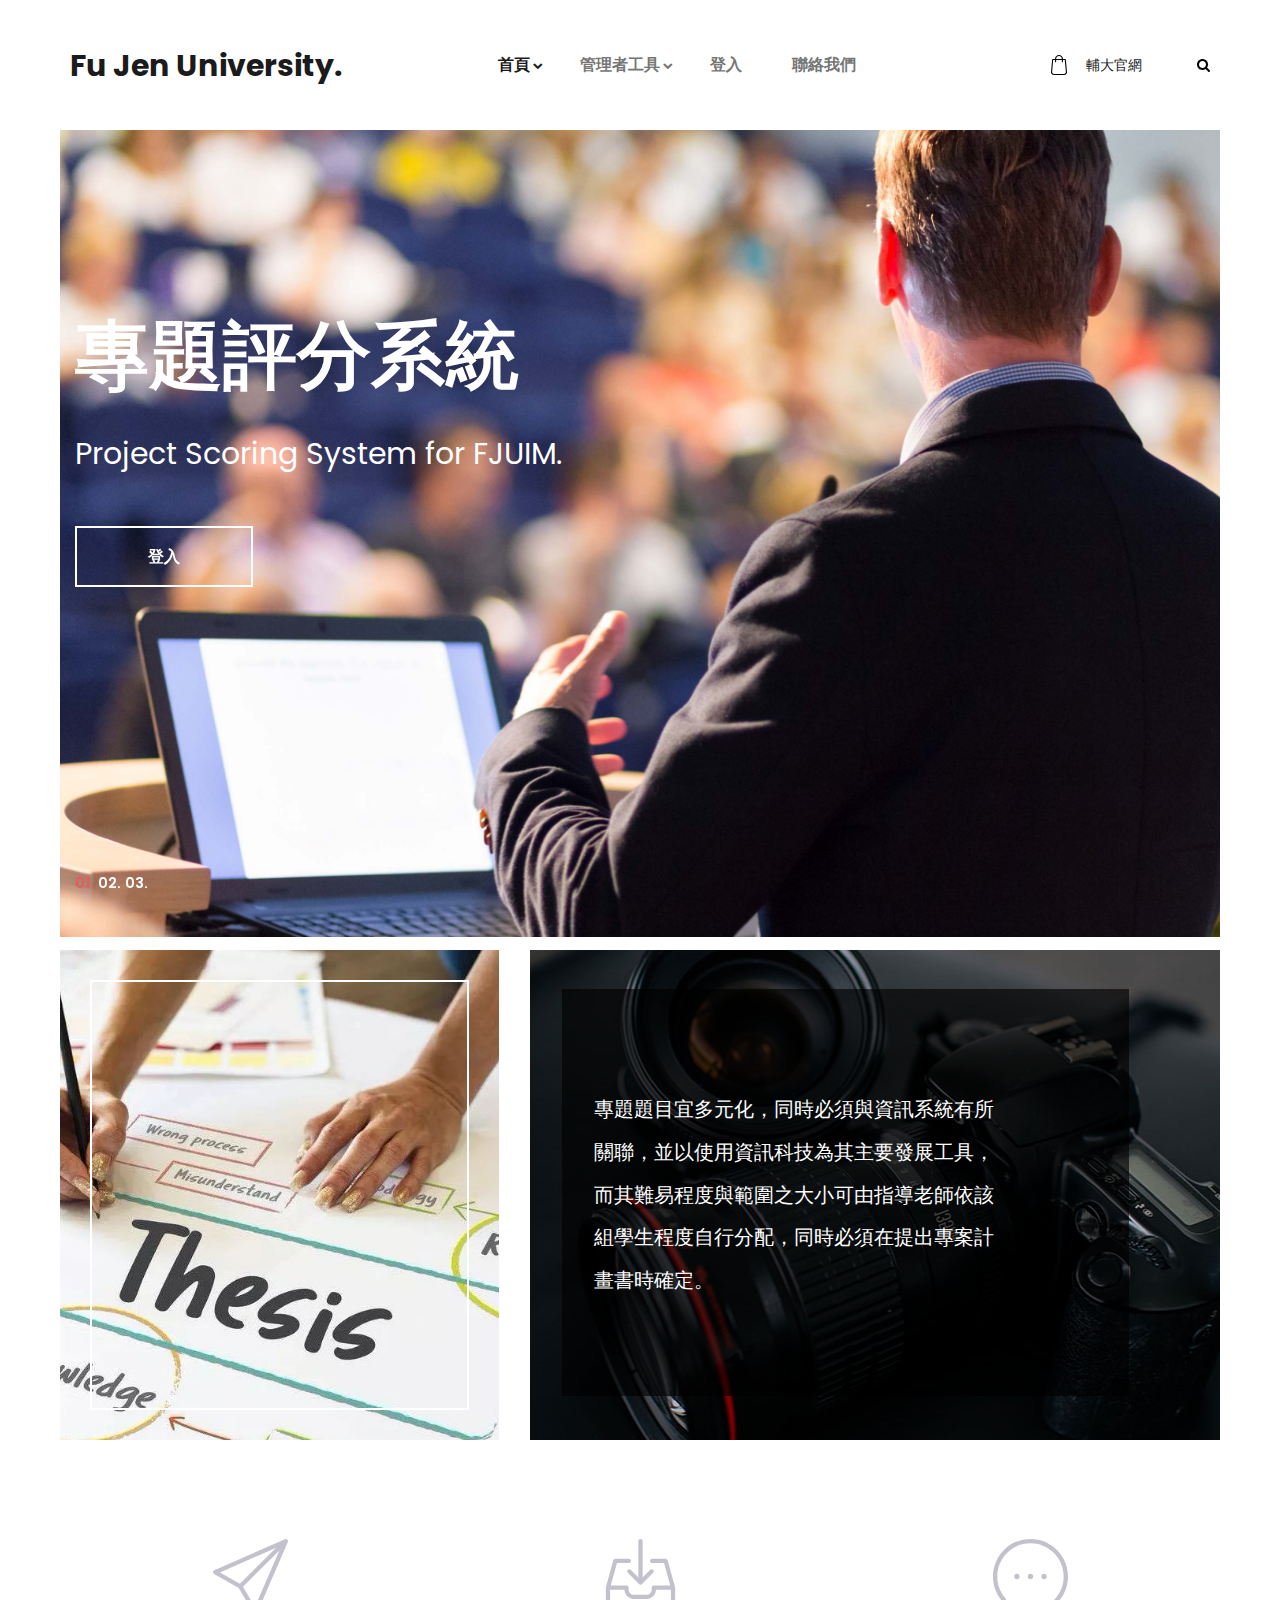
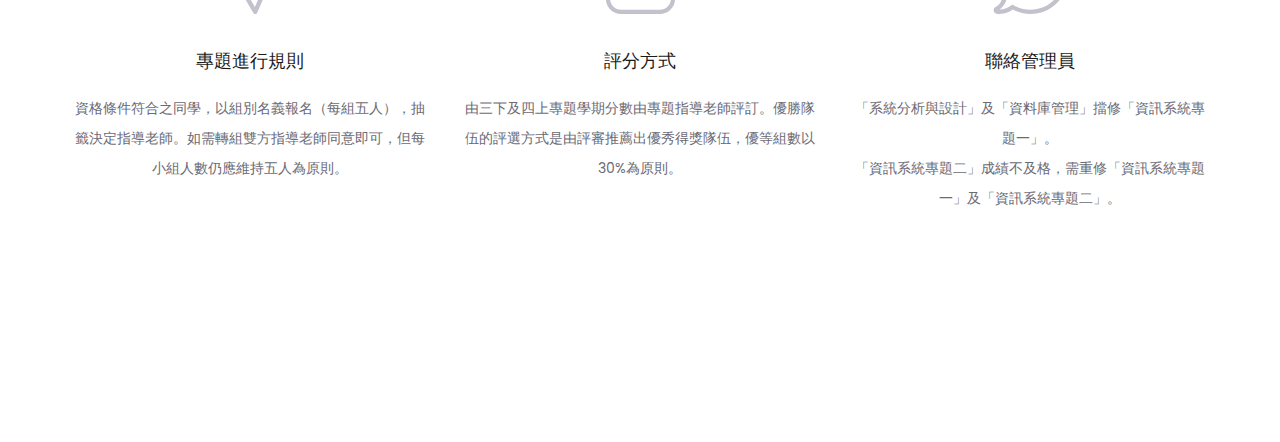
<file: index.html>
<!DOCTYPE html>
<html lang="en">
<head>
<title>資管系專題評分系統</title>
<meta charset="utf-8">
<meta http-equiv="X-UA-Compatible" content="IE=edge">
<meta name="description" content="Sublime project">
<meta name="viewport" content="width=device-width, initial-scale=1">
<link rel="stylesheet" type="text/css" href="styles/bootstrap4/bootstrap.min.css">
<link href="plugins/font-awesome-4.7.0/css/font-awesome.min.css" rel="stylesheet" type="text/css">
<link rel="stylesheet" type="text/css" href="plugins/OwlCarousel2-2.2.1/owl.carousel.css">
<link rel="stylesheet" type="text/css" href="plugins/OwlCarousel2-2.2.1/owl.theme.default.css">
<link rel="stylesheet" type="text/css" href="plugins/OwlCarousel2-2.2.1/animate.css">
<link rel="stylesheet" type="text/css" href="styles/main_styles.css">
<link rel="stylesheet" type="text/css" href="styles/responsive.css">
</head>
<body>

<div class="super_container">

	<!-- Header -->

	<header class="header">
		<div class="header_container">
			<div class="container">
				<div class="row">
					<div class="col">
						<div class="header_content d-flex flex-row align-items-center justify-content-start">
							<div class="logo"><a href="#">Fu Jen University.</a></div>
							<nav class="main_nav">
								<ul>
									<li class="hassubs active">
										<a href="index.html">首頁</a> <!--home-->
										<ul>
											<li><a href="contact.html">登入</a></li>
										</ul>
									</li>
									<li class="hassubs">
										<a href="categories.html">管理者工具</a>
										<ul>
											<li><a href="categories.html">帳號權限</a></li>
											<li><a href="categories.html">專題評分</a></li>
											<li><a href="categories.html">專題分組</a></li>
											<li><a href="categories.html">專題文件</a></li>
										</ul>
									</li>
									<li><a href="contact.html">登入</a></li>
									<li><a href="checkout.html">聯絡我們</a></li>
									
								</ul>
							</nav>
							<div class="header_extra ml-auto">
								<div class="shopping_cart">
									<a href="http://www.fju.edu.tw/">
										<svg version="1.1" xmlns="http://www.w3.org/2000/svg" xmlns:xlink="http://www.w3.org/1999/xlink" x="0px" y="0px"
												 viewBox="0 0 489 489" style="enable-background:new 0 0 489 489;" xml:space="preserve">
											<g>
												<path d="M440.1,422.7l-28-315.3c-0.6-7-6.5-12.3-13.4-12.3h-57.6C340.3,42.5,297.3,0,244.5,0s-95.8,42.5-96.6,95.1H90.3
													c-7,0-12.8,5.3-13.4,12.3l-28,315.3c0,0.4-0.1,0.8-0.1,1.2c0,35.9,32.9,65.1,73.4,65.1h244.6c40.5,0,73.4-29.2,73.4-65.1
													C440.2,423.5,440.2,423.1,440.1,422.7z M244.5,27c37.9,0,68.8,30.4,69.6,68.1H174.9C175.7,57.4,206.6,27,244.5,27z M366.8,462
													H122.2c-25.4,0-46-16.8-46.4-37.5l26.8-302.3h45.2v41c0,7.5,6,13.5,13.5,13.5s13.5-6,13.5-13.5v-41h139.3v41
													c0,7.5,6,13.5,13.5,13.5s13.5-6,13.5-13.5v-41h45.2l26.9,302.3C412.8,445.2,392.1,462,366.8,462z"/>
											</g>
										</svg>
										<div>輔大官網  </div>
									</a>
								</div>
								<div class="search">
									<div class="search_icon">
										<svg version="1.1" id="Capa_1" xmlns="http://www.w3.org/2000/svg" xmlns:xlink="http://www.w3.org/1999/xlink" x="0px" y="0px"
										viewBox="0 0 475.084 475.084" style="enable-background:new 0 0 475.084 475.084;"
										 xml:space="preserve">
										<g>
											<path d="M464.524,412.846l-97.929-97.925c23.6-34.068,35.406-72.047,35.406-113.917c0-27.218-5.284-53.249-15.852-78.087
												c-10.561-24.842-24.838-46.254-42.825-64.241c-17.987-17.987-39.396-32.264-64.233-42.826
												C254.246,5.285,228.217,0.003,200.999,0.003c-27.216,0-53.247,5.282-78.085,15.847C98.072,26.412,76.66,40.689,58.673,58.676
												c-17.989,17.987-32.264,39.403-42.827,64.241C5.282,147.758,0,173.786,0,201.004c0,27.216,5.282,53.238,15.846,78.083
												c10.562,24.838,24.838,46.247,42.827,64.234c17.987,17.993,39.403,32.264,64.241,42.832c24.841,10.563,50.869,15.844,78.085,15.844
												c41.879,0,79.852-11.807,113.922-35.405l97.929,97.641c6.852,7.231,15.406,10.849,25.693,10.849
												c9.897,0,18.467-3.617,25.694-10.849c7.23-7.23,10.848-15.796,10.848-25.693C475.088,428.458,471.567,419.889,464.524,412.846z
												 M291.363,291.358c-25.029,25.033-55.148,37.549-90.364,37.549c-35.21,0-65.329-12.519-90.36-37.549
												c-25.031-25.029-37.546-55.144-37.546-90.36c0-35.21,12.518-65.334,37.546-90.36c25.026-25.032,55.15-37.546,90.36-37.546

												c35.212,0,65.331,12.519,90.364,37.546c25.033,25.026,37.548,55.15,37.548,90.36C328.911,236.214,316.392,266.329,291.363,291.358z
												"/>
										</g>
									</svg>
									</div>
								</div>
								<div class="hamburger"><i class="fa fa-bars" aria-hidden="true"></i></div>
							</div>
						</div>
					</div>
				</div>
			</div>
		</div>
		
		<!-- Search Panel -->
		<div class="search_panel trans_300">
			<div class="container">
				<div class="row">
					<div class="col">
						<div class="search_panel_content d-flex flex-row align-items-center justify-content-end">
							<form action="#">
								<input type="text" class="search_input" placeholder="Search" required="required">
							</form>
						</div>
					</div>
				</div>
			</div>
		</div>

		<!-- Social -->
		<div class="header_social">
			<ul>
				<li><a href="#"><i class="fa fa-pinterest" aria-hidden="true"></i></a></li>
				<li><a href="#"><i class="fa fa-instagram" aria-hidden="true"></i></a></li>
				<li><a href="#"><i class="fa fa-facebook" aria-hidden="true"></i></a></li>
				<li><a href="#"><i class="fa fa-twitter" aria-hidden="true"></i></a></li>
			</ul>
		</div>
	</header>

	<!-- Menu -->

	<div class="menu menu_mm trans_300">
		<div class="menu_container menu_mm">
			<div class="page_menu_content">
							
				<div class="page_menu_search menu_mm">
					<form action="#">
						<input type="search" required="required" class="page_menu_search_input menu_mm" placeholder="Search for products...">
					</form>
				</div>
				<ul class="page_menu_nav menu_mm">
					<li class="page_menu_item has-children menu_mm">
						<a href="index.html">Home<i class="fa fa-angle-down"></i></a>
						<ul class="page_menu_selection menu_mm">
							<li class="page_menu_item menu_mm"><a href="categories.html">Categories<i class="fa fa-angle-down"></i></a></li>
							<li class="page_menu_item menu_mm"><a href="product.html">Product<i class="fa fa-angle-down"></i></a></li>
							<li class="page_menu_item menu_mm"><a href="cart.html">Cart<i class="fa fa-angle-down"></i></a></li>
							<li class="page_menu_item menu_mm"><a href="checkout.html">Checkout<i class="fa fa-angle-down"></i></a></li>
							<li class="page_menu_item menu_mm"><a href="contact.html">Contact<i class="fa fa-angle-down"></i></a></li>
						</ul>
					</li>
					<li class="page_menu_item has-children menu_mm">
						<a href="categories.html">Categories<i class="fa fa-angle-down"></i></a>
						<ul class="page_menu_selection menu_mm">
							<li class="page_menu_item menu_mm"><a href="categories.html">Category<i class="fa fa-angle-down"></i></a></li>
							<li class="page_menu_item menu_mm"><a href="categories.html">Category<i class="fa fa-angle-down"></i></a></li>
							<li class="page_menu_item menu_mm"><a href="categories.html">Category<i class="fa fa-angle-down"></i></a></li>
							<li class="page_menu_item menu_mm"><a href="categories.html">Category<i class="fa fa-angle-down"></i></a></li>
						</ul>
					</li>
					<li class="page_menu_item menu_mm"><a href="index.html">Accessories<i class="fa fa-angle-down"></i></a></li>
					<li class="page_menu_item menu_mm"><a href="#">Offers<i class="fa fa-angle-down"></i></a></li>
					<li class="page_menu_item menu_mm"><a href="contact.html">Contact<i class="fa fa-angle-down"></i></a></li>
				</ul>
			</div>
		</div>

		<div class="menu_close"><i class="fa fa-times" aria-hidden="true"></i></div>

		<div class="menu_social">
			<ul>
				<li><a href="#"><i class="fa fa-pinterest" aria-hidden="true"></i></a></li>
				<li><a href="#"><i class="fa fa-instagram" aria-hidden="true"></i></a></li>
				<li><a href="#"><i class="fa fa-facebook" aria-hidden="true"></i></a></li>
				<li><a href="#"><i class="fa fa-twitter" aria-hidden="true"></i></a></li>
			</ul>
		</div>
	</div>
	
	<!-- Home -->

	<div class="home">
		<div class="home_slider_container">
			
			<!-- Home Slider -->
			<div class="owl-carousel owl-theme home_slider">
				
				<!-- Slider Item -->
				<div class="owl-item home_slider_item">
					<div class="home_slider_background" style="background-image:url(images/home_slider_1.jpg)"></div>
					<div class="home_slider_content_container">
						<div class="container">
							<div class="row">
								<div class="col">
									<div class="home_slider_content"  data-animation-in="fadeIn" data-animation-out="animate-out fadeOut">
										<div class="home_slider_title">專題評分系統</div>
										<div class="home_slider_subtitle"> Project Scoring System for FJUIM.</div>
										<div class="button button_light home_button"><a href="contact.html">登入</a></div>
									</div>
								</div>
							</div>
						</div>
					</div>
				</div>

				<!-- Slider Item -->
				<div class="owl-item home_slider_item">
					<div class="home_slider_background" style="background-image:url(images/home_slider_1.jpg)"></div>
					<div class="home_slider_content_container">
						<div class="container">
							<div class="row">
								<div class="col">
									<div class="home_slider_content"  data-animation-in="fadeIn" data-animation-out="animate-out fadeOut">
										<div class="home_slider_title">專題評分系統</div>
										<div class="home_slider_subtitle">方便，快速，無紙化作業。</div>
										<div>Project Scoring System for FJUIM.</div>
										<div class="button button_light home_button"><a href="contact.html">登入</a></div>
									</div>
								</div>
							</div>
						</div>
					</div>
				</div>

				<!-- Slider Item -->
				<div class="owl-item home_slider_item">
					<div class="home_slider_background" style="background-image:url(images/home_slider_1.jpg)"></div>
					<div class="home_slider_content_container">
						<div class="container">
							<div class="row">
								<div class="col">
									<div class="home_slider_content"  data-animation-in="fadeIn" data-animation-out="animate-out fadeOut">
										<div class="home_slider_title">專題評分系統</div>
										<div class="home_slider_subtitle">隨時隨地，評分不受限。</div>
										<div>Project Scoring System for FJUIM.</div>
										<div class="button button_light home_button"><a href="contact.html">登入</a></div>
									</div>
								</div>
							</div>
						</div>
					</div>
				</div>

			</div>

			<!-- Home Slider Dots -->
			
			<div class="home_slider_dots_container">
				<div class="container">
					<div class="row">
						<div class="col">
							<div class="home_slider_dots">
								<ul id="home_slider_custom_dots" class="home_slider_custom_dots">
									<li class="home_slider_custom_dot active">01.</li>
									<li class="home_slider_custom_dot">02.</li>
									<li class="home_slider_custom_dot">03.</li>
								</ul>
							</div>
						</div>
					</div>
				</div>	
			</div>

		</div>
	</div>

	<!-- Ads -->

	<div class="avds">
		<div class="avds_container d-flex flex-lg-row flex-column align-items-start justify-content-between">
			<div class="avds_small">
				<div class="avds_background" style="background-image:url(images/avds_small.jpg)"></div>
				<div class="avds_small_inner">
					<div class="avds_discount_container">
					</div>
					<div class="avds_small_content">
						<div class="avds_title"></div>
						<div class="avds_text"></div>
					</div>
				</div>
			</div>
			<div class="avds_large">
				<div class="avds_background" style="background-image:url(images/avds_large.jpg)"></div>
				<div class="avds_large_container">
					<div class="avds_large_content">
						<div class="avds_title"></div>
						<div class="avds_text">專題題目宜多元化，同時必須與資訊系統有所關聯，並以使用資訊科技為其主要發展工具，而其難易程度與範圍之大小可由指導老師依該組學生程度自行分配，同時必須在提出專案計畫書時確定。</div>
					</div>
				</div>
			</div>
		</div>
	</div>

	

	<!-- Icon Boxes -->

	<div class="icon_boxes">
		<div class="container">
			<div class="row icon_box_row">
				
				<!-- Icon Box -->
				<div class="col-lg-4 icon_box_col">
					<div class="icon_box">
						<div class="icon_box_image"><img src="images/icon_1.svg" alt=""></div>
						<div class="icon_box_title">專題進行規則</div>
						<div class="icon_box_text">
							<p>資格條件符合之同學，以組別名義報名（每組五人），抽籤決定指導老師。如需轉組雙方指導老師同意即可，但每小組人數仍應維持五人為原則。</p>
						</div>
					</div>
				</div>

				<!-- Icon Box -->
				<div class="col-lg-4 icon_box_col">
					<div class="icon_box">
						<div class="icon_box_image"><img src="images/icon_2.svg" alt=""></div>
						<div class="icon_box_title">評分方式</div>
						<div class="icon_box_text">
							<p>由三下及四上專題學期分數由專題指導老師評訂。優勝隊伍的評選方式是由評審推薦出優秀得獎隊伍，優等組數以30%為原則。</p>
						</div>
					</div>
				</div>

				<!-- Icon Box -->
				<div class="col-lg-4 icon_box_col">
					<div class="icon_box">
						<div class="icon_box_image"><img src="images/icon_3.svg" alt=""></div>
						<div class="icon_box_title">聯絡管理員</div>
						<div class="icon_box_text">
							<ul>
								<li><p>「系統分析與設計」及「資料庫管理」擋修「資訊系統專題一」。</p></li>
								<li><p>「資訊系統專題二」成績不及格，需重修「資訊系統專題一」及「資訊系統專題二」。</p></li>
							</ul>
						</div>
					</div>
				</div>

			</div>
		</div>
	</div>

	
	<!-- Footer -->
	
	<div class="footer_overlay"></div>
	<footer class="footer">
		<div class="footer_background" style="background-image:url(images/footer.jpg)"></div>
		<div class="container">
			<div class="row">
				<div class="col">
					<div class="footer_content d-flex flex-lg-row flex-column align-items-center justify-content-lg-start justify-content-center">
						<div class="footer_logo"><a href="#">Sublime.</a></div>
						<div class="copyright ml-auto mr-auto"><!-- Link back to Colorlib can't be removed. Template is licensed under CC BY 3.0. -->
Copyright &copy;<script>document.write(new Date().getFullYear());</script> All rights reserved </a>
<!-- Link back to Colorlib can't be removed. Template is licensed under CC BY 3.0. --></div>
						<div class="footer_social ml-lg-auto">
							<ul>
								<li><a href="#"><i class="fa fa-pinterest" aria-hidden="true"></i></a></li>
								<li><a href="#"><i class="fa fa-instagram" aria-hidden="true"></i></a></li>
								<li><a href="#"><i class="fa fa-facebook" aria-hidden="true"></i></a></li>
								<li><a href="#"><i class="fa fa-twitter" aria-hidden="true"></i></a></li>
							</ul>
						</div>
					</div>
				</div>
			</div>
		</div>
	</footer>
</div>

<script src="js/jquery-3.2.1.min.js"></script>
<script src="styles/bootstrap4/popper.js"></script>
<script src="styles/bootstrap4/bootstrap.min.js"></script>
<script src="plugins/greensock/TweenMax.min.js"></script>
<script src="plugins/greensock/TimelineMax.min.js"></script>
<script src="plugins/scrollmagic/ScrollMagic.min.js"></script>
<script src="plugins/greensock/animation.gsap.min.js"></script>
<script src="plugins/greensock/ScrollToPlugin.min.js"></script>
<script src="plugins/OwlCarousel2-2.2.1/owl.carousel.js"></script>
<script src="plugins/Isotope/isotope.pkgd.min.js"></script>
<script src="plugins/easing/easing.js"></script>
<script src="plugins/parallax-js-master/parallax.min.js"></script>
<script src="js/custom.js"></script>
</body>
</html>
</file>
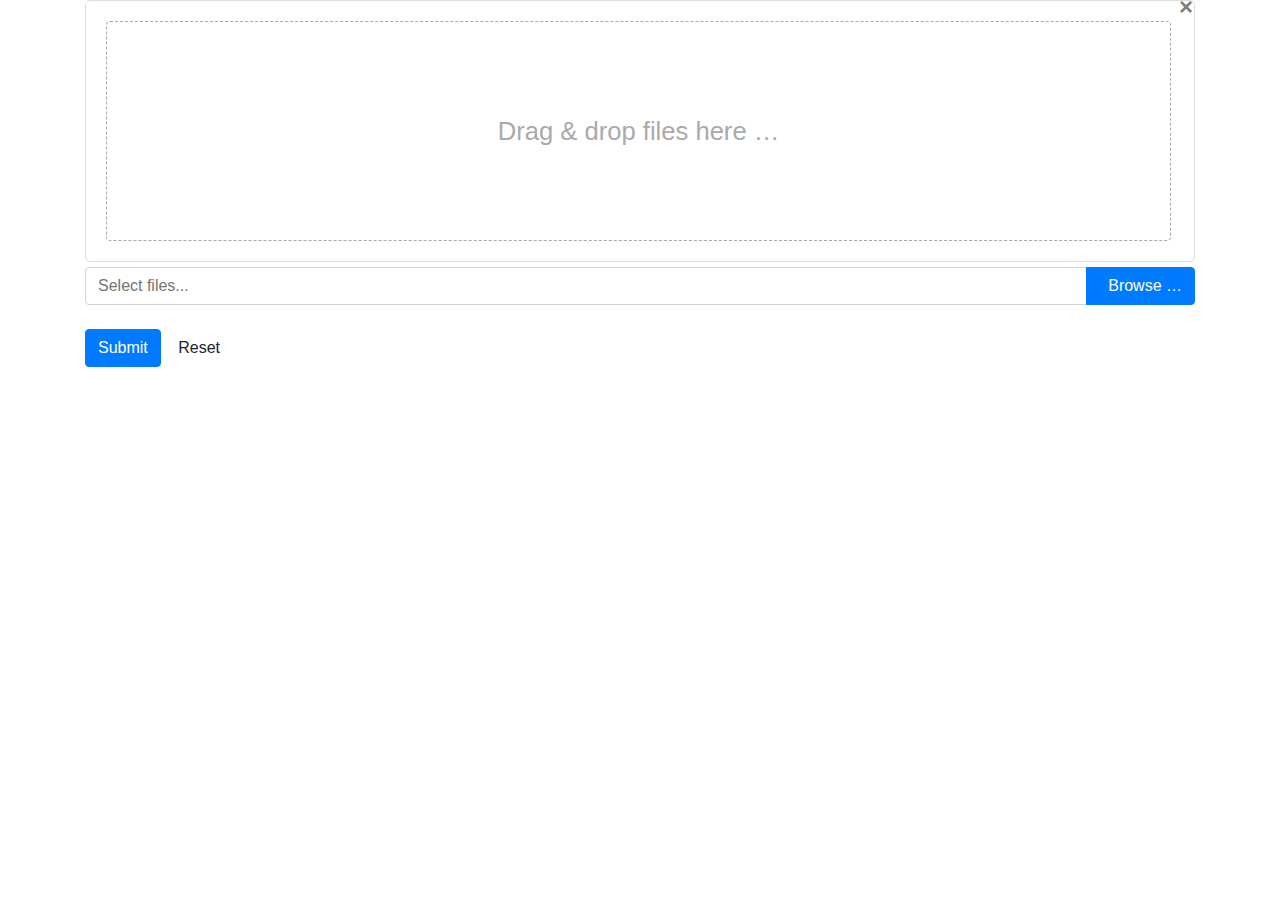
<file: kartik-v-bootstrap-fileinput-d0fc759/examples/index.html>
<!DOCTYPE html>
<!-- release v4.5.2, copyright 2014 - 2018 Kartik Visweswaran -->
<!--suppress JSUnresolvedLibraryURL -->
<html lang="en">
<head>
    <meta charset="UTF-8"/>
    <title>Krajee JQuery Plugins - &copy; Kartik</title>
    <link href="https://maxcdn.bootstrapcdn.com/bootstrap/4.0.0-beta/css/bootstrap.min.css" rel="stylesheet">
    <link href="../css/fileinput.css" media="all" rel="stylesheet" type="text/css"/>
    <link href="https://cdnjs.cloudflare.com/ajax/libs/font-awesome/4.7.0/css/font-awesome.min.css" media="all" rel="stylesheet" type="text/css"/>
    <link href="../themes/explorer-fa/theme.css" media="all" rel="stylesheet" type="text/css"/>
    <script src="https://code.jquery.com/jquery-3.2.1.min.js"></script>
    <script src="../js/plugins/sortable.js" type="text/javascript"></script>
    <script src="../js/fileinput.js" type="text/javascript"></script>
    <script src="../js/locales/fr.js" type="text/javascript"></script>
    <script src="../js/locales/es.js" type="text/javascript"></script>
    <script src="../themes/explorer-fa/theme.js" type="text/javascript"></script>
    <script src="../themes/fa/theme.js" type="text/javascript"></script>
    <script src="https://cdnjs.cloudflare.com/ajax/libs/popper.js/1.11.0/umd/popper.min.js" type="text/javascript"></script>
    <script src="https://maxcdn.bootstrapcdn.com/bootstrap/4.0.0-beta/js/bootstrap.min.js" type="text/javascript"></script>
</head>
<body>
<div class="container kv-main">
    
    <form enctype="multipart/form-data">
      
        <div class="file-loading">
            <input id="file-0a" class="file" type="file" multiple data-min-file-count="1">
        </div>
        <br>
        <button type="submit" class="btn btn-primary">Submit</button>
        <button type="reset" class="btn btn-default">Reset</button>
    </form>
    
</div>
</body>
<script>
    $('#file-fr').fileinput({
        theme: 'fa',
        language: 'fr',
        uploadUrl: '#',
        allowedFileExtensions: ['jpg', 'png', 'gif']
    });
    $('#file-es').fileinput({
        theme: 'fa',
        language: 'es',
        uploadUrl: '#',
        allowedFileExtensions: ['jpg', 'png', 'gif']
    });
    $("#file-0").fileinput({
        theme: 'fa',
        'allowedFileExtensions': ['jpg', 'png', 'gif']
    });
    $("#file-1").fileinput({
        theme: 'fa',
        uploadUrl: '#', // you must set a valid URL here else you will get an error
        allowedFileExtensions: ['jpg', 'png', 'gif'],
        overwriteInitial: false,
        maxFileSize: 1000,
        maxFilesNum: 10,
        //allowedFileTypes: ['image', 'video', 'flash'],
        slugCallback: function (filename) {
            return filename.replace('(', '_').replace(']', '_');
        }
    });
    /*
     $(".file").on('fileselect', function(event, n, l) {
     alert('File Selected. Name: ' + l + ', Num: ' + n);
     });
     */
    $("#file-3").fileinput({
        theme: 'fa',
        showUpload: false,
        showCaption: false,
        browseClass: "btn btn-primary btn-lg",
        fileType: "any",
        previewFileIcon: "<i class='glyphicon glyphicon-king'></i>",
        overwriteInitial: false,
        initialPreviewAsData: true,
        initialPreview: [
            "http://lorempixel.com/1920/1080/transport/1",
            "http://lorempixel.com/1920/1080/transport/2",
            "http://lorempixel.com/1920/1080/transport/3"
        ],
        initialPreviewConfig: [
            {caption: "transport-1.jpg", size: 329892, width: "120px", url: "{$url}", key: 1},
            {caption: "transport-2.jpg", size: 872378, width: "120px", url: "{$url}", key: 2},
            {caption: "transport-3.jpg", size: 632762, width: "120px", url: "{$url}", key: 3}
        ]
    });
    $("#file-4").fileinput({
        theme: 'fa',
        uploadExtraData: {kvId: '10'}
    });
    $(".btn-warning").on('click', function () {
        var $el = $("#file-4");
        if ($el.attr('disabled')) {
            $el.fileinput('enable');
        } else {
            $el.fileinput('disable');
        }
    });
    $(".btn-info").on('click', function () {
        $("#file-4").fileinput('refresh', {previewClass: 'bg-info'});
    });
    /*
     $('#file-4').on('fileselectnone', function() {
     alert('Huh! You selected no files.');
     });
     $('#file-4').on('filebrowse', function() {
     alert('File browse clicked for #file-4');
     });
     */
    $(document).ready(function () {
        $("#test-upload").fileinput({
            'theme': 'fa',
            'showPreview': false,
            'allowedFileExtensions': ['jpg', 'png', 'gif'],
            'elErrorContainer': '#errorBlock'
        });
        $("#kv-explorer").fileinput({
            'theme': 'explorer-fa',
            'uploadUrl': '#',
            overwriteInitial: false,
            initialPreviewAsData: true,
            initialPreview: [
                "http://lorempixel.com/1920/1080/nature/1",
                "http://lorempixel.com/1920/1080/nature/2",
                "http://lorempixel.com/1920/1080/nature/3"
            ],
            initialPreviewConfig: [
                {caption: "nature-1.jpg", size: 329892, width: "120px", url: "{$url}", key: 1},
                {caption: "nature-2.jpg", size: 872378, width: "120px", url: "{$url}", key: 2},
                {caption: "nature-3.jpg", size: 632762, width: "120px", url: "{$url}", key: 3}
            ]
        });
        /*
         $("#test-upload").on('fileloaded', function(event, file, previewId, index) {
         alert('i = ' + index + ', id = ' + previewId + ', file = ' + file.name);
         });
         */
    });
</script>
</html>
</file>
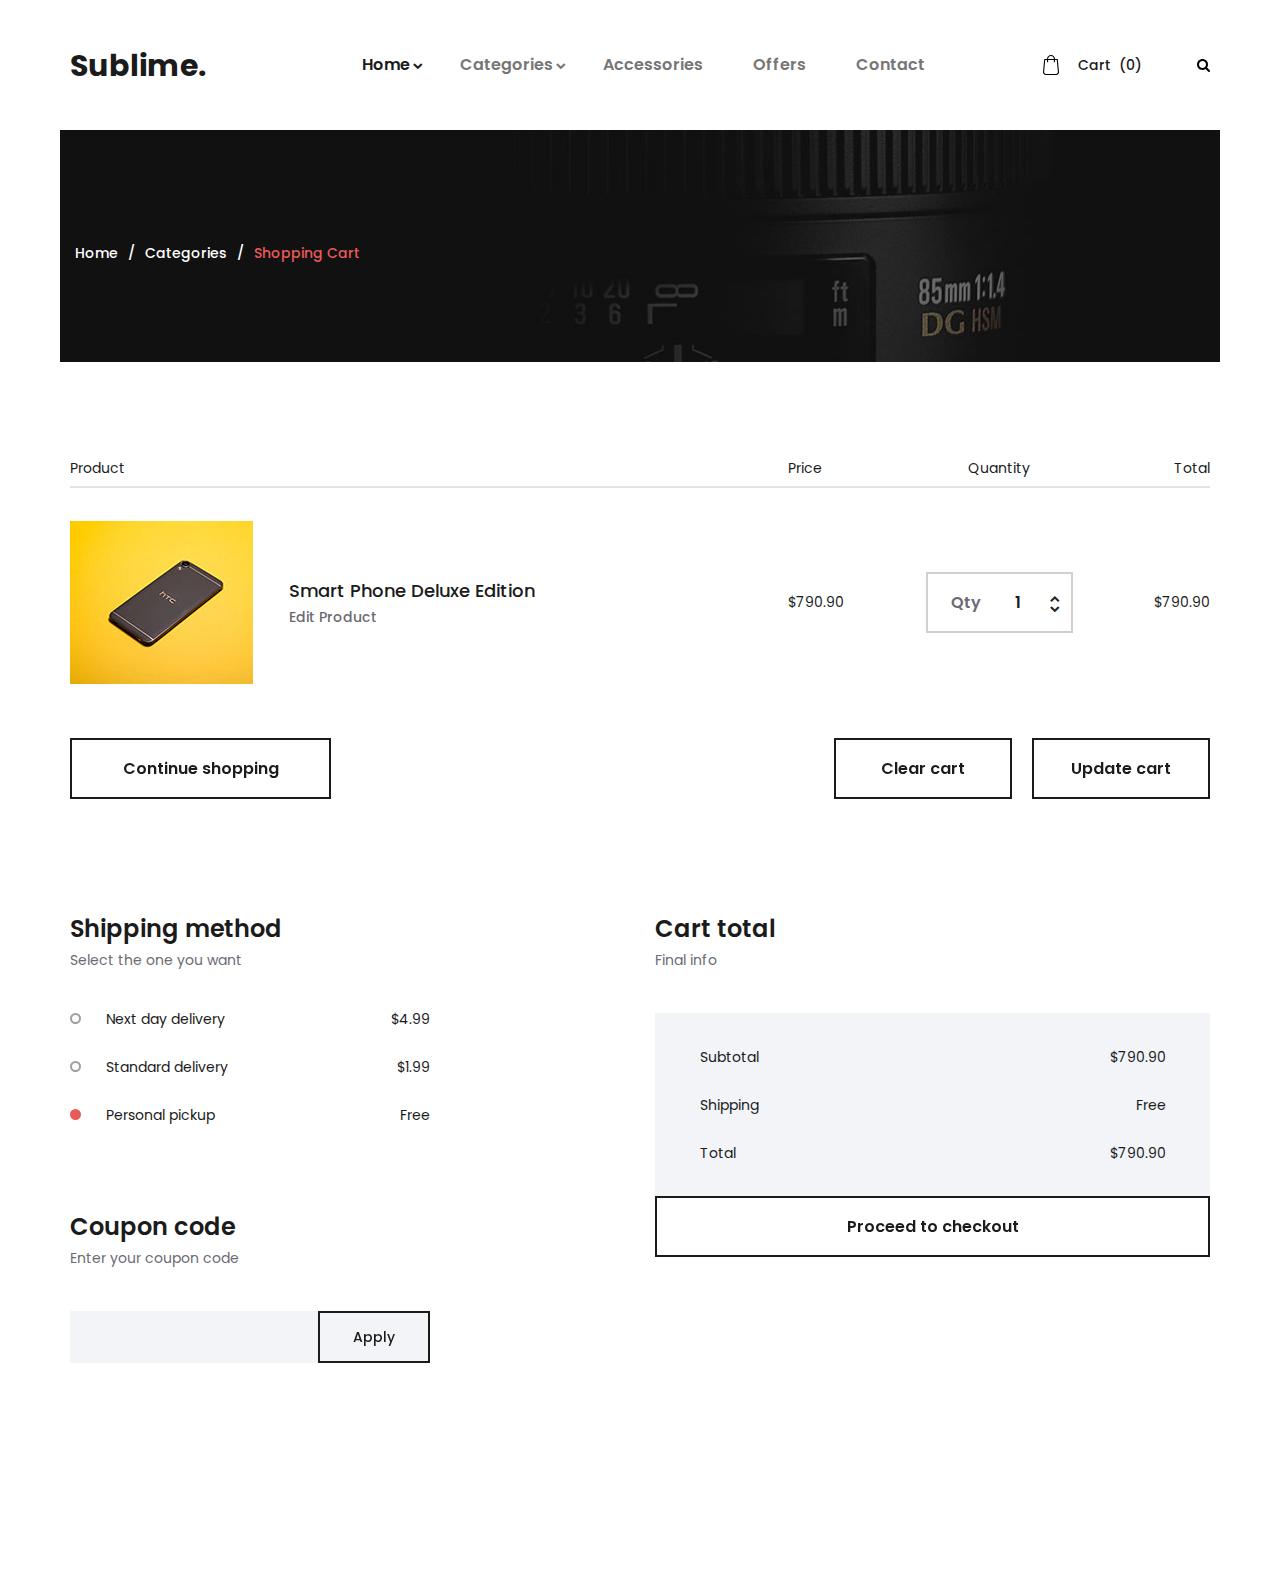
<file: cart.html>
<!DOCTYPE html>
<html lang="en">
<head>
<title>Cart</title>
<meta charset="utf-8">
<meta http-equiv="X-UA-Compatible" content="IE=edge">
<meta name="description" content="Sublime project">
<meta name="viewport" content="width=device-width, initial-scale=1">
<link rel="stylesheet" type="text/css" href="styles/bootstrap4/bootstrap.min.css">
<link href="plugins/font-awesome-4.7.0/css/font-awesome.min.css" rel="stylesheet" type="text/css">
<link rel="stylesheet" type="text/css" href="styles/cart.css">
<link rel="stylesheet" type="text/css" href="styles/cart_responsive.css">
</head>
<body>

<div class="super_container">

	<!-- Header -->

	<header class="header">
		<div class="header_container">
			<div class="container">
				<div class="row">
					<div class="col">
						<div class="header_content d-flex flex-row align-items-center justify-content-start">
							<div class="logo"><a href="#">Sublime.</a></div>
							<nav class="main_nav">
								<ul>
									<li class="hassubs active">
										<a href="index.html">Home</a>
										<ul>
											<li><a href="categories.html">管理者工具</a></li>
											<li><a href="product.html">Product</a></li>
											<li><a href="cart.html">Cart</a></li>
											<li><a href="checkout.html">Check out</a></li>
											<li><a href="contact.html">註冊</a></li>
										</ul>
									</li>
									<li class="hassubs">
										<a href="categories.html">Categories</a>
										<ul>
											<li><a href="categories.html">Category</a></li>
											<li><a href="categories.html">Category</a></li>
											<li><a href="categories.html">Category</a></li>
											<li><a href="categories.html">Category</a></li>
											<li><a href="categories.html">Category</a></li>
										</ul>
									</li>
									<li><a href="#">Accessories</a></li>
									<li><a href="#">Offers</a></li>
									<li><a href="contact.html">Contact</a></li>
								</ul>
							</nav>
							<div class="header_extra ml-auto">
								<div class="shopping_cart">
									<a href="cart.html">
										<svg version="1.1" xmlns="http://www.w3.org/2000/svg" xmlns:xlink="http://www.w3.org/1999/xlink" x="0px" y="0px"
												 viewBox="0 0 489 489" style="enable-background:new 0 0 489 489;" xml:space="preserve">
											<g>
												<path d="M440.1,422.7l-28-315.3c-0.6-7-6.5-12.3-13.4-12.3h-57.6C340.3,42.5,297.3,0,244.5,0s-95.8,42.5-96.6,95.1H90.3
													c-7,0-12.8,5.3-13.4,12.3l-28,315.3c0,0.4-0.1,0.8-0.1,1.2c0,35.9,32.9,65.1,73.4,65.1h244.6c40.5,0,73.4-29.2,73.4-65.1
													C440.2,423.5,440.2,423.1,440.1,422.7z M244.5,27c37.9,0,68.8,30.4,69.6,68.1H174.9C175.7,57.4,206.6,27,244.5,27z M366.8,462
													H122.2c-25.4,0-46-16.8-46.4-37.5l26.8-302.3h45.2v41c0,7.5,6,13.5,13.5,13.5s13.5-6,13.5-13.5v-41h139.3v41
													c0,7.5,6,13.5,13.5,13.5s13.5-6,13.5-13.5v-41h45.2l26.9,302.3C412.8,445.2,392.1,462,366.8,462z"/>
											</g>
										</svg>
										<div>Cart <span>(0)</span></div>
									</a>
								</div>
								<div class="search">
									<div class="search_icon">
										<svg version="1.1" id="Capa_1" xmlns="http://www.w3.org/2000/svg" xmlns:xlink="http://www.w3.org/1999/xlink" x="0px" y="0px"
										viewBox="0 0 475.084 475.084" style="enable-background:new 0 0 475.084 475.084;"
										 xml:space="preserve">
										<g>
											<path d="M464.524,412.846l-97.929-97.925c23.6-34.068,35.406-72.047,35.406-113.917c0-27.218-5.284-53.249-15.852-78.087
												c-10.561-24.842-24.838-46.254-42.825-64.241c-17.987-17.987-39.396-32.264-64.233-42.826
												C254.246,5.285,228.217,0.003,200.999,0.003c-27.216,0-53.247,5.282-78.085,15.847C98.072,26.412,76.66,40.689,58.673,58.676
												c-17.989,17.987-32.264,39.403-42.827,64.241C5.282,147.758,0,173.786,0,201.004c0,27.216,5.282,53.238,15.846,78.083
												c10.562,24.838,24.838,46.247,42.827,64.234c17.987,17.993,39.403,32.264,64.241,42.832c24.841,10.563,50.869,15.844,78.085,15.844
												c41.879,0,79.852-11.807,113.922-35.405l97.929,97.641c6.852,7.231,15.406,10.849,25.693,10.849
												c9.897,0,18.467-3.617,25.694-10.849c7.23-7.23,10.848-15.796,10.848-25.693C475.088,428.458,471.567,419.889,464.524,412.846z
												 M291.363,291.358c-25.029,25.033-55.148,37.549-90.364,37.549c-35.21,0-65.329-12.519-90.36-37.549
												c-25.031-25.029-37.546-55.144-37.546-90.36c0-35.21,12.518-65.334,37.546-90.36c25.026-25.032,55.15-37.546,90.36-37.546
												c35.212,0,65.331,12.519,90.364,37.546c25.033,25.026,37.548,55.15,37.548,90.36C328.911,236.214,316.392,266.329,291.363,291.358z
												"/>
										</g>
									</svg>
									</div>
								</div>
								<div class="hamburger"><i class="fa fa-bars" aria-hidden="true"></i></div>
							</div>
						</div>
					</div>
				</div>
			</div>
		</div>
		
		<!-- Search Panel -->
		<div class="search_panel trans_300">
			<div class="container">
				<div class="row">
					<div class="col">
						<div class="search_panel_content d-flex flex-row align-items-center justify-content-end">
							<form action="#">
								<input type="text" class="search_input" placeholder="Search" required="required">
							</form>
						</div>
					</div>
				</div>
			</div>
		</div>

		<!-- Social -->
		<div class="header_social">
			<ul>
				<li><a href="#"><i class="fa fa-pinterest" aria-hidden="true"></i></a></li>
				<li><a href="#"><i class="fa fa-instagram" aria-hidden="true"></i></a></li>
				<li><a href="#"><i class="fa fa-facebook" aria-hidden="true"></i></a></li>
				<li><a href="#"><i class="fa fa-twitter" aria-hidden="true"></i></a></li>
			</ul>
		</div>
	</header>

	<!-- Menu -->

	<div class="menu menu_mm trans_300">
		<div class="menu_container menu_mm">
			<div class="page_menu_content">
							
				<div class="page_menu_search menu_mm">
					<form action="#">
						<input type="search" required="required" class="page_menu_search_input menu_mm" placeholder="Search for products...">
					</form>
				</div>
				<ul class="page_menu_nav menu_mm">
					<li class="page_menu_item has-children menu_mm">
						<a href="index.html">Home<i class="fa fa-angle-down"></i></a>
						<ul class="page_menu_selection menu_mm">
							<li class="page_menu_item menu_mm"><a href="categories.html">Categories<i class="fa fa-angle-down"></i></a></li>
							<li class="page_menu_item menu_mm"><a href="product.html">Product<i class="fa fa-angle-down"></i></a></li>
							<li class="page_menu_item menu_mm"><a href="cart.html">Cart<i class="fa fa-angle-down"></i></a></li>
							<li class="page_menu_item menu_mm"><a href="checkout.html">Checkout<i class="fa fa-angle-down"></i></a></li>
							<li class="page_menu_item menu_mm"><a href="contact.html">Contact<i class="fa fa-angle-down"></i></a></li>
						</ul>
					</li>
					<li class="page_menu_item has-children menu_mm">
						<a href="categories.html">Categories<i class="fa fa-angle-down"></i></a>
						<ul class="page_menu_selection menu_mm">
							<li class="page_menu_item menu_mm"><a href="categories.html">Category<i class="fa fa-angle-down"></i></a></li>
							<li class="page_menu_item menu_mm"><a href="categories.html">Category<i class="fa fa-angle-down"></i></a></li>
							<li class="page_menu_item menu_mm"><a href="categories.html">Category<i class="fa fa-angle-down"></i></a></li>
							<li class="page_menu_item menu_mm"><a href="categories.html">Category<i class="fa fa-angle-down"></i></a></li>
						</ul>
					</li>
					<li class="page_menu_item menu_mm"><a href="index.html">Accessories<i class="fa fa-angle-down"></i></a></li>
					<li class="page_menu_item menu_mm"><a href="#">Offers<i class="fa fa-angle-down"></i></a></li>
					<li class="page_menu_item menu_mm"><a href="contact.html">Contact<i class="fa fa-angle-down"></i></a></li>
				</ul>
			</div>
		</div>

		<div class="menu_close"><i class="fa fa-times" aria-hidden="true"></i></div>

		<div class="menu_social">
			<ul>
				<li><a href="#"><i class="fa fa-pinterest" aria-hidden="true"></i></a></li>
				<li><a href="#"><i class="fa fa-instagram" aria-hidden="true"></i></a></li>
				<li><a href="#"><i class="fa fa-facebook" aria-hidden="true"></i></a></li>
				<li><a href="#"><i class="fa fa-twitter" aria-hidden="true"></i></a></li>
			</ul>
		</div>
	</div>
	
	<!-- Home -->

	<div class="home">
		<div class="home_container">
			<div class="home_background" style="background-image:url(images/cart.jpg)"></div>
			<div class="home_content_container">
				<div class="container">
					<div class="row">
						<div class="col">
							<div class="home_content">
								<div class="breadcrumbs">
									<ul>
										<li><a href="index.html">Home</a></li>
										<li><a href="categories.html">Categories</a></li>
										<li>Shopping Cart</li>
									</ul>
								</div>
							</div>
						</div>
					</div>
				</div>
			</div>
		</div>
	</div>

	<!-- Cart Info -->

	<div class="cart_info">
		<div class="container">
			<div class="row">
				<div class="col">
					<!-- Column Titles -->
					<div class="cart_info_columns clearfix">
						<div class="cart_info_col cart_info_col_product">Product</div>
						<div class="cart_info_col cart_info_col_price">Price</div>
						<div class="cart_info_col cart_info_col_quantity">Quantity</div>
						<div class="cart_info_col cart_info_col_total">Total</div>
					</div>
				</div>
			</div>
			<div class="row cart_items_row">
				<div class="col">

					<!-- Cart Item -->
					<div class="cart_item d-flex flex-lg-row flex-column align-items-lg-center align-items-start justify-content-start">
						<!-- Name -->
						<div class="cart_item_product d-flex flex-row align-items-center justify-content-start">
							<div class="cart_item_image">
								<div><img src="images/cart_1.jpg" alt=""></div>
							</div>
							<div class="cart_item_name_container">
								<div class="cart_item_name"><a href="#">Smart Phone Deluxe Edition</a></div>
								<div class="cart_item_edit"><a href="#">Edit Product</a></div>
							</div>
						</div>
						<!-- Price -->
						<div class="cart_item_price">$790.90</div>
						<!-- Quantity -->
						<div class="cart_item_quantity">
							<div class="product_quantity_container">
								<div class="product_quantity clearfix">
									<span>Qty</span>
									<input id="quantity_input" type="text" pattern="[0-9]*" value="1">
									<div class="quantity_buttons">
										<div id="quantity_inc_button" class="quantity_inc quantity_control"><i class="fa fa-chevron-up" aria-hidden="true"></i></div>
										<div id="quantity_dec_button" class="quantity_dec quantity_control"><i class="fa fa-chevron-down" aria-hidden="true"></i></div>
									</div>
								</div>
							</div>
						</div>
						<!-- Total -->
						<div class="cart_item_total">$790.90</div>
					</div>

				</div>
			</div>
			<div class="row row_cart_buttons">
				<div class="col">
					<div class="cart_buttons d-flex flex-lg-row flex-column align-items-start justify-content-start">
						<div class="button continue_shopping_button"><a href="#">Continue shopping</a></div>
						<div class="cart_buttons_right ml-lg-auto">
							<div class="button clear_cart_button"><a href="#">Clear cart</a></div>
							<div class="button update_cart_button"><a href="#">Update cart</a></div>
						</div>
					</div>
				</div>
			</div>
			<div class="row row_extra">
				<div class="col-lg-4">
					
					<!-- Delivery -->
					<div class="delivery">
						<div class="section_title">Shipping method</div>
						<div class="section_subtitle">Select the one you want</div>
						<div class="delivery_options">
							<label class="delivery_option clearfix">Next day delivery
								<input type="radio" name="radio">
								<span class="checkmark"></span>
								<span class="delivery_price">$4.99</span>
							</label>
							<label class="delivery_option clearfix">Standard delivery
								<input type="radio" name="radio">
								<span class="checkmark"></span>
								<span class="delivery_price">$1.99</span>
							</label>
							<label class="delivery_option clearfix">Personal pickup
								<input type="radio" checked="checked" name="radio">
								<span class="checkmark"></span>
								<span class="delivery_price">Free</span>
							</label>
						</div>
					</div>

					<!-- Coupon Code -->
					<div class="coupon">
						<div class="section_title">Coupon code</div>
						<div class="section_subtitle">Enter your coupon code</div>
						<div class="coupon_form_container">
							<form action="#" id="coupon_form" class="coupon_form">
								<input type="text" class="coupon_input" required="required">
								<button class="button coupon_button"><span>Apply</span></button>
							</form>
						</div>
					</div>
				</div>

				<div class="col-lg-6 offset-lg-2">
					<div class="cart_total">
						<div class="section_title">Cart total</div>
						<div class="section_subtitle">Final info</div>
						<div class="cart_total_container">
							<ul>
								<li class="d-flex flex-row align-items-center justify-content-start">
									<div class="cart_total_title">Subtotal</div>
									<div class="cart_total_value ml-auto">$790.90</div>
								</li>
								<li class="d-flex flex-row align-items-center justify-content-start">
									<div class="cart_total_title">Shipping</div>
									<div class="cart_total_value ml-auto">Free</div>
								</li>
								<li class="d-flex flex-row align-items-center justify-content-start">
									<div class="cart_total_title">Total</div>
									<div class="cart_total_value ml-auto">$790.90</div>
								</li>
							</ul>
						</div>
						<div class="button checkout_button"><a href="#">Proceed to checkout</a></div>
					</div>
				</div>
			</div>
		</div>		
	</div>

	<!-- Footer -->
	
	<div class="footer_overlay"></div>
	<footer class="footer">
		<div class="footer_background" style="background-image:url(images/footer.jpg)"></div>
		<div class="container">
			<div class="row">
				<div class="col">
					<div class="footer_content d-flex flex-lg-row flex-column align-items-center justify-content-lg-start justify-content-center">
						<div class="footer_logo"><a href="#">Sublime.</a></div>
						<div class="copyright ml-auto mr-auto"><!-- Link back to Colorlib can't be removed. Template is licensed under CC BY 3.0. -->
Copyright &copy;<script>document.write(new Date().getFullYear());</script> All rights reserved | This template is made with <i class="fa fa-heart-o" aria-hidden="true"></i> by <a href="https://colorlib.com" target="_blank">Colorlib</a>
<!-- Link back to Colorlib can't be removed. Template is licensed under CC BY 3.0. --></div>
						<div class="footer_social ml-lg-auto">
							<ul>
								<li><a href="#"><i class="fa fa-pinterest" aria-hidden="true"></i></a></li>
								<li><a href="#"><i class="fa fa-instagram" aria-hidden="true"></i></a></li>
								<li><a href="#"><i class="fa fa-facebook" aria-hidden="true"></i></a></li>
								<li><a href="#"><i class="fa fa-twitter" aria-hidden="true"></i></a></li>
							</ul>
						</div>
					</div>
				</div>
			</div>
		</div>
	</footer>
</div>

<script src="js/jquery-3.2.1.min.js"></script>
<script src="styles/bootstrap4/popper.js"></script>
<script src="styles/bootstrap4/bootstrap.min.js"></script>
<script src="plugins/greensock/TweenMax.min.js"></script>
<script src="plugins/greensock/TimelineMax.min.js"></script>
<script src="plugins/scrollmagic/ScrollMagic.min.js"></script>
<script src="plugins/greensock/animation.gsap.min.js"></script>
<script src="plugins/greensock/ScrollToPlugin.min.js"></script>
<script src="plugins/easing/easing.js"></script>
<script src="plugins/parallax-js-master/parallax.min.js"></script>
<script src="js/cart.js"></script>
</body>
</html>
</file>
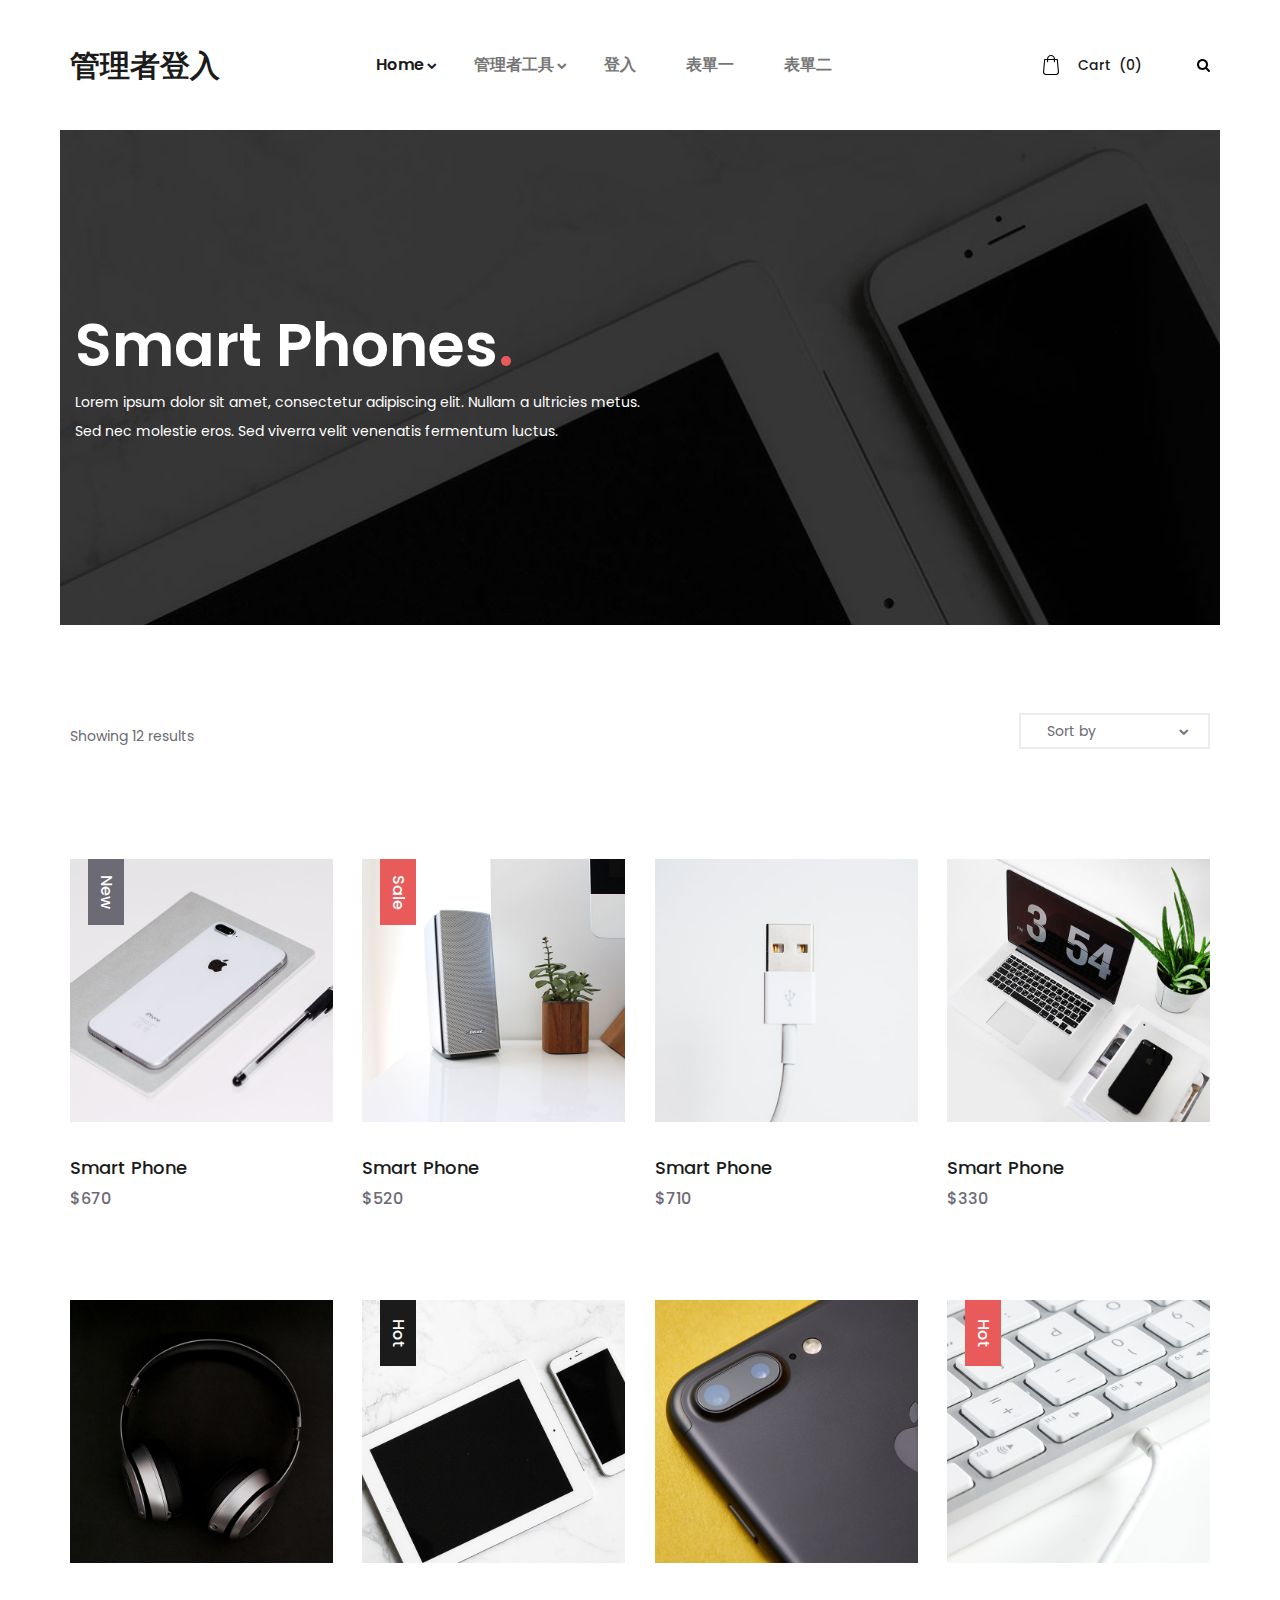
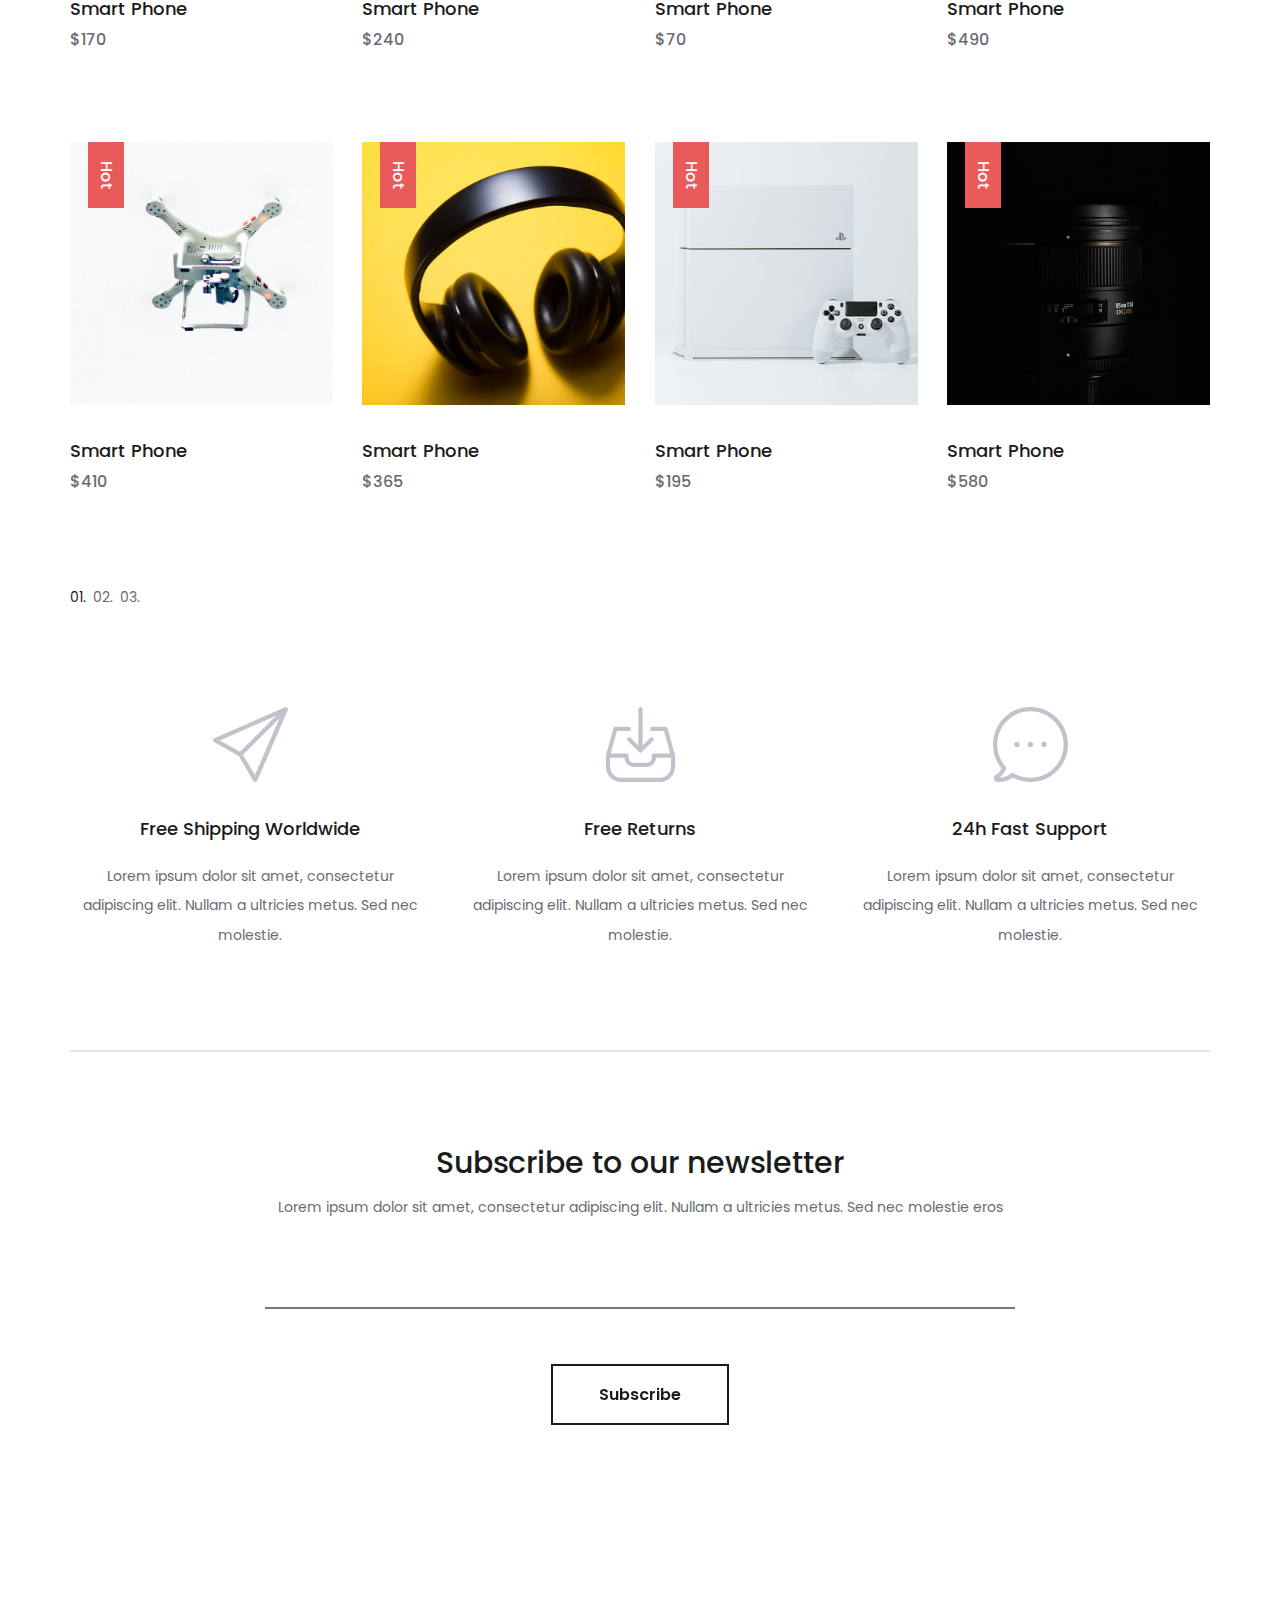
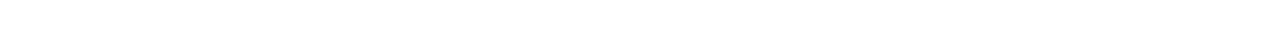
<file: categories.html>
<!DOCTYPE html>
<html lang="en">
<head>
<title>Categories</title>
<meta charset="utf-8">
<meta http-equiv="X-UA-Compatible" content="IE=edge">
<meta name="description" content="Sublime project">
<meta name="viewport" content="width=device-width, initial-scale=1">
<link rel="stylesheet" type="text/css" href="styles/bootstrap4/bootstrap.min.css">
<link href="plugins/font-awesome-4.7.0/css/font-awesome.min.css" rel="stylesheet" type="text/css">
<link rel="stylesheet" type="text/css" href="plugins/OwlCarousel2-2.2.1/owl.carousel.css">
<link rel="stylesheet" type="text/css" href="plugins/OwlCarousel2-2.2.1/owl.theme.default.css">
<link rel="stylesheet" type="text/css" href="plugins/OwlCarousel2-2.2.1/animate.css">
<link rel="stylesheet" type="text/css" href="styles/categories.css">
<link rel="stylesheet" type="text/css" href="styles/categories_responsive.css">
</head>
<body>

<div class="super_container">

	<!-- Header -->

	<header class="header">
		<div class="header_container">
			<div class="container">
				<div class="row">
					<div class="col">
						<div class="header_content d-flex flex-row align-items-center justify-content-start">
							<div class="logo"><a href="#">管理者登入</a></div>
							<nav class="main_nav">
								<ul>
									<li class="hassubs active">
										<a href="index.html">Home</a>
										<ul>
											<li><a href="categories.html">管理者工具</a></li>
											<li><a href="product.html">Product</a></li>
											<li><a href="cart.html">Cart</a></li>
											<li><a href="checkout.html">Check out</a></li>
											<li><a href="contact.html">登入</a></li>
										</ul>
									</li>
									<li class="hassubs">
										<a href="categories.html">管理者工具</a>
										<ul>
											<li><a href="categories.html">帳號權限</a></li>
											<li><a href="categories.html">專題評分</a></li>
											<li><a href="categories.html">專題分組</a></li>
											<li><a href="categories.html">專題文件</a></li>
										</ul>
									</li>
									<li><a href="contact.html">登入</a></li>
									<li><a href="#">表單一</a></li>
									<li><a href="#">表單二</a></li>
								</ul>
							</nav>
							<div class="header_extra ml-auto">
								<div class="shopping_cart">
									<a href="cart.html">
										<svg version="1.1" xmlns="http://www.w3.org/2000/svg" xmlns:xlink="http://www.w3.org/1999/xlink" x="0px" y="0px"
												 viewBox="0 0 489 489" style="enable-background:new 0 0 489 489;" xml:space="preserve">
											<g>
												<path d="M440.1,422.7l-28-315.3c-0.6-7-6.5-12.3-13.4-12.3h-57.6C340.3,42.5,297.3,0,244.5,0s-95.8,42.5-96.6,95.1H90.3
													c-7,0-12.8,5.3-13.4,12.3l-28,315.3c0,0.4-0.1,0.8-0.1,1.2c0,35.9,32.9,65.1,73.4,65.1h244.6c40.5,0,73.4-29.2,73.4-65.1
													C440.2,423.5,440.2,423.1,440.1,422.7z M244.5,27c37.9,0,68.8,30.4,69.6,68.1H174.9C175.7,57.4,206.6,27,244.5,27z M366.8,462
													H122.2c-25.4,0-46-16.8-46.4-37.5l26.8-302.3h45.2v41c0,7.5,6,13.5,13.5,13.5s13.5-6,13.5-13.5v-41h139.3v41
													c0,7.5,6,13.5,13.5,13.5s13.5-6,13.5-13.5v-41h45.2l26.9,302.3C412.8,445.2,392.1,462,366.8,462z"/>
											</g>
										</svg>
										<div>Cart <span>(0)</span></div>
									</a>
								</div>
								<div class="search">
									<div class="search_icon">
										<svg version="1.1" id="Capa_1" xmlns="http://www.w3.org/2000/svg" xmlns:xlink="http://www.w3.org/1999/xlink" x="0px" y="0px"
										viewBox="0 0 475.084 475.084" style="enable-background:new 0 0 475.084 475.084;"
										 xml:space="preserve">
										<g>
											<path d="M464.524,412.846l-97.929-97.925c23.6-34.068,35.406-72.047,35.406-113.917c0-27.218-5.284-53.249-15.852-78.087
												c-10.561-24.842-24.838-46.254-42.825-64.241c-17.987-17.987-39.396-32.264-64.233-42.826
												C254.246,5.285,228.217,0.003,200.999,0.003c-27.216,0-53.247,5.282-78.085,15.847C98.072,26.412,76.66,40.689,58.673,58.676
												c-17.989,17.987-32.264,39.403-42.827,64.241C5.282,147.758,0,173.786,0,201.004c0,27.216,5.282,53.238,15.846,78.083
												c10.562,24.838,24.838,46.247,42.827,64.234c17.987,17.993,39.403,32.264,64.241,42.832c24.841,10.563,50.869,15.844,78.085,15.844
												c41.879,0,79.852-11.807,113.922-35.405l97.929,97.641c6.852,7.231,15.406,10.849,25.693,10.849
												c9.897,0,18.467-3.617,25.694-10.849c7.23-7.23,10.848-15.796,10.848-25.693C475.088,428.458,471.567,419.889,464.524,412.846z
												 M291.363,291.358c-25.029,25.033-55.148,37.549-90.364,37.549c-35.21,0-65.329-12.519-90.36-37.549
												c-25.031-25.029-37.546-55.144-37.546-90.36c0-35.21,12.518-65.334,37.546-90.36c25.026-25.032,55.15-37.546,90.36-37.546
												c35.212,0,65.331,12.519,90.364,37.546c25.033,25.026,37.548,55.15,37.548,90.36C328.911,236.214,316.392,266.329,291.363,291.358z
												"/>
										</g>
									</svg>
									</div>
								</div>
								<div class="hamburger"><i class="fa fa-bars" aria-hidden="true"></i></div>
							</div>
						</div>
					</div>
				</div>
			</div>
		</div>
		
		<!-- Search Panel -->
		<div class="search_panel trans_300">
			<div class="container">
				<div class="row">
					<div class="col">
						<div class="search_panel_content d-flex flex-row align-items-center justify-content-end">
							<form action="#">
								<input type="text" class="search_input" placeholder="Search" required="required">
							</form>
						</div>
					</div>
				</div>
			</div>
		</div>

		<!-- Social -->
		<div class="header_social">
			<ul>
				<li><a href="#"><i class="fa fa-pinterest" aria-hidden="true"></i></a></li>
				<li><a href="#"><i class="fa fa-instagram" aria-hidden="true"></i></a></li>
				<li><a href="#"><i class="fa fa-facebook" aria-hidden="true"></i></a></li>
				<li><a href="#"><i class="fa fa-twitter" aria-hidden="true"></i></a></li>
			</ul>
		</div>
	</header>

	<!-- Menu -->

	<div class="menu menu_mm trans_300">
		<div class="menu_container menu_mm">
			<div class="page_menu_content">
							
				<div class="page_menu_search menu_mm">
					<form action="#">
						<input type="search" required="required" class="page_menu_search_input menu_mm" placeholder="Search for products...">
					</form>
				</div>
				<ul class="page_menu_nav menu_mm">
					<li class="page_menu_item has-children menu_mm">
						<a href="index.html">Home<i class="fa fa-angle-down"></i></a>
						<ul class="page_menu_selection menu_mm">
							<li class="page_menu_item menu_mm"><a href="categories.html">Categories<i class="fa fa-angle-down"></i></a></li>
							<li class="page_menu_item menu_mm"><a href="product.html">Product<i class="fa fa-angle-down"></i></a></li>
							<li class="page_menu_item menu_mm"><a href="cart.html">Cart<i class="fa fa-angle-down"></i></a></li>
							<li class="page_menu_item menu_mm"><a href="checkout.html">Checkout<i class="fa fa-angle-down"></i></a></li>
							<li class="page_menu_item menu_mm"><a href="contact.html">Contact<i class="fa fa-angle-down"></i></a></li>
						</ul>
					</li>
					<li class="page_menu_item has-children menu_mm">
						<a href="categories.html">Categories<i class="fa fa-angle-down"></i></a>
						<ul class="page_menu_selection menu_mm">
							<li class="page_menu_item menu_mm"><a href="categories.html">Category<i class="fa fa-angle-down"></i></a></li>
							<li class="page_menu_item menu_mm"><a href="categories.html">Category<i class="fa fa-angle-down"></i></a></li>
							<li class="page_menu_item menu_mm"><a href="categories.html">Category<i class="fa fa-angle-down"></i></a></li>
							<li class="page_menu_item menu_mm"><a href="categories.html">Category<i class="fa fa-angle-down"></i></a></li>
						</ul>
					</li>
					<li class="page_menu_item menu_mm"><a href="index.html">Accessories<i class="fa fa-angle-down"></i></a></li>
					<li class="page_menu_item menu_mm"><a href="#">Offers<i class="fa fa-angle-down"></i></a></li>
					<li class="page_menu_item menu_mm"><a href="contact.html">Contact<i class="fa fa-angle-down"></i></a></li>
				</ul>
			</div>
		</div>

		<div class="menu_close"><i class="fa fa-times" aria-hidden="true"></i></div>

		<div class="menu_social">
			<ul>
				<li><a href="#"><i class="fa fa-pinterest" aria-hidden="true"></i></a></li>
				<li><a href="#"><i class="fa fa-instagram" aria-hidden="true"></i></a></li>
				<li><a href="#"><i class="fa fa-facebook" aria-hidden="true"></i></a></li>
				<li><a href="#"><i class="fa fa-twitter" aria-hidden="true"></i></a></li>
			</ul>
		</div>
	</div>
	
	<!-- Home -->

	<div class="home">
		<div class="home_container">
			<div class="home_background" style="background-image:url(images/categories.jpg)"></div>
			<div class="home_content_container">
				<div class="container">
					<div class="row">
						<div class="col">
							<div class="home_content">
								<div class="home_title">Smart Phones<span>.</span></div>
								<div class="home_text"><p>Lorem ipsum dolor sit amet, consectetur adipiscing elit. Nullam a ultricies metus. Sed nec molestie eros. Sed viverra velit venenatis fermentum luctus.</p></div>
							</div>
						</div>
					</div>
				</div>
			</div>
		</div>
	</div>

	<!-- Products -->

	<div class="products">
		<div class="container">
			<div class="row">
				<div class="col">
					
					<!-- Product Sorting -->
					<div class="sorting_bar d-flex flex-md-row flex-column align-items-md-center justify-content-md-start">
						<div class="results">Showing <span>12</span> results</div>
						<div class="sorting_container ml-md-auto">
							<div class="sorting">
								<ul class="item_sorting">
									<li>
										<span class="sorting_text">Sort by</span>
										<i class="fa fa-chevron-down" aria-hidden="true"></i>
										<ul>
											<li class="product_sorting_btn" data-isotope-option='{ "sortBy": "original-order" }'><span>Default</span></li>
											<li class="product_sorting_btn" data-isotope-option='{ "sortBy": "price" }'><span>Price</span></li>
											<li class="product_sorting_btn" data-isotope-option='{ "sortBy": "stars" }'><span>Name</span></li>
										</ul>
									</li>
								</ul>
							</div>
						</div>
					</div>
				</div>
			</div>
			<div class="row">
				<div class="col">
					
					<div class="product_grid">

						<!-- Product -->
						<div class="product">
							<div class="product_image"><img src="images/product_1.jpg" alt=""></div>
							<div class="product_extra product_new"><a href="categories.html">New</a></div>
							<div class="product_content">
								<div class="product_title"><a href="product.html">Smart Phone</a></div>
								<div class="product_price">$670</div>
							</div>
						</div>

						<!-- Product -->
						<div class="product">
							<div class="product_image"><img src="images/product_2.jpg" alt=""></div>
							<div class="product_extra product_sale"><a href="categories.html">Sale</a></div>
							<div class="product_content">
								<div class="product_title"><a href="product.html">Smart Phone</a></div>
								<div class="product_price">$520</div>
							</div>
						</div>

						<!-- Product -->
						<div class="product">
							<div class="product_image"><img src="images/product_3.jpg" alt=""></div>
							<div class="product_content">
								<div class="product_title"><a href="product.html">Smart Phone</a></div>
								<div class="product_price">$710</div>
							</div>
						</div>

						<!-- Product -->
						<div class="product">
							<div class="product_image"><img src="images/product_4.jpg" alt=""></div>
							<div class="product_content">
								<div class="product_title"><a href="product.html">Smart Phone</a></div>
								<div class="product_price">$330</div>
							</div>
						</div>

						<!-- Product -->
						<div class="product">
							<div class="product_image"><img src="images/product_5.jpg" alt=""></div>
							<div class="product_content">
								<div class="product_title"><a href="product.html">Smart Phone</a></div>
								<div class="product_price">$170</div>
							</div>
						</div>

						<!-- Product -->
						<div class="product">
							<div class="product_image"><img src="images/product_6.jpg" alt=""></div>
							<div class="product_extra product_hot"><a href="categories.html">Hot</a></div>
							<div class="product_content">
								<div class="product_title"><a href="product.html">Smart Phone</a></div>
								<div class="product_price">$240</div>
							</div>
						</div>

						<!-- Product -->
						<div class="product">
							<div class="product_image"><img src="images/product_7.jpg" alt=""></div>
							<div class="product_content">
								<div class="product_title"><a href="product.html">Smart Phone</a></div>
								<div class="product_price">$70</div>
							</div>
						</div>

						<!-- Product -->
						<div class="product">
							<div class="product_image"><img src="images/product_8.jpg" alt=""></div>
							<div class="product_extra product_sale"><a href="categories.html">Hot</a></div>
							<div class="product_content">
								<div class="product_title"><a href="product.html">Smart Phone</a></div>
								<div class="product_price">$490</div>
							</div>
						</div>

						<!-- Product -->
						<div class="product">
							<div class="product_image"><img src="images/product_9.jpg" alt=""></div>
							<div class="product_extra product_sale"><a href="categories.html">Hot</a></div>
							<div class="product_content">
								<div class="product_title"><a href="product.html">Smart Phone</a></div>
								<div class="product_price">$410</div>
							</div>
						</div>

						<!-- Product -->
						<div class="product">
							<div class="product_image"><img src="images/product_10.jpg" alt=""></div>
							<div class="product_extra product_sale"><a href="categories.html">Hot</a></div>
							<div class="product_content">
								<div class="product_title"><a href="product.html">Smart Phone</a></div>
								<div class="product_price">$365</div>
							</div>
						</div>

						<!-- Product -->
						<div class="product">
							<div class="product_image"><img src="images/product_11.jpg" alt=""></div>
							<div class="product_extra product_sale"><a href="categories.html">Hot</a></div>
							<div class="product_content">
								<div class="product_title"><a href="product.html">Smart Phone</a></div>
								<div class="product_price">$195</div>
							</div>
						</div>

						<!-- Product -->
						<div class="product">
							<div class="product_image"><img src="images/product_12.jpg" alt=""></div>
							<div class="product_extra product_sale"><a href="categories.html">Hot</a></div>
							<div class="product_content">
								<div class="product_title"><a href="product.html">Smart Phone</a></div>
								<div class="product_price">$580</div>
							</div>
						</div>

					</div>
					<div class="product_pagination">
						<ul>
							<li class="active"><a href="#">01.</a></li>
							<li><a href="#">02.</a></li>
							<li><a href="#">03.</a></li>
						</ul>
					</div>
						
				</div>
			</div>
		</div>
	</div>

	<!-- Icon Boxes -->

	<div class="icon_boxes">
		<div class="container">
			<div class="row icon_box_row">
				
				<!-- Icon Box -->
				<div class="col-lg-4 icon_box_col">
					<div class="icon_box">
						<div class="icon_box_image"><img src="images/icon_1.svg" alt=""></div>
						<div class="icon_box_title">Free Shipping Worldwide</div>
						<div class="icon_box_text">
							<p>Lorem ipsum dolor sit amet, consectetur adipiscing elit. Nullam a ultricies metus. Sed nec molestie.</p>
						</div>
					</div>
				</div>

				<!-- Icon Box -->
				<div class="col-lg-4 icon_box_col">
					<div class="icon_box">
						<div class="icon_box_image"><img src="images/icon_2.svg" alt=""></div>
						<div class="icon_box_title">Free Returns</div>
						<div class="icon_box_text">
							<p>Lorem ipsum dolor sit amet, consectetur adipiscing elit. Nullam a ultricies metus. Sed nec molestie.</p>
						</div>
					</div>
				</div>

				<!-- Icon Box -->
				<div class="col-lg-4 icon_box_col">
					<div class="icon_box">
						<div class="icon_box_image"><img src="images/icon_3.svg" alt=""></div>
						<div class="icon_box_title">24h Fast Support</div>
						<div class="icon_box_text">
							<p>Lorem ipsum dolor sit amet, consectetur adipiscing elit. Nullam a ultricies metus. Sed nec molestie.</p>
						</div>
					</div>
				</div>

			</div>
		</div>
	</div>

	<!-- Newsletter -->

	<div class="newsletter">
		<div class="container">
			<div class="row">
				<div class="col">
					<div class="newsletter_border"></div>
				</div>
			</div>
			<div class="row">
				<div class="col-lg-8 offset-lg-2">
					<div class="newsletter_content text-center">
						<div class="newsletter_title">Subscribe to our newsletter</div>
						<div class="newsletter_text"><p>Lorem ipsum dolor sit amet, consectetur adipiscing elit. Nullam a ultricies metus. Sed nec molestie eros</p></div>
						<div class="newsletter_form_container">
							<form action="#" id="newsletter_form" class="newsletter_form">
								<input type="email" class="newsletter_input" required="required">
								<button class="newsletter_button trans_200"><span>Subscribe</span></button>
							</form>
						</div>
					</div>
				</div>
			</div>
		</div>
	</div>

	<!-- Footer -->
	
	<div class="footer_overlay"></div>
	<footer class="footer">
		<div class="footer_background" style="background-image:url(images/footer.jpg)"></div>
		<div class="container">
			<div class="row">
				<div class="col">
					<div class="footer_content d-flex flex-lg-row flex-column align-items-center justify-content-lg-start justify-content-center">
						<div class="footer_logo"><a href="#">Sublime.</a></div>
						<div class="copyright ml-auto mr-auto"><!-- Link back to Colorlib can't be removed. Template is licensed under CC BY 3.0. -->
Copyright &copy;<script>document.write(new Date().getFullYear());</script> All rights reserved | This template is made with <i class="fa fa-heart-o" aria-hidden="true"></i> by <a href="https://colorlib.com" target="_blank">Colorlib</a>
<!-- Link back to Colorlib can't be removed. Template is licensed under CC BY 3.0. --></div>
						<div class="footer_social ml-lg-auto">
							<ul>
								<li><a href="#"><i class="fa fa-pinterest" aria-hidden="true"></i></a></li>
								<li><a href="#"><i class="fa fa-instagram" aria-hidden="true"></i></a></li>
								<li><a href="#"><i class="fa fa-facebook" aria-hidden="true"></i></a></li>
								<li><a href="#"><i class="fa fa-twitter" aria-hidden="true"></i></a></li>
							</ul>
						</div>
					</div>
				</div>
			</div>
		</div>
	</footer>
</div>

<script src="js/jquery-3.2.1.min.js"></script>
<script src="styles/bootstrap4/popper.js"></script>
<script src="styles/bootstrap4/bootstrap.min.js"></script>
<script src="plugins/greensock/TweenMax.min.js"></script>
<script src="plugins/greensock/TimelineMax.min.js"></script>
<script src="plugins/scrollmagic/ScrollMagic.min.js"></script>
<script src="plugins/greensock/animation.gsap.min.js"></script>
<script src="plugins/greensock/ScrollToPlugin.min.js"></script>
<script src="plugins/OwlCarousel2-2.2.1/owl.carousel.js"></script>
<script src="plugins/Isotope/isotope.pkgd.min.js"></script>
<script src="plugins/easing/easing.js"></script>
<script src="plugins/parallax-js-master/parallax.min.js"></script>
<script src="js/categories.js"></script>
</body>
</html>
</file>
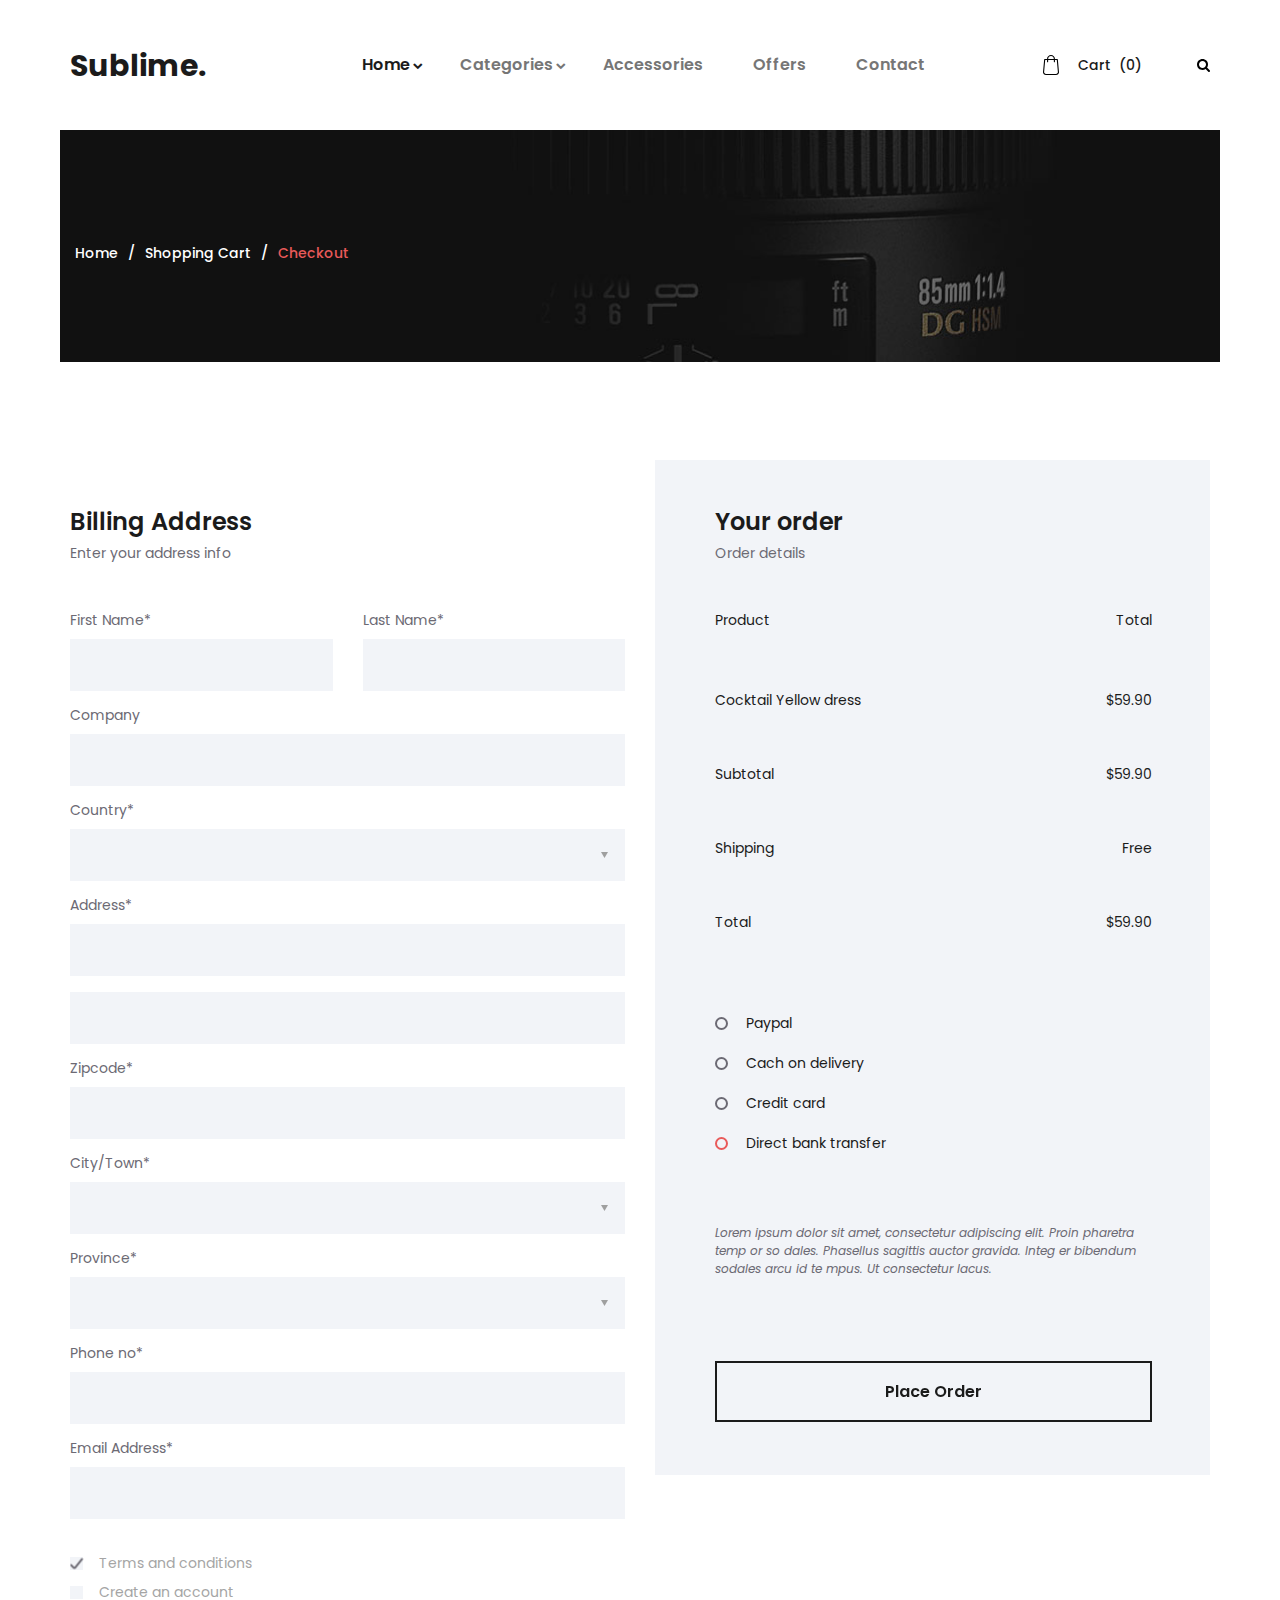
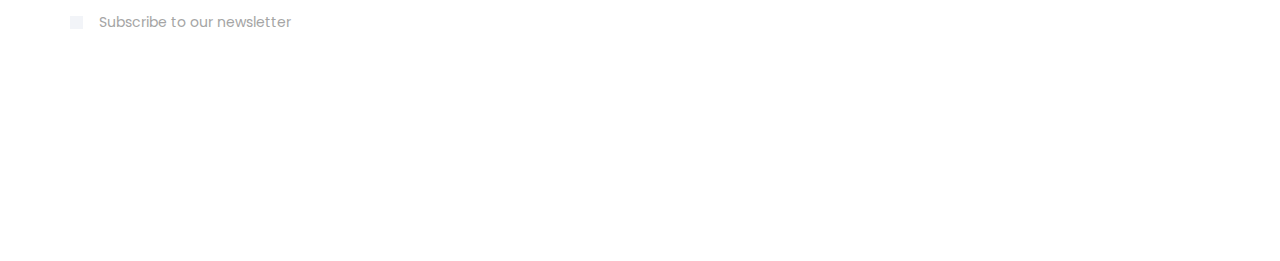
<file: checkout.html>
<!DOCTYPE html>
<html lang="en">
<head>
<title>Checkout</title>
<meta charset="utf-8">
<meta http-equiv="X-UA-Compatible" content="IE=edge">
<meta name="description" content="Sublime project">
<meta name="viewport" content="width=device-width, initial-scale=1">
<link rel="stylesheet" type="text/css" href="styles/bootstrap4/bootstrap.min.css">
<link href="plugins/font-awesome-4.7.0/css/font-awesome.min.css" rel="stylesheet" type="text/css">
<link rel="stylesheet" type="text/css" href="styles/checkout.css">
<link rel="stylesheet" type="text/css" href="styles/checkout_responsive.css">
</head>
<body>

<div class="super_container">

	<!-- Header -->

	<header class="header">
		<div class="header_container">
			<div class="container">
				<div class="row">
					<div class="col">
						<div class="header_content d-flex flex-row align-items-center justify-content-start">
							<div class="logo"><a href="#">Sublime.</a></div>
							<nav class="main_nav">
								<ul>
									<li class="hassubs active">
										<a href="index.html">Home</a>
										<ul>
											<li><a href="categories.html">Categories</a></li>
											<li><a href="product.html">Product</a></li>
											<li><a href="cart.html">Cart</a></li>
											<li><a href="checkout.html">Check out</a></li>
											<li><a href="contact.html">Contact</a></li>
										</ul>
									</li>
									<li class="hassubs">
										<a href="categories.html">Categories</a>
										<ul>
											<li><a href="categories.html">Category</a></li>
											<li><a href="categories.html">Category</a></li>
											<li><a href="categories.html">Category</a></li>
											<li><a href="categories.html">Category</a></li>
											<li><a href="categories.html">Category</a></li>
										</ul>
									</li>
									<li><a href="#">Accessories</a></li>
									<li><a href="#">Offers</a></li>
									<li><a href="contact.html">Contact</a></li>
								</ul>
							</nav>
							<div class="header_extra ml-auto">
								<div class="shopping_cart">
									<a href="cart.html">
										<svg version="1.1" xmlns="http://www.w3.org/2000/svg" xmlns:xlink="http://www.w3.org/1999/xlink" x="0px" y="0px"
												 viewBox="0 0 489 489" style="enable-background:new 0 0 489 489;" xml:space="preserve">
											<g>
												<path d="M440.1,422.7l-28-315.3c-0.6-7-6.5-12.3-13.4-12.3h-57.6C340.3,42.5,297.3,0,244.5,0s-95.8,42.5-96.6,95.1H90.3
													c-7,0-12.8,5.3-13.4,12.3l-28,315.3c0,0.4-0.1,0.8-0.1,1.2c0,35.9,32.9,65.1,73.4,65.1h244.6c40.5,0,73.4-29.2,73.4-65.1
													C440.2,423.5,440.2,423.1,440.1,422.7z M244.5,27c37.9,0,68.8,30.4,69.6,68.1H174.9C175.7,57.4,206.6,27,244.5,27z M366.8,462
													H122.2c-25.4,0-46-16.8-46.4-37.5l26.8-302.3h45.2v41c0,7.5,6,13.5,13.5,13.5s13.5-6,13.5-13.5v-41h139.3v41
													c0,7.5,6,13.5,13.5,13.5s13.5-6,13.5-13.5v-41h45.2l26.9,302.3C412.8,445.2,392.1,462,366.8,462z"/>
											</g>
										</svg>
										<div>Cart <span>(0)</span></div>
									</a>
								</div>
								<div class="search">
									<div class="search_icon">
										<svg version="1.1" id="Capa_1" xmlns="http://www.w3.org/2000/svg" xmlns:xlink="http://www.w3.org/1999/xlink" x="0px" y="0px"
										viewBox="0 0 475.084 475.084" style="enable-background:new 0 0 475.084 475.084;"
										 xml:space="preserve">
										<g>
											<path d="M464.524,412.846l-97.929-97.925c23.6-34.068,35.406-72.047,35.406-113.917c0-27.218-5.284-53.249-15.852-78.087
												c-10.561-24.842-24.838-46.254-42.825-64.241c-17.987-17.987-39.396-32.264-64.233-42.826
												C254.246,5.285,228.217,0.003,200.999,0.003c-27.216,0-53.247,5.282-78.085,15.847C98.072,26.412,76.66,40.689,58.673,58.676
												c-17.989,17.987-32.264,39.403-42.827,64.241C5.282,147.758,0,173.786,0,201.004c0,27.216,5.282,53.238,15.846,78.083
												c10.562,24.838,24.838,46.247,42.827,64.234c17.987,17.993,39.403,32.264,64.241,42.832c24.841,10.563,50.869,15.844,78.085,15.844
												c41.879,0,79.852-11.807,113.922-35.405l97.929,97.641c6.852,7.231,15.406,10.849,25.693,10.849
												c9.897,0,18.467-3.617,25.694-10.849c7.23-7.23,10.848-15.796,10.848-25.693C475.088,428.458,471.567,419.889,464.524,412.846z
												 M291.363,291.358c-25.029,25.033-55.148,37.549-90.364,37.549c-35.21,0-65.329-12.519-90.36-37.549
												c-25.031-25.029-37.546-55.144-37.546-90.36c0-35.21,12.518-65.334,37.546-90.36c25.026-25.032,55.15-37.546,90.36-37.546
												c35.212,0,65.331,12.519,90.364,37.546c25.033,25.026,37.548,55.15,37.548,90.36C328.911,236.214,316.392,266.329,291.363,291.358z
												"/>
										</g>
									</svg>
									</div>
								</div>
								<div class="hamburger"><i class="fa fa-bars" aria-hidden="true"></i></div>
							</div>
						</div>
					</div>
				</div>
			</div>
		</div>
		
		<!-- Search Panel -->
		<div class="search_panel trans_300">
			<div class="container">
				<div class="row">
					<div class="col">
						<div class="search_panel_content d-flex flex-row align-items-center justify-content-end">
							<form action="#">
								<input type="text" class="search_input" placeholder="Search" required="required">
							</form>
						</div>
					</div>
				</div>
			</div>
		</div>

		<!-- Social -->
		<div class="header_social">
			<ul>
				<li><a href="#"><i class="fa fa-pinterest" aria-hidden="true"></i></a></li>
				<li><a href="#"><i class="fa fa-instagram" aria-hidden="true"></i></a></li>
				<li><a href="#"><i class="fa fa-facebook" aria-hidden="true"></i></a></li>
				<li><a href="#"><i class="fa fa-twitter" aria-hidden="true"></i></a></li>
			</ul>
		</div>
	</header>

	<!-- Menu -->

	<div class="menu menu_mm trans_300">
		<div class="menu_container menu_mm">
			<div class="page_menu_content">
							
				<div class="page_menu_search menu_mm">
					<form action="#">
						<input type="search" required="required" class="page_menu_search_input menu_mm" placeholder="Search for products...">
					</form>
				</div>
				<ul class="page_menu_nav menu_mm">
					<li class="page_menu_item has-children menu_mm">
						<a href="index.html">Home<i class="fa fa-angle-down"></i></a>
						<ul class="page_menu_selection menu_mm">
							<li class="page_menu_item menu_mm"><a href="categories.html">Categories<i class="fa fa-angle-down"></i></a></li>
							<li class="page_menu_item menu_mm"><a href="product.html">Product<i class="fa fa-angle-down"></i></a></li>
							<li class="page_menu_item menu_mm"><a href="cart.html">Cart<i class="fa fa-angle-down"></i></a></li>
							<li class="page_menu_item menu_mm"><a href="checkout.html">Checkout<i class="fa fa-angle-down"></i></a></li>
							<li class="page_menu_item menu_mm"><a href="contact.html">Contact<i class="fa fa-angle-down"></i></a></li>
						</ul>
					</li>
					<li class="page_menu_item has-children menu_mm">
						<a href="categories.html">Categories<i class="fa fa-angle-down"></i></a>
						<ul class="page_menu_selection menu_mm">
							<li class="page_menu_item menu_mm"><a href="categories.html">Category<i class="fa fa-angle-down"></i></a></li>
							<li class="page_menu_item menu_mm"><a href="categories.html">Category<i class="fa fa-angle-down"></i></a></li>
							<li class="page_menu_item menu_mm"><a href="categories.html">Category<i class="fa fa-angle-down"></i></a></li>
							<li class="page_menu_item menu_mm"><a href="categories.html">Category<i class="fa fa-angle-down"></i></a></li>
						</ul>
					</li>
					<li class="page_menu_item menu_mm"><a href="index.html">Accessories<i class="fa fa-angle-down"></i></a></li>
					<li class="page_menu_item menu_mm"><a href="#">Offers<i class="fa fa-angle-down"></i></a></li>
					<li class="page_menu_item menu_mm"><a href="contact.html">Contact<i class="fa fa-angle-down"></i></a></li>
				</ul>
			</div>
		</div>

		<div class="menu_close"><i class="fa fa-times" aria-hidden="true"></i></div>

		<div class="menu_social">
			<ul>
				<li><a href="#"><i class="fa fa-pinterest" aria-hidden="true"></i></a></li>
				<li><a href="#"><i class="fa fa-instagram" aria-hidden="true"></i></a></li>
				<li><a href="#"><i class="fa fa-facebook" aria-hidden="true"></i></a></li>
				<li><a href="#"><i class="fa fa-twitter" aria-hidden="true"></i></a></li>
			</ul>
		</div>
	</div>
	
	<!-- Home -->

	<div class="home">
		<div class="home_container">
			<div class="home_background" style="background-image:url(images/cart.jpg)"></div>
			<div class="home_content_container">
				<div class="container">
					<div class="row">
						<div class="col">
							<div class="home_content">
								<div class="breadcrumbs">
									<ul>
										<li><a href="index.html">Home</a></li>
										<li><a href="cart.html">Shopping Cart</a></li>
										<li>Checkout</li>
									</ul>
								</div>
							</div>
						</div>
					</div>
				</div>
			</div>
		</div>
	</div>

	<!-- Checkout -->
	
	<div class="checkout">
		<div class="container">
			<div class="row">

				<!-- Billing Info -->
				<div class="col-lg-6">
					<div class="billing checkout_section">
						<div class="section_title">Billing Address</div>
						<div class="section_subtitle">Enter your address info</div>
						<div class="checkout_form_container">
							<form action="#" id="checkout_form" class="checkout_form">
								<div class="row">
									<div class="col-xl-6">
										<!-- Name -->
										<label for="checkout_name">First Name*</label>
										<input type="text" id="checkout_name" class="checkout_input" required="required">
									</div>
									<div class="col-xl-6 last_name_col">
										<!-- Last Name -->
										<label for="checkout_last_name">Last Name*</label>
										<input type="text" id="checkout_last_name" class="checkout_input" required="required">
									</div>
								</div>
								<div>
									<!-- Company -->
									<label for="checkout_company">Company</label>
									<input type="text" id="checkout_company" class="checkout_input">
								</div>
								<div>
									<!-- Country -->
									<label for="checkout_country">Country*</label>
									<select name="checkout_country" id="checkout_country" class="dropdown_item_select checkout_input" require="required">
										<option></option>
										<option>Lithuania</option>
										<option>Sweden</option>
										<option>UK</option>
										<option>Italy</option>
									</select>
								</div>
								<div>
									<!-- Address -->
									<label for="checkout_address">Address*</label>
									<input type="text" id="checkout_address" class="checkout_input" required="required">
									<input type="text" id="checkout_address_2" class="checkout_input checkout_address_2" required="required">
								</div>
								<div>
									<!-- Zipcode -->
									<label for="checkout_zipcode">Zipcode*</label>
									<input type="text" id="checkout_zipcode" class="checkout_input" required="required">
								</div>
								<div>
									<!-- City / Town -->
									<label for="checkout_city">City/Town*</label>
									<select name="checkout_city" id="checkout_city" class="dropdown_item_select checkout_input" require="required">
										<option></option>
										<option>City</option>
										<option>City</option>
										<option>City</option>
										<option>City</option>
									</select>
								</div>
								<div>
									<!-- Province -->
									<label for="checkout_province">Province*</label>
									<select name="checkout_province" id="checkout_province" class="dropdown_item_select checkout_input" require="required">
										<option></option>
										<option>Province</option>
										<option>Province</option>
										<option>Province</option>
										<option>Province</option>
									</select>
								</div>
								<div>
									<!-- Phone no -->
									<label for="checkout_phone">Phone no*</label>
									<input type="phone" id="checkout_phone" class="checkout_input" required="required">
								</div>
								<div>
									<!-- Email -->
									<label for="checkout_email">Email Address*</label>
									<input type="phone" id="checkout_email" class="checkout_input" required="required">
								</div>
								<div class="checkout_extra">
									<div>
										<input type="checkbox" id="checkbox_terms" name="regular_checkbox" class="regular_checkbox" checked="checked">
										<label for="checkbox_terms"><img src="images/check.png" alt=""></label>
										<span class="checkbox_title">Terms and conditions</span>
									</div>
									<div>
										<input type="checkbox" id="checkbox_account" name="regular_checkbox" class="regular_checkbox">
										<label for="checkbox_account"><img src="images/check.png" alt=""></label>
										<span class="checkbox_title">Create an account</span>
									</div>
									<div>
										<input type="checkbox" id="checkbox_newsletter" name="regular_checkbox" class="regular_checkbox">
										<label for="checkbox_newsletter"><img src="images/check.png" alt=""></label>
										<span class="checkbox_title">Subscribe to our newsletter</span>
									</div>
								</div>
							</form>
						</div>
					</div>
				</div>

				<!-- Order Info -->

				<div class="col-lg-6">
					<div class="order checkout_section">
						<div class="section_title">Your order</div>
						<div class="section_subtitle">Order details</div>

						<!-- Order details -->
						<div class="order_list_container">
							<div class="order_list_bar d-flex flex-row align-items-center justify-content-start">
								<div class="order_list_title">Product</div>
								<div class="order_list_value ml-auto">Total</div>
							</div>
							<ul class="order_list">
								<li class="d-flex flex-row align-items-center justify-content-start">
									<div class="order_list_title">Cocktail Yellow dress</div>
									<div class="order_list_value ml-auto">$59.90</div>
								</li>
								<li class="d-flex flex-row align-items-center justify-content-start">
									<div class="order_list_title">Subtotal</div>
									<div class="order_list_value ml-auto">$59.90</div>
								</li>
								<li class="d-flex flex-row align-items-center justify-content-start">
									<div class="order_list_title">Shipping</div>
									<div class="order_list_value ml-auto">Free</div>
								</li>
								<li class="d-flex flex-row align-items-center justify-content-start">
									<div class="order_list_title">Total</div>
									<div class="order_list_value ml-auto">$59.90</div>
								</li>
							</ul>
						</div>

						<!-- Payment Options -->
						<div class="payment">
							<div class="payment_options">
								<label class="payment_option clearfix">Paypal
									<input type="radio" name="radio">
									<span class="checkmark"></span>
								</label>
								<label class="payment_option clearfix">Cach on delivery
									<input type="radio" name="radio">
									<span class="checkmark"></span>
								</label>
								<label class="payment_option clearfix">Credit card
									<input type="radio" name="radio">
									<span class="checkmark"></span>
								</label>
								<label class="payment_option clearfix">Direct bank transfer
									<input type="radio" checked="checked" name="radio">
									<span class="checkmark"></span>
								</label>
							</div>
						</div>

						<!-- Order Text -->
						<div class="order_text">Lorem ipsum dolor sit amet, consectetur adipiscing elit. Proin pharetra temp or so dales. Phasellus sagittis auctor gravida. Integ er bibendum sodales arcu id te mpus. Ut consectetur lacus.</div>
						<div class="button order_button"><a href="#">Place Order</a></div>
					</div>
				</div>
			</div>
		</div>
	</div>

	<!-- Footer -->
	
	<div class="footer_overlay"></div>
	<footer class="footer">
		<div class="footer_background" style="background-image:url(images/footer.jpg)"></div>
		<div class="container">
			<div class="row">
				<div class="col">
					<div class="footer_content d-flex flex-lg-row flex-column align-items-center justify-content-lg-start justify-content-center">
						<div class="footer_logo"><a href="#">Sublime.</a></div>
						<div class="copyright ml-auto mr-auto"><!-- Link back to Colorlib can't be removed. Template is licensed under CC BY 3.0. -->
Copyright &copy;<script>document.write(new Date().getFullYear());</script> All rights reserved | This template is made with <i class="fa fa-heart-o" aria-hidden="true"></i> by <a href="https://colorlib.com" target="_blank">Colorlib</a>
<!-- Link back to Colorlib can't be removed. Template is licensed under CC BY 3.0. --></div>
						<div class="footer_social ml-lg-auto">
							<ul>
								<li><a href="#"><i class="fa fa-pinterest" aria-hidden="true"></i></a></li>
								<li><a href="#"><i class="fa fa-instagram" aria-hidden="true"></i></a></li>
								<li><a href="#"><i class="fa fa-facebook" aria-hidden="true"></i></a></li>
								<li><a href="#"><i class="fa fa-twitter" aria-hidden="true"></i></a></li>
							</ul>
						</div>
					</div>
				</div>
			</div>
		</div>
	</footer>
</div>

<script src="js/jquery-3.2.1.min.js"></script>
<script src="styles/bootstrap4/popper.js"></script>
<script src="styles/bootstrap4/bootstrap.min.js"></script>
<script src="plugins/greensock/TweenMax.min.js"></script>
<script src="plugins/greensock/TimelineMax.min.js"></script>
<script src="plugins/scrollmagic/ScrollMagic.min.js"></script>
<script src="plugins/greensock/animation.gsap.min.js"></script>
<script src="plugins/greensock/ScrollToPlugin.min.js"></script>
<script src="plugins/easing/easing.js"></script>
<script src="plugins/parallax-js-master/parallax.min.js"></script>
<script src="js/checkout.js"></script>
</body>
</html>
</file>
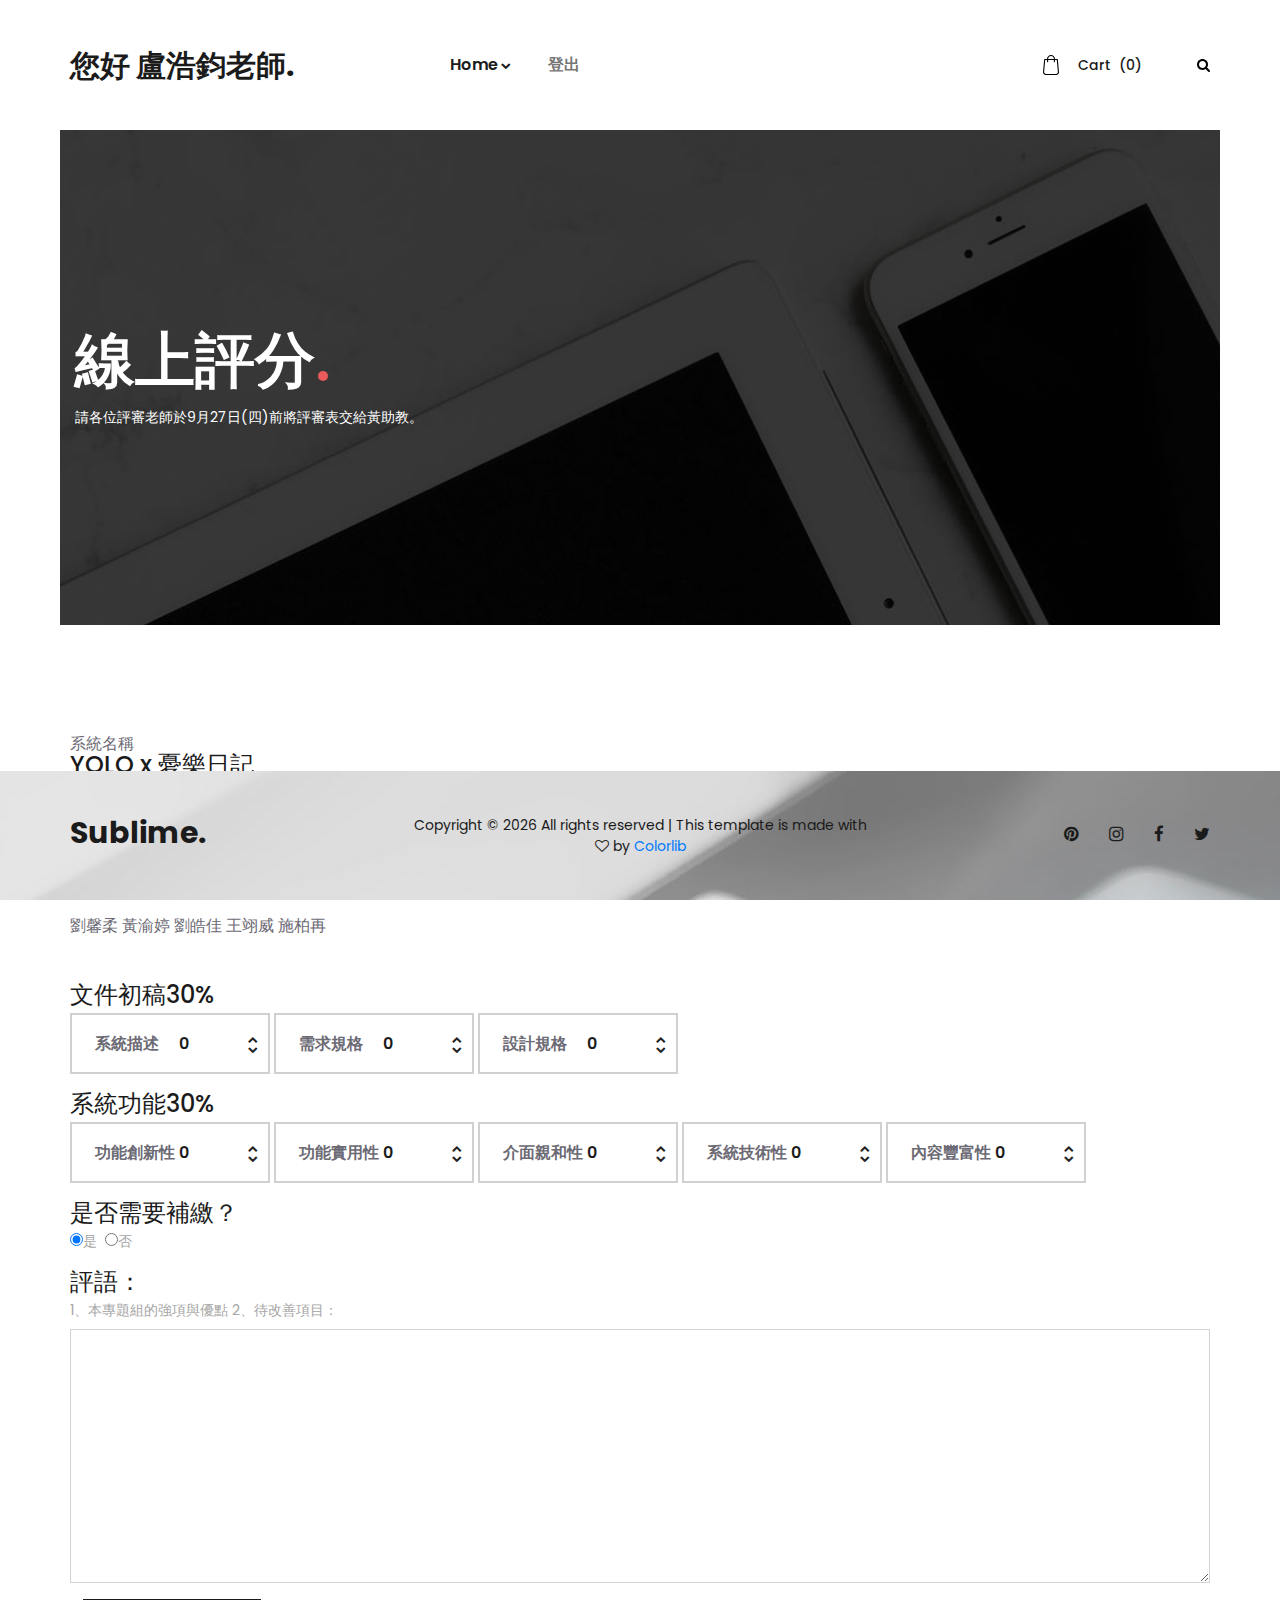
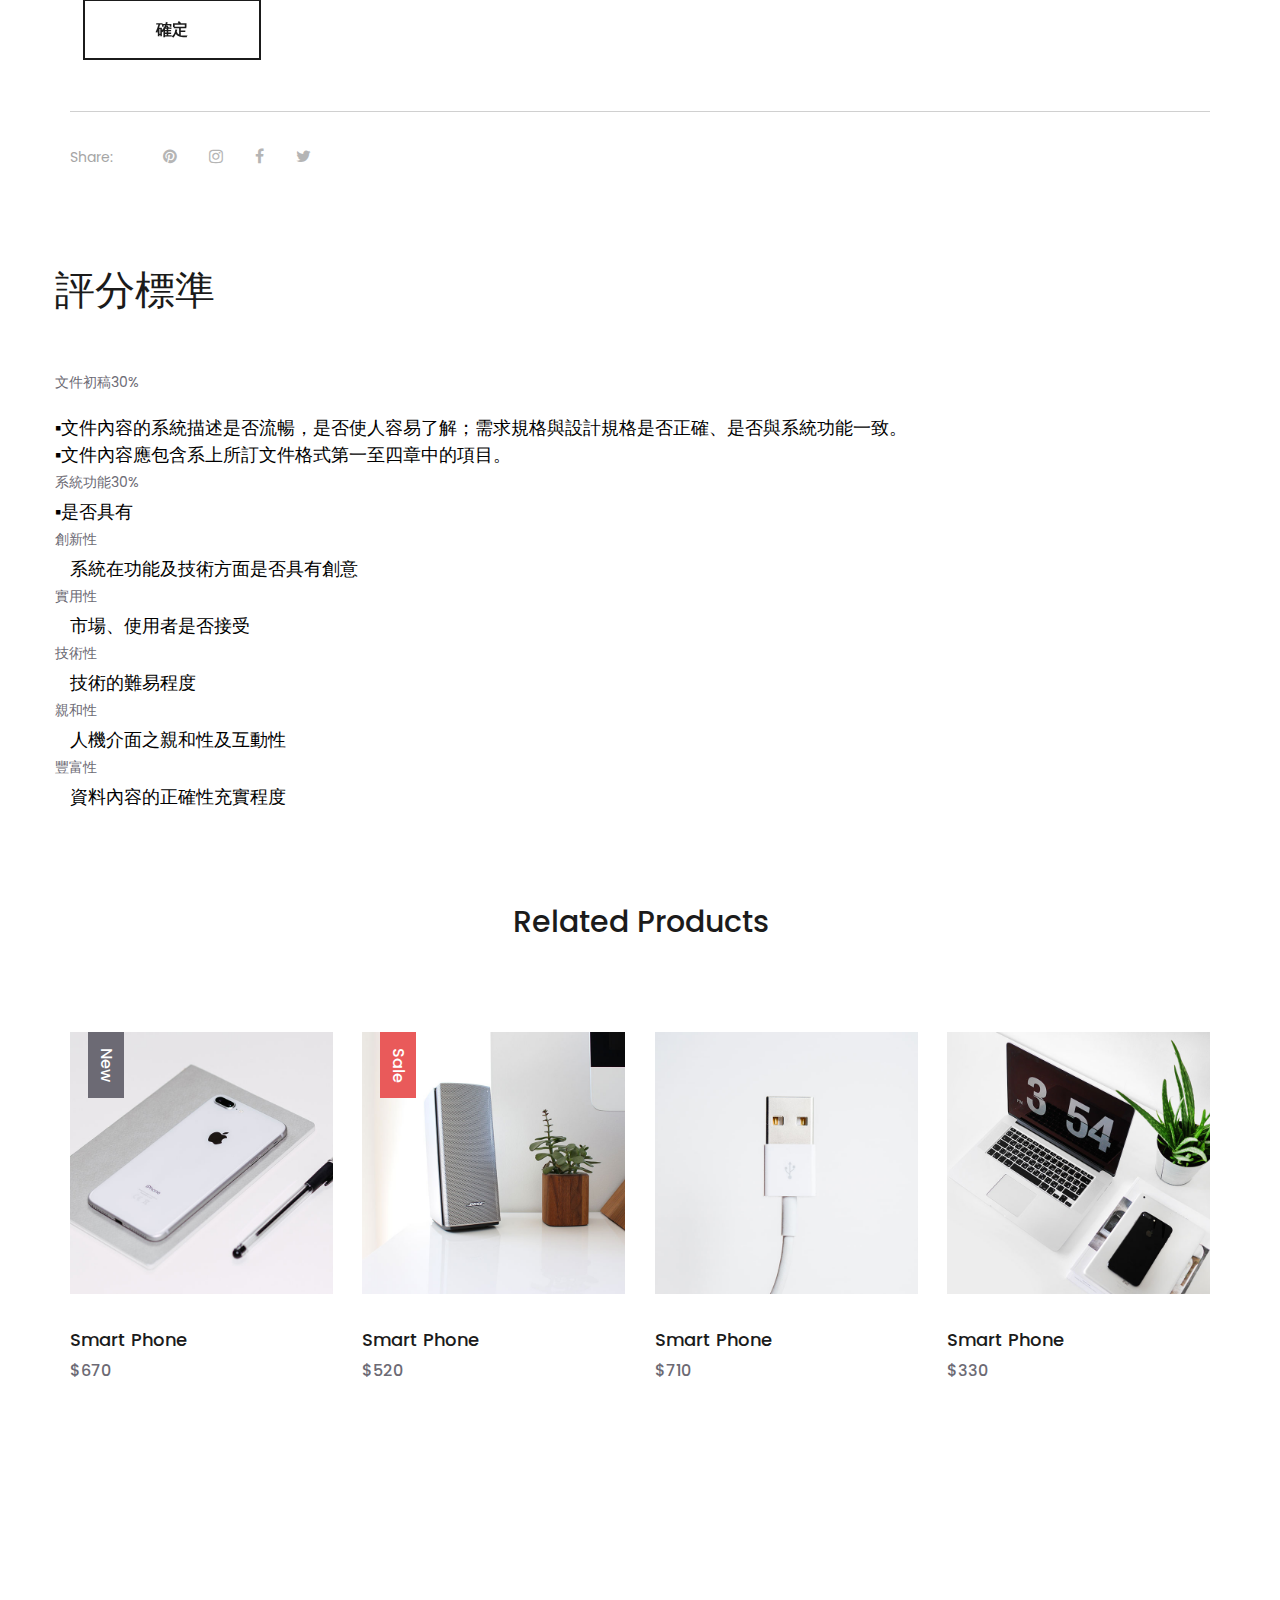
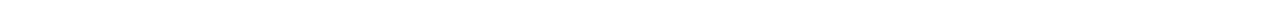
<file: product.html>
<!DOCTYPE html>
<html lang="en">

<head>
	<title>Product</title>
	<meta charset="utf-8">
	<meta http-equiv="X-UA-Compatible" content="IE=edge">
	<meta name="description" content="Sublime project">
	<meta name="viewport" content="width=device-width, initial-scale=1">
	<link rel="stylesheet" type="text/css" href="styles/bootstrap4/bootstrap.min.css">
	<link href="plugins/font-awesome-4.7.0/css/font-awesome.min.css" rel="stylesheet" type="text/css">
	<link rel="stylesheet" type="text/css" href="plugins/OwlCarousel2-2.2.1/owl.carousel.css">
	<link rel="stylesheet" type="text/css" href="plugins/OwlCarousel2-2.2.1/owl.theme.default.css">
	<link rel="stylesheet" type="text/css" href="plugins/OwlCarousel2-2.2.1/animate.css">
	<link rel="stylesheet" type="text/css" href="styles/product.css">
	<link rel="stylesheet" type="text/css" href="styles/product_responsive.css">
</head>

<body>

	<div class="super_container">

		<!-- Header -->

		<header class="header">
			<div class="header_container">
				<div class="container">
					<div class="row">
						<div class="col">
							<div class="header_content d-flex flex-row align-items-center justify-content-start">
								<div class="logo"><a href="#">您好 盧浩鈞老師.</a></div>
								<nav class="main_nav">
									<ul>
										<li class="hassubs active">
											<a href="index.html">Home</a>
											<ul>
												<li><a href="categories.html">Categories</a></li>
												<li><a href="product.html">Product</a></li>
												<li><a href="cart.html">Cart</a></li>
												<li><a href="checkout.html">Check out</a></li>
												<li><a href="contact.html">註冊</a></li>
											</ul>
										</li>
										<li><a href="contact.html">登出</a></li>
									</ul>
								</nav>
								<div class="header_extra ml-auto">
									<div class="shopping_cart">
										<a href="cart.html">
											<svg version="1.1" xmlns="http://www.w3.org/2000/svg" xmlns:xlink="http://www.w3.org/1999/xlink" x="0px" y="0px"
											 viewBox="0 0 489 489" style="enable-background:new 0 0 489 489;" xml:space="preserve">
												<g>
													<path d="M440.1,422.7l-28-315.3c-0.6-7-6.5-12.3-13.4-12.3h-57.6C340.3,42.5,297.3,0,244.5,0s-95.8,42.5-96.6,95.1H90.3
													c-7,0-12.8,5.3-13.4,12.3l-28,315.3c0,0.4-0.1,0.8-0.1,1.2c0,35.9,32.9,65.1,73.4,65.1h244.6c40.5,0,73.4-29.2,73.4-65.1
													C440.2,423.5,440.2,423.1,440.1,422.7z M244.5,27c37.9,0,68.8,30.4,69.6,68.1H174.9C175.7,57.4,206.6,27,244.5,27z M366.8,462
													H122.2c-25.4,0-46-16.8-46.4-37.5l26.8-302.3h45.2v41c0,7.5,6,13.5,13.5,13.5s13.5-6,13.5-13.5v-41h139.3v41
													c0,7.5,6,13.5,13.5,13.5s13.5-6,13.5-13.5v-41h45.2l26.9,302.3C412.8,445.2,392.1,462,366.8,462z" />
												</g>
											</svg>
											<div>Cart <span>(0)</span></div>
										</a>
									</div>
									<div class="search">
										<div class="search_icon">
											<svg version="1.1" id="Capa_1" xmlns="http://www.w3.org/2000/svg" xmlns:xlink="http://www.w3.org/1999/xlink"
											 x="0px" y="0px" viewBox="0 0 475.084 475.084" style="enable-background:new 0 0 475.084 475.084;" xml:space="preserve">
												<g>
													<path d="M464.524,412.846l-97.929-97.925c23.6-34.068,35.406-72.047,35.406-113.917c0-27.218-5.284-53.249-15.852-78.087
												c-10.561-24.842-24.838-46.254-42.825-64.241c-17.987-17.987-39.396-32.264-64.233-42.826
												C254.246,5.285,228.217,0.003,200.999,0.003c-27.216,0-53.247,5.282-78.085,15.847C98.072,26.412,76.66,40.689,58.673,58.676
												c-17.989,17.987-32.264,39.403-42.827,64.241C5.282,147.758,0,173.786,0,201.004c0,27.216,5.282,53.238,15.846,78.083
												c10.562,24.838,24.838,46.247,42.827,64.234c17.987,17.993,39.403,32.264,64.241,42.832c24.841,10.563,50.869,15.844,78.085,15.844
												c41.879,0,79.852-11.807,113.922-35.405l97.929,97.641c6.852,7.231,15.406,10.849,25.693,10.849
												c9.897,0,18.467-3.617,25.694-10.849c7.23-7.23,10.848-15.796,10.848-25.693C475.088,428.458,471.567,419.889,464.524,412.846z
												 M291.363,291.358c-25.029,25.033-55.148,37.549-90.364,37.549c-35.21,0-65.329-12.519-90.36-37.549
												c-25.031-25.029-37.546-55.144-37.546-90.36c0-35.21,12.518-65.334,37.546-90.36c25.026-25.032,55.15-37.546,90.36-37.546
												c35.212,0,65.331,12.519,90.364,37.546c25.033,25.026,37.548,55.15,37.548,90.36C328.911,236.214,316.392,266.329,291.363,291.358z
												" />
												</g>
											</svg>
										</div>
									</div>
									<div class="hamburger"><i class="fa fa-bars" aria-hidden="true"></i></div>
								</div>
							</div>
						</div>
					</div>
				</div>
			</div>

			<!-- Search Panel -->
			<div class="search_panel trans_300">
				<div class="container">
					<div class="row">
						<div class="col">
							<div class="search_panel_content d-flex flex-row align-items-center justify-content-end">
								<form action="#">
									<input type="text" class="search_input" placeholder="Search" required="required">
								</form>
							</div>
						</div>
					</div>
				</div>
			</div>

			<!-- Social -->
			<div class="header_social">
				<ul>
					<li><a href="#"><i class="fa fa-pinterest" aria-hidden="true"></i></a></li>
					<li><a href="#"><i class="fa fa-instagram" aria-hidden="true"></i></a></li>
					<li><a href="#"><i class="fa fa-facebook" aria-hidden="true"></i></a></li>
					<li><a href="#"><i class="fa fa-twitter" aria-hidden="true"></i></a></li>
				</ul>
			</div>
		</header>

		<!-- Menu -->

		<div class="menu menu_mm trans_300">
			<div class="menu_container menu_mm">
				<div class="page_menu_content">

					<div class="page_menu_search menu_mm">
						<form action="#">
							<input type="search" required="required" class="page_menu_search_input menu_mm" placeholder="Search for products...">
						</form>
					</div>
					<ul class="page_menu_nav menu_mm">
						<li class="page_menu_item has-children menu_mm">
							<a href="index.html">Home<i class="fa fa-angle-down"></i></a>
							<ul class="page_menu_selection menu_mm">
								<li class="page_menu_item menu_mm"><a href="categories.html">Categories<i class="fa fa-angle-down"></i></a></li>
								<li class="page_menu_item menu_mm"><a href="product.html">Product<i class="fa fa-angle-down"></i></a></li>
								<li class="page_menu_item menu_mm"><a href="cart.html">Cart<i class="fa fa-angle-down"></i></a></li>
								<li class="page_menu_item menu_mm"><a href="checkout.html">Checkout<i class="fa fa-angle-down"></i></a></li>
								<li class="page_menu_item menu_mm"><a href="contact.html">Contact<i class="fa fa-angle-down"></i></a></li>
							</ul>
						</li>
						<li class="page_menu_item has-children menu_mm">
							<a href="categories.html">Categories<i class="fa fa-angle-down"></i></a>
							<ul class="page_menu_selection menu_mm">
								<li class="page_menu_item menu_mm"><a href="categories.html">Category<i class="fa fa-angle-down"></i></a></li>
								<li class="page_menu_item menu_mm"><a href="categories.html">Category<i class="fa fa-angle-down"></i></a></li>
								<li class="page_menu_item menu_mm"><a href="categories.html">Category<i class="fa fa-angle-down"></i></a></li>
								<li class="page_menu_item menu_mm"><a href="categories.html">Category<i class="fa fa-angle-down"></i></a></li>
							</ul>
						</li>
						<li class="page_menu_item menu_mm"><a href="index.html">Accessories<i class="fa fa-angle-down"></i></a></li>
						<li class="page_menu_item menu_mm"><a href="#">Offers<i class="fa fa-angle-down"></i></a></li>
						<li class="page_menu_item menu_mm"><a href="contact.html">Contact<i class="fa fa-angle-down"></i></a></li>
					</ul>
				</div>
			</div>

			<div class="menu_close"><i class="fa fa-times" aria-hidden="true"></i></div>

			<div class="menu_social">
				<ul>
					<li><a href="#"><i class="fa fa-pinterest" aria-hidden="true"></i></a></li>
					<li><a href="#"><i class="fa fa-instagram" aria-hidden="true"></i></a></li>
					<li><a href="#"><i class="fa fa-facebook" aria-hidden="true"></i></a></li>
					<li><a href="#"><i class="fa fa-twitter" aria-hidden="true"></i></a></li>
				</ul>
			</div>
		</div>

		<!-- Home -->

		<div class="home">
			<div class="home_container">
				<div class="home_background" style="background-image:url(images/categories.jpg)"></div>
				<div class="home_content_container">
					<div class="container">
						<div class="row">
							<div class="col">
								<div class="home_content">
									<div class="home_title">線上評分<span>.</span></div>
									<div class="home_text">
										<p>請各位評審老師於9月27日(四)前將評審表交給黃助教。</p>
									</div>
								</div>
							</div>
						</div>
					</div>
				</div>
			</div>
		</div>

		<!-- Product Details -->

		<div class="product_details">
			<div class="container">
				<div class="row details_row">

					<!-- Product Content -->
					<div class="col-lg-12">
						<div class="details_content">
							<div class="details_price">系統名稱</div>
							<div class="details_name">YOLO x 憂樂日記</div>


							<!-- In Stock -->
							<div class="in_stock_container">
								<div class="availability">評分狀態:</div>
								<span>未評分</span>
							</div>
							<div class="details_text">
								<div class="details_name">組員</div>
								<div class="details_price">劉馨柔 黃渝婷 劉皓佳 王翊威 施柏再 </div>
							</div>


							<!-- Product Quantity -->
							<div class="product_quantity_container">
								<div class="details_name">文件初稿30%</div>
								<div class="product_quantity clearfix">
									<span>系統描述</span>
									<input id="quantity_input" type="text" pattern="[0-9]*" value="0">
									<div class="quantity_buttons">
										<div id="quantity_inc_button" class="quantity_inc quantity_control"><i class="fa fa-chevron-up" aria-hidden="true"></i></div>
										<div id="quantity_dec_button" class="quantity_dec quantity_control"><i class="fa fa-chevron-down" aria-hidden="true"></i></div>
									</div>
								</div>
								<div class="product_quantity clearfix">
									<span>需求規格</span>
									<input id="quantity_input" type="text" pattern="[0-9]*" value="0">
									<div class="quantity_buttons">
										<div id="quantity_inc_button" class="quantity_inc quantity_control"><i class="fa fa-chevron-up" aria-hidden="true"></i></div>
										<div id="quantity_dec_button" class="quantity_dec quantity_control"><i class="fa fa-chevron-down" aria-hidden="true"></i></div>
									</div>
								</div>
								<div class="product_quantity clearfix">
									<span>設計規格</span>
									<input id="quantity_input" type="text" pattern="[0-9]*" value="0">
									<div class="quantity_buttons">
										<div id="quantity_inc_button" class="quantity_inc quantity_control"><i class="fa fa-chevron-up" aria-hidden="true"></i></div>
										<div id="quantity_dec_button" class="quantity_dec quantity_control"><i class="fa fa-chevron-down" aria-hidden="true"></i></div>
									</div>
								</div>

								<div>&nbsp;</div>

								<div class="details_name">系統功能30%</div>
								<div class="product_quantity clearfix">
									<span>功能創新性</span>
									<input id="quantity_input" type="text" pattern="[0-9]*" value="0">
									<div class="quantity_buttons">
										<div id="quantity_inc_button" class="quantity_inc quantity_control"><i class="fa fa-chevron-up" aria-hidden="true"></i></div>
										<div id="quantity_dec_button" class="quantity_dec quantity_control"><i class="fa fa-chevron-down" aria-hidden="true"></i></div>
									</div>
								</div>
								<div class="product_quantity clearfix">
									<span>功能實用性</span>
									<input id="quantity_input" type="text" pattern="[0-9]*" value="0">
									<div class="quantity_buttons">
										<div id="quantity_inc_button" class="quantity_inc quantity_control"><i class="fa fa-chevron-up" aria-hidden="true"></i></div>
										<div id="quantity_dec_button" class="quantity_dec quantity_control"><i class="fa fa-chevron-down" aria-hidden="true"></i></div>
									</div>
								</div>
								<div class="product_quantity clearfix">
									<span>介面親和性</span>
									<input id="quantity_input" type="text" pattern="[0-9]*" value="0">
									<div class="quantity_buttons">
										<div id="quantity_inc_button" class="quantity_inc quantity_control"><i class="fa fa-chevron-up" aria-hidden="true"></i></div>
										<div id="quantity_dec_button" class="quantity_dec quantity_control"><i class="fa fa-chevron-down" aria-hidden="true"></i></div>
									</div>
								</div>
								<div class="product_quantity clearfix">
									<span>系統技術性</span>
									<input id="quantity_input" type="text" pattern="[0-9]*" value="0">
									<div class="quantity_buttons">
										<div id="quantity_inc_button" class="quantity_inc quantity_control"><i class="fa fa-chevron-up" aria-hidden="true"></i></div>
										<div id="quantity_dec_button" class="quantity_dec quantity_control"><i class="fa fa-chevron-down" aria-hidden="true"></i></div>
									</div>
								</div>
								<div class="product_quantity clearfix">
									<span>內容豐富性</span>
									<input id="quantity_input" type="text" pattern="[0-9]*" value="0">
									<div class="quantity_buttons">
										<div id="quantity_inc_button" class="quantity_inc quantity_control"><i class="fa fa-chevron-up" aria-hidden="true"></i></div>
										<div id="quantity_dec_button" class="quantity_dec quantity_control"><i class="fa fa-chevron-down" aria-hidden="true"></i></div>
									</div>
								</div>

								<div>&nbsp;</div>

								<div class="details_name">是否需要補繳？</div>
								<div>
									<form action="#" id="contact_form" class="contact_form">
										<input type="radio" name="word" id="y" checked required>是&nbsp
										<input type="radio" name="word" id="n">否&nbsp
								</div>
								<div>&nbsp;</div>

								<div class="details_name">評語：</div>
								<div class="form-group">
									<label for="exampleFormControlTextarea1">1、本專題組的強項與優點	2、待改善項目：</label>
									<textarea class="form-control rounded-0" id="exampleFormControlTextarea1" rows="10"></textarea>
								</div>
								<div class="button cart_button"><a href="#">確定</a></div>
							</div>

							<!-- Share -->
							<div class="details_share">
								<span>Share:</span>
								<ul>
									<li><a href="#"><i class="fa fa-pinterest" aria-hidden="true"></i></a></li>
									<li><a href="#"><i class="fa fa-instagram" aria-hidden="true"></i></a></li>
									<li><a href="#"><i class="fa fa-facebook" aria-hidden="true"></i></a></li>
									<li><a href="#"><i class="fa fa-twitter" aria-hidden="true"></i></a></li>
								</ul>
							</div>
						</div>
					</div>


					<div class="row description_row">

						<div class="col">
							<div class="description_title_container">
								<div class="description_title">評分標準</div>
							</div>
							<div class="description_text">
								<ul>
									<p>文件初稿30%</p>
									<li>▪文件內容的系統描述是否流暢，是否使人容易了解；需求規格與設計規格是否正確、是否與系統功能一致。</li>
									<li>▪文件內容應包含系上所訂文件格式第一至四章中的項目。</li>
									<p>系統功能30%</p>
									<li>▪是否具有
										<ul>
											<li>
												<p>創新性</p>&nbsp;&nbsp;&nbsp;系統在功能及技術方面是否具有創意
											</li>
											<li>
												<p>實用性</p>&nbsp;&nbsp;&nbsp;市場、使用者是否接受
											</li>
											<li>
												<p>技術性</p>&nbsp;&nbsp;&nbsp;技術的難易程度
											</li>
											<li>
												<p>親和性</p>&nbsp;&nbsp;&nbsp;人機介面之親和性及互動性
											</li>
											<li>
												<P>豐富性</P>&nbsp;&nbsp;&nbsp;資料內容的正確性充實程度
											</li>
										</ul>
									</li>
									<li></li>
									<li></li>
									<li></li>
								</ul>
							</div>

						</div>
					</div>
				</div>
			</div>

			<!-- Products -->

			<div class="products">
				<div class="container">
					<div class="row">
						<div class="col text-center">
							<div class="products_title">Related Products</div>
						</div>
					</div>
					<div class="row">
						<div class="col">

							<div class="product_grid">

								<!-- Product -->
								<div class="product">
									<div class="product_image"><img src="images/product_1.jpg" alt=""></div>
									<div class="product_extra product_new"><a href="categories.html">New</a></div>
									<div class="product_content">
										<div class="product_title"><a href="product.html">Smart Phone</a></div>
										<div class="product_price">$670</div>
									</div>
								</div>

								<!-- Product -->
								<div class="product">
									<div class="product_image"><img src="images/product_2.jpg" alt=""></div>
									<div class="product_extra product_sale"><a href="categories.html">Sale</a></div>
									<div class="product_content">
										<div class="product_title"><a href="product.html">Smart Phone</a></div>
										<div class="product_price">$520</div>
									</div>
								</div>

								<!-- Product -->
								<div class="product">
									<div class="product_image"><img src="images/product_3.jpg" alt=""></div>
									<div class="product_content">
										<div class="product_title"><a href="product.html">Smart Phone</a></div>
										<div class="product_price">$710</div>
									</div>
								</div>

								<!-- Product -->
								<div class="product">
									<div class="product_image"><img src="images/product_4.jpg" alt=""></div>
									<div class="product_content">
										<div class="product_title"><a href="product.html">Smart Phone</a></div>
										<div class="product_price">$330</div>
									</div>
								</div>

							</div>
						</div>
					</div>
				</div>
			</div>



			<!-- Footer -->

			<div class="footer_overlay"></div>
			<footer class="footer">
				<div class="footer_background" style="background-image:url(images/footer.jpg)"></div>
				<div class="container">
					<div class="row">
						<div class="col">
							<div class="footer_content d-flex flex-lg-row flex-column align-items-center justify-content-lg-start justify-content-center">
								<div class="footer_logo"><a href="#">Sublime.</a></div>
								<div class="copyright ml-auto mr-auto">
									<!-- Link back to Colorlib can't be removed. Template is licensed under CC BY 3.0. -->
									Copyright &copy;
									<script>document.write(new Date().getFullYear());</script> All rights reserved | This template is made with <i
									 class="fa fa-heart-o" aria-hidden="true"></i> by <a href="https://colorlib.com" target="_blank">Colorlib</a>
									<!-- Link back to Colorlib can't be removed. Template is licensed under CC BY 3.0. -->
								</div>
								<div class="footer_social ml-lg-auto">
									<ul>
										<li><a href="#"><i class="fa fa-pinterest" aria-hidden="true"></i></a></li>
										<li><a href="#"><i class="fa fa-instagram" aria-hidden="true"></i></a></li>
										<li><a href="#"><i class="fa fa-facebook" aria-hidden="true"></i></a></li>
										<li><a href="#"><i class="fa fa-twitter" aria-hidden="true"></i></a></li>
									</ul>
								</div>
							</div>
						</div>
					</div>
				</div>
			</footer>
		</div>

		<script src="js/jquery-3.2.1.min.js"></script>
		<script src="styles/bootstrap4/popper.js"></script>
		<script src="styles/bootstrap4/bootstrap.min.js"></script>
		<script src="plugins/greensock/TweenMax.min.js"></script>
		<script src="plugins/greensock/TimelineMax.min.js"></script>
		<script src="plugins/scrollmagic/ScrollMagic.min.js"></script>
		<script src="plugins/greensock/animation.gsap.min.js"></script>
		<script src="plugins/greensock/ScrollToPlugin.min.js"></script>
		<script src="plugins/OwlCarousel2-2.2.1/owl.carousel.js"></script>
		<script src="plugins/Isotope/isotope.pkgd.min.js"></script>
		<script src="plugins/easing/easing.js"></script>
		<script src="plugins/parallax-js-master/parallax.min.js"></script>
		<script src="js/product.js"></script>
</body>

</html>
</file>
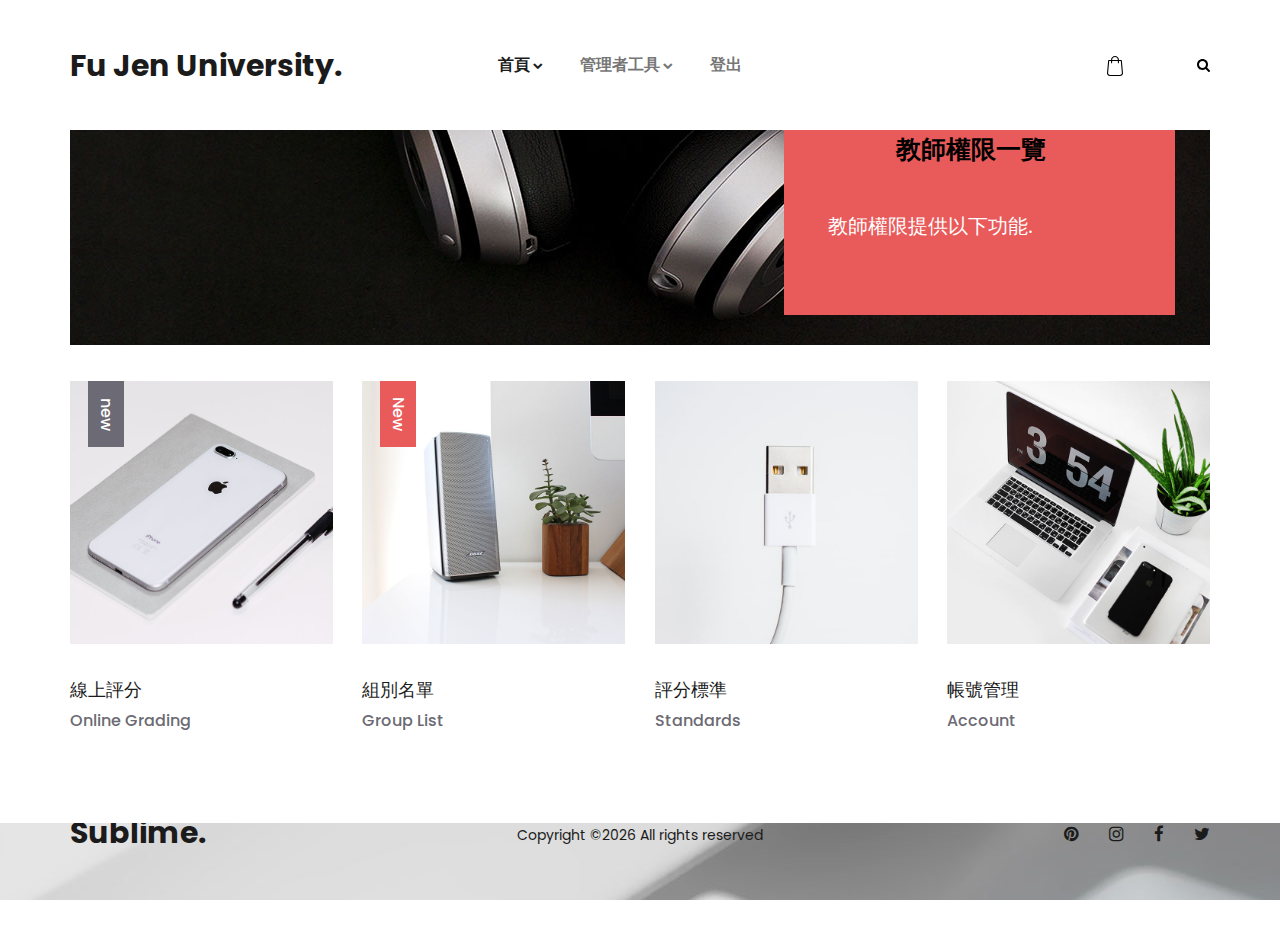
<file: teacher.html>
<!DOCTYPE html>
<html lang="en">
<head>
<title>資管系專題評分系統</title>
<meta charset="utf-8">
<meta http-equiv="X-UA-Compatible" content="IE=edge">
<meta name="description" content="Sublime project">
<meta name="viewport" content="width=device-width, initial-scale=1">
<link rel="stylesheet" type="text/css" href="styles/bootstrap4/bootstrap.min.css">
<link href="plugins/font-awesome-4.7.0/css/font-awesome.min.css" rel="stylesheet" type="text/css">
<link rel="stylesheet" type="text/css" href="plugins/OwlCarousel2-2.2.1/owl.carousel.css">
<link rel="stylesheet" type="text/css" href="plugins/OwlCarousel2-2.2.1/owl.theme.default.css">
<link rel="stylesheet" type="text/css" href="plugins/OwlCarousel2-2.2.1/animate.css">
<link rel="stylesheet" type="text/css" href="styles/main_styles.css">
<link rel="stylesheet" type="text/css" href="styles/responsive.css">
</head>
<body>

<div class="super_container">

	<!-- Header -->

	<header class="header">
		<div class="header_container">
			<div class="container">
				<div class="row">
					<div class="col">
						<div class="header_content d-flex flex-row align-items-center justify-content-start">
							<div class="logo"><a href="#">Fu Jen University.</a></div>
							<nav class="main_nav">
								<ul>
									<li class="hassubs active">
										<a href="index.html">首頁</a> <!--home-->
										<ul>
											<li><a href="categories.html">管理者工具</a></li>
											<li><a href="product.html">Product</a></li>
											<li><a href="cart.html">Cart</a></li>
											<li><a href="checkout.html">Check out</a></li>
											<li><a href="contact.html">登入</a></li>
										</ul>
									</li>
									<li class="hassubs">
										<a href="categories.html">管理者工具</a>
										<ul>
											<li><a href="categories.html">帳號權限</a></li>
											<li><a href="categories.html">專題評分</a></li>
											<li><a href="categories.html">專題分組</a></li>
											<li><a href="categories.html">專題文件</a></li>
										</ul>
									</li>
									<li><a href="contact.html">登出</a></li>
									
								</ul>
							</nav>
							<div class="header_extra ml-auto">
								<div class="shopping_cart">
									<a href="cart.html">
										<svg version="1.1" xmlns="http://www.w3.org/2000/svg" xmlns:xlink="http://www.w3.org/1999/xlink" x="0px" y="0px"
												 viewBox="0 0 489 489" style="enable-background:new 0 0 489 489;" xml:space="preserve">
											<g>
												<path d="M440.1,422.7l-28-315.3c-0.6-7-6.5-12.3-13.4-12.3h-57.6C340.3,42.5,297.3,0,244.5,0s-95.8,42.5-96.6,95.1H90.3
													c-7,0-12.8,5.3-13.4,12.3l-28,315.3c0,0.4-0.1,0.8-0.1,1.2c0,35.9,32.9,65.1,73.4,65.1h244.6c40.5,0,73.4-29.2,73.4-65.1
													C440.2,423.5,440.2,423.1,440.1,422.7z M244.5,27c37.9,0,68.8,30.4,69.6,68.1H174.9C175.7,57.4,206.6,27,244.5,27z M366.8,462
													H122.2c-25.4,0-46-16.8-46.4-37.5l26.8-302.3h45.2v41c0,7.5,6,13.5,13.5,13.5s13.5-6,13.5-13.5v-41h139.3v41
													c0,7.5,6,13.5,13.5,13.5s13.5-6,13.5-13.5v-41h45.2l26.9,302.3C412.8,445.2,392.1,462,366.8,462z"/>
											</g>
										</svg>
										<div></div>
									</a>
								</div>
								<div class="search">
									<div class="search_icon">
										<svg version="1.1" id="Capa_1" xmlns="http://www.w3.org/2000/svg" xmlns:xlink="http://www.w3.org/1999/xlink" x="0px" y="0px"
										viewBox="0 0 475.084 475.084" style="enable-background:new 0 0 475.084 475.084;"
										 xml:space="preserve">
										<g>
											<path d="M464.524,412.846l-97.929-97.925c23.6-34.068,35.406-72.047,35.406-113.917c0-27.218-5.284-53.249-15.852-78.087
												c-10.561-24.842-24.838-46.254-42.825-64.241c-17.987-17.987-39.396-32.264-64.233-42.826
												C254.246,5.285,228.217,0.003,200.999,0.003c-27.216,0-53.247,5.282-78.085,15.847C98.072,26.412,76.66,40.689,58.673,58.676
												c-17.989,17.987-32.264,39.403-42.827,64.241C5.282,147.758,0,173.786,0,201.004c0,27.216,5.282,53.238,15.846,78.083
												c10.562,24.838,24.838,46.247,42.827,64.234c17.987,17.993,39.403,32.264,64.241,42.832c24.841,10.563,50.869,15.844,78.085,15.844
												c41.879,0,79.852-11.807,113.922-35.405l97.929,97.641c6.852,7.231,15.406,10.849,25.693,10.849
												c9.897,0,18.467-3.617,25.694-10.849c7.23-7.23,10.848-15.796,10.848-25.693C475.088,428.458,471.567,419.889,464.524,412.846z
												 M291.363,291.358c-25.029,25.033-55.148,37.549-90.364,37.549c-35.21,0-65.329-12.519-90.36-37.549
												c-25.031-25.029-37.546-55.144-37.546-90.36c0-35.21,12.518-65.334,37.546-90.36c25.026-25.032,55.15-37.546,90.36-37.546

												c35.212,0,65.331,12.519,90.364,37.546c25.033,25.026,37.548,55.15,37.548,90.36C328.911,236.214,316.392,266.329,291.363,291.358z
												"/>
										</g>
									</svg>
									</div>
								</div>
								<div class="hamburger"><i class="fa fa-bars" aria-hidden="true"></i></div>
							</div>
						</div>
					</div>
				</div>
			</div>
		</div>
		
		<!-- Search Panel -->
		<div class="search_panel trans_300">
			<div class="container">
				<div class="row">
					<div class="col">
						<div class="search_panel_content d-flex flex-row align-items-center justify-content-end">
							<form action="#">
								<input type="text" class="search_input" placeholder="Search" required="required">
							</form>
						</div>
					</div>
				</div>
			</div>
		</div>

		<!-- Social -->
		<div class="header_social">
			<ul>
				<li><a href="#"><i class="fa fa-pinterest" aria-hidden="true"></i></a></li>
				<li><a href="#"><i class="fa fa-instagram" aria-hidden="true"></i></a></li>
				<li><a href="#"><i class="fa fa-facebook" aria-hidden="true"></i></a></li>
				<li><a href="#"><i class="fa fa-twitter" aria-hidden="true"></i></a></li>
			</ul>
		</div>
	</header>

	<!-- Menu -->

	<div class="menu menu_mm trans_300">
		<div class="menu_container menu_mm">
			<div class="page_menu_content">
							
				<div class="page_menu_search menu_mm">
					<form action="#">
						<input type="search" required="required" class="page_menu_search_input menu_mm" placeholder="Search for products...">
					</form>
				</div>
				<ul class="page_menu_nav menu_mm">
					<li class="page_menu_item has-children menu_mm">
						<a href="index.html">Home<i class="fa fa-angle-down"></i></a>
						<ul class="page_menu_selection menu_mm">
							<li class="page_menu_item menu_mm"><a href="categories.html">Categories<i class="fa fa-angle-down"></i></a></li>
							<li class="page_menu_item menu_mm"><a href="product.html">Product<i class="fa fa-angle-down"></i></a></li>
							<li class="page_menu_item menu_mm"><a href="cart.html">Cart<i class="fa fa-angle-down"></i></a></li>
							<li class="page_menu_item menu_mm"><a href="checkout.html">Checkout<i class="fa fa-angle-down"></i></a></li>
							<li class="page_menu_item menu_mm"><a href="contact.html">Contact<i class="fa fa-angle-down"></i></a></li>
						</ul>
					</li>
					<li class="page_menu_item has-children menu_mm">
						<a href="categories.html">Categories<i class="fa fa-angle-down"></i></a>
						<ul class="page_menu_selection menu_mm">
							<li class="page_menu_item menu_mm"><a href="categories.html">Category<i class="fa fa-angle-down"></i></a></li>
							<li class="page_menu_item menu_mm"><a href="categories.html">Category<i class="fa fa-angle-down"></i></a></li>
							<li class="page_menu_item menu_mm"><a href="categories.html">Category<i class="fa fa-angle-down"></i></a></li>
							<li class="page_menu_item menu_mm"><a href="categories.html">Category<i class="fa fa-angle-down"></i></a></li>
						</ul>
					</li>
					<li class="page_menu_item menu_mm"><a href="index.html">Accessories<i class="fa fa-angle-down"></i></a></li>
					<li class="page_menu_item menu_mm"><a href="#">Offers<i class="fa fa-angle-down"></i></a></li>
					<li class="page_menu_item menu_mm"><a href="contact.html">Contact<i class="fa fa-angle-down"></i></a></li>
				</ul>
			</div>
		</div>

		<div class="menu_close"><i class="fa fa-times" aria-hidden="true"></i></div>

		<div class="menu_social">
			<ul>
				<li><a href="#"><i class="fa fa-pinterest" aria-hidden="true"></i></a></li>
				<li><a href="#"><i class="fa fa-instagram" aria-hidden="true"></i></a></li>
				<li><a href="#"><i class="fa fa-facebook" aria-hidden="true"></i></a></li>
				<li><a href="#"><i class="fa fa-twitter" aria-hidden="true"></i></a></li>
			</ul>
		</div>
	</div>
	
	<!-- Home -->


	<!-- Ad -->

	<div class="avds_xl">
		<div class="container">
			<div class="row">
				<div class="col">
					<div class="avds_xl_container clearfix">
						<div class="avds_xl_background" style="background-image:url(images/avds_xl.jpg)"></div>
						<div class="avds_xl_content">
							<div class="avds_title">教師權限一覽</div>
							<div class="avds_text">教師權限提供以下功能.</div>
							
						</div>
					</div>
				</div>
			</div>
		</div>
	</div>



	<!-- Products -->

	<div class="functions">
		<div class="container">
			<div class="row">
				<div class="col">
					
					<div class="product_grid">

						<!-- Product -->
						<div class="product">
							<div class="product_image"><img src="images/product_1.jpg" alt=""></div>
							<div class="product_extra product_new"><a href="categories.html">new</a></div>
							<div class="product_content">
								<div class="product_title"><a href="product.html">線上評分</a></div>
								<div class="product_price">Online Grading</div>
							</div>
						</div>

						<!-- Product -->
						<div class="product">
							<div class="product_image"><img src="images/product_2.jpg" alt=""></div>
							<div class="product_extra product_sale"><a href="categories.html">New</a></div>
							<div class="product_content">
								<div class="product_title"><a href="product.html">組別名單</a></div>
								<div class="product_price">Group List</div>
							</div>
						</div>

						<!-- Product -->
						<div class="product">
							<div class="product_image"><img src="images/product_3.jpg" alt=""></div>
							<div class="product_content">
								<div class="product_title"><a href="product.html">評分標準</a></div>
								<div class="product_price">Standards</div>
							</div>
						</div>

						<!-- Product -->
						<div class="product">
							<div class="product_image"><img src="images/product_4.jpg" alt=""></div>
							<div class="product_content">
								<div class="product_title"><a href="product.html">帳號管理</a></div>
								<div class="product_price">Account</div>
							</div>
						</div>

			

					</div>
						
				</div>
			</div>
		</div>
	</div>

	
	<!-- Icon Boxes -->

	<!-- Newsletter -->	

	<!-- Footer -->
	
	<div class="footer_overlay"></div>
	<footer class="footer">
		<div class="footer_background" style="background-image:url(images/footer.jpg)"></div>
		<div class="container">
			<div class="row">
				<div class="col">
					<div class="footer_content d-flex flex-lg-row flex-column align-items-center justify-content-lg-start justify-content-center">
						<div class="footer_logo"><a href="#">Sublime.</a></div>
						<div class="copyright ml-auto mr-auto"><!-- Link back to Colorlib can't be removed. Template is licensed under CC BY 3.0. -->
Copyright &copy;<script>document.write(new Date().getFullYear());</script> All rights reserved </a>
<!-- Link back to Colorlib can't be removed. Template is licensed under CC BY 3.0. --></div>
						<div class="footer_social ml-lg-auto">
							<ul>
								<li><a href="#"><i class="fa fa-pinterest" aria-hidden="true"></i></a></li>
								<li><a href="#"><i class="fa fa-instagram" aria-hidden="true"></i></a></li>
								<li><a href="#"><i class="fa fa-facebook" aria-hidden="true"></i></a></li>
								<li><a href="#"><i class="fa fa-twitter" aria-hidden="true"></i></a></li>
							</ul>
						</div>
					</div>
				</div>
			</div>
		</div>
	</footer>
</div>

<script src="js/jquery-3.2.1.min.js"></script>
<script src="styles/bootstrap4/popper.js"></script>
<script src="styles/bootstrap4/bootstrap.min.js"></script>
<script src="plugins/greensock/TweenMax.min.js"></script>
<script src="plugins/greensock/TimelineMax.min.js"></script>
<script src="plugins/scrollmagic/ScrollMagic.min.js"></script>
<script src="plugins/greensock/animation.gsap.min.js"></script>
<script src="plugins/greensock/ScrollToPlugin.min.js"></script>
<script src="plugins/OwlCarousel2-2.2.1/owl.carousel.js"></script>
<script src="plugins/Isotope/isotope.pkgd.min.js"></script>
<script src="plugins/easing/easing.js"></script>
<script src="plugins/parallax-js-master/parallax.min.js"></script>
<script src="js/custom.js"></script>
</body>
</html>
</file>
<file: styles/main_styles.css>
@charset "utf-8";
/* CSS Document */

/******************************

[Table of Contents]

1. Fonts
2. Body and some general stuff
3. Header
4. Menu
5. Home
6. Ads
7. Products
8. Ad Extra Large
9. Icon Boxes
10. Newsletter
11. Footer


******************************/

/***********
1. Fonts
***********/

@import url('https://fonts.googleapis.com/css?family=Poppins:300,400,500,600,700,800,900');

/*********************************
2. Body and some general stuff
*********************************/

*
{
	margin: 0;
	padding: 0;
	-webkit-font-smoothing: antialiased;
	-webkit-text-shadow: rgba(0,0,0,.01) 0 0 1px;
	text-shadow: rgba(0,0,0,.01) 0 0 1px;
}
body
{
	font-family: 'Poppins', sans-serif;
	font-size: 14px;
	font-weight: 400;
	background: #FFFFFF;
	color: #a5a5a5;
}
div
{
	display: block;
	position: relative;
	-webkit-box-sizing: border-box;
    -moz-box-sizing: border-box;
    box-sizing: border-box;
}
ul
{
	list-style: none;
	margin-bottom: 0px;
}
p
{
	font-family: 'Poppins', sans-serif;
	font-size: 14px;
	line-height: 2.14;
	font-weight: 400;
	color: #6c6a74;
	-webkit-font-smoothing: antialiased;
	-webkit-text-shadow: rgba(0,0,0,.01) 0 0 1px;
	text-shadow: rgba(0,0,0,.01) 0 0 1px;
}
p a
{
	display: inline;
	position: relative;
	color: inherit;
	border-bottom: solid 1px #ffa07f;
	-webkit-transition: all 200ms ease;
	-moz-transition: all 200ms ease;
	-ms-transition: all 200ms ease;
	-o-transition: all 200ms ease;
	transition: all 200ms ease;
}
p:last-of-type
{
	margin-bottom: 0;
}
a, a:hover, a:visited, a:active, a:link
{
	text-decoration: none;
	-webkit-font-smoothing: antialiased;
	-webkit-text-shadow: rgba(0,0,0,.01) 0 0 1px;
	text-shadow: rgba(0,0,0,.01) 0 0 1px;
}
p a:active
{
	position: relative;
	color: #FF6347;
}
p a:hover
{
	color: #FFFFFF;
	background: #ffa07f;
}
p a:hover::after
{
	opacity: 0.2;
}
::selection
{
	
}
p::selection
{
	
}
h1{font-size: 48px;}
h2{font-size: 36px;}
h3{font-size: 24px;}
h4{font-size: 18px;}
h5{font-size: 14px;}
h1, h2, h3, h4, h5, h6
{
	font-family: 'Open Sans', sans-serif;
	-webkit-font-smoothing: antialiased;
	-webkit-text-shadow: rgba(0,0,0,.01) 0 0 1px;
	text-shadow: rgba(0,0,0,.01) 0 0 1px;
}
h1::selection, 
h2::selection, 
h3::selection, 
h4::selection, 
h5::selection, 
h6::selection
{
	
}
.form-control
{
	color: #db5246;
}
section
{
	display: block;
	position: relative;
	box-sizing: border-box;
}
.clear
{
	clear: both;
}
.clearfix::before, .clearfix::after
{
	content: "";
	display: table;
}
.clearfix::after
{
	clear: both;
}
.clearfix
{
	zoom: 1;
}
.float_left
{
	float: left;
}
.float_right
{
	float: right;
}
.trans_200
{
	-webkit-transition: all 200ms ease;
	-moz-transition: all 200ms ease;
	-ms-transition: all 200ms ease;
	-o-transition: all 200ms ease;
	transition: all 200ms ease;
}
.trans_300
{
	-webkit-transition: all 300ms ease;
	-moz-transition: all 300ms ease;
	-ms-transition: all 300ms ease;
	-o-transition: all 300ms ease;
	transition: all 300ms ease;
}
.trans_400
{
	-webkit-transition: all 400ms ease;
	-moz-transition: all 400ms ease;
	-ms-transition: all 400ms ease;
	-o-transition: all 400ms ease;
	transition: all 400ms ease;
}
.trans_500
{
	-webkit-transition: all 500ms ease;
	-moz-transition: all 500ms ease;
	-ms-transition: all 500ms ease;
	-o-transition: all 500ms ease;
	transition: all 500ms ease;
}
.fill_height
{
	height: 100%;
}
.super_container
{
	width: 100%;
	overflow: hidden;
}
.prlx_parent
{
	overflow: hidden;
}
.prlx
{
	height: 130% !important;
}
.parallax-window
{
    min-height: 400px;
    background: transparent;
}
.nopadding
{
	padding: 0px !important;
}
.button
{
	width: 178px;
	height: 61px;
	background: none;
	text-align: center;
	border: solid 2px #1b1b1b;
	overflow: hidden;
	cursor: pointer;
}
.button a
{
	display: block;
	position: relative;
	font-size: 16px;
	font-weight: 600;
	line-height: 57px;
	color: #1b1b1b;
	background: none;
	z-index: 1;
	-webkit-transition: all 200ms ease;
	-moz-transition: all 200ms ease;
	-ms-transition: all 200ms ease;
	-o-transition: all 200ms ease;
	transition: all 200ms ease;
}
.button::after
{
	content: '';
    position: absolute;
    top: 0;
    left: 0;
    width: 150%;
    height: 100%;
    background: #FFFFFF;
    z-index: 0;
    opacity: 0;
    -webkit-transform: rotate3d(0, 0, 1, -45deg) translate3d(0, -3em, 0);
    transform: rotate3d(0, 0, 1, -45deg) translate3d(0, -3em, 0);
    -webkit-transform-origin: 0% 100%;
    transform-origin: 0% 100%;
    -webkit-transition: -webkit-transform 0.3s, opacity 0.3s, background-color 0.3s;
    transition: transform 0.3s, opacity 0.3s, background-color 0.3s;
}
.button:hover::after
{
	opacity: 1;
    -webkit-transform: rotate3d(0, 0, 1, 0deg);
    transform: rotate3d(0, 0, 1, 0deg);
    -webkit-transition-timing-function: cubic-bezier(0.2, 1, 0.3, 1);
    transition-timing-function: cubic-bezier(0.2, 1, 0.3, 1);
}
.button_light
{
	border: solid 2px #FFFFFF;
}
.button_light a
{
	color: #FFFFFF;
}
.button:hover a
{
	color: #FFFFFF;
}
.button_light:hover a
{
	color: #1b1b1b;
}

/*********************************
3. Header
*********************************/

.header
{
	display: block;
	position: fixed;
	top: 0;
	left: 0;
	width: 100%;
	z-index: 100;
}
.header_container
{
	width: 100%;
	z-index: 1;
	background: #FFFFFF;
}
.header_content
{
	width: 100%;
	height: 130px;
	-webkit-transition: all 200ms ease;
	-moz-transition: all 200ms ease;
	-ms-transition: all 200ms ease;
	-o-transition: all 200ms ease;
	transition: all 200ms ease;
}
.header.scrolled .header_content
{
	height: 70px;
}
.logo a
{
	font-size: 30px;
	font-weight: 700;
	color: #1b1b1b;
	-webkit-transition: all 200ms ease;
	-moz-transition: all 200ms ease;
	-ms-transition: all 200ms ease;
	-o-transition: all 200ms ease;
	transition: all 200ms ease;
}
.header.scrolled .logo a
{
	font-size: 24px;
}
.main_nav
{
	margin-left: 156px;
}
.main_nav > ul > li
{
	display: inline-block;
	position: relative;
}
.main_nav > ul > li:not(:last-child)
{
	margin-right: 46px;
}
.main_nav > ul > li > a
{
	font-size: 16px;
	font-weight: 600;
	color: #767676;
	-webkit-transition: all 200ms ease;
	-moz-transition: all 200ms ease;
	-ms-transition: all 200ms ease;
	-o-transition: all 200ms ease;
	transition: all 200ms ease;
}
.main_nav > ul > li > a:hover,
.main_nav > ul > li.active > a
{
	color: #1b1b1b;
}
.main_nav ul li.hassubs::after
{
	position: absolute;
	top: 50%;
	-webkit-transform: translateY(-50%);
	-moz-transform: translateY(-50%);
	-ms-transform: translateY(-50%);
	-o-transform: translateY(-50%);
	transform: translateY(-50%);
	left: calc(100% + 3px);
	font-family: 'FontAwesome';
	font-size: 10px;
	content: '\f078';
	color: #767676;
}
.main_nav ul li:hover::after,
.main_nav ul li.active::after
{
	color: #1b1b1b;
}
.hassubs ul
{
	position: absolute;
	right: -15px;
	top: calc(100% + 20px);
	text-align: right;
	background: #FFFFFF;
	padding-right: 25px;
	padding-left: 35px;
	padding-top: 25px;
	padding-bottom: 25px;
	visibility: hidden;
	opacity: 0;
	-webkit-transition: all 200ms ease;
	-moz-transition: all 200ms ease;
	-ms-transition: all 200ms ease;
	-o-transition: all 200ms ease;
	transition: all 200ms ease;
}
.hassubs:hover ul
{
	visibility: visible;
	opacity: 1;
	top: calc(100% + 0px);
}
.hassubs ul li:not(:last-child)
{
	margin-bottom: 11px;
}
.hassubs ul li a
{
	font-size: 14px;
	font-weight: 600;
	color: #767676;
	-webkit-transition: all 200ms ease;
	-moz-transition: all 200ms ease;
	-ms-transition: all 200ms ease;
	-o-transition: all 200ms ease;
	transition: all 200ms ease;
}
.hassubs ul li a:hover
{
	color: #1b1b1b;
}
.header_extra
{

}
.shopping_cart
{
	display: inline-block;
}
.shopping_cart a svg
{
	display: inline-block;
	width: 20px;
	height: 20px;
	vertical-align: middle;
	-webkit-transition: all 200ms ease;
	-moz-transition: all 200ms ease;
	-ms-transition: all 200ms ease;
	-o-transition: all 200ms ease;
	transition: all 200ms ease;
}
.shopping_cart a:hover svg,
.shopping_cart a:hover div
{
	fill: #e95a5a;
	color: #e95a5a;
}
.shopping_cart a div
{
	display: inline-block;
	vertical-align: middle;
	font-size: 14px;
	font-weight: 500;
	color: #1b1b1b;
	margin-left: 13px;
	-webkit-transition: all 200ms ease;
	-moz-transition: all 200ms ease;
	-ms-transition: all 200ms ease;
	-o-transition: all 200ms ease;
	transition: all 200ms ease;
}
.shopping_cart a div span
{
	margin-left: 4px;
}
.search
{
	display: inline-block;
	margin-left: 51px;
	cursor: pointer;
	vertical-align: sub;
	-webkit-transform: translateY(-1px);
	-moz-transform: translateY(-1px);
	-ms-transform: translateY(-1px);
	-o-transform: translateY(-1px);
	transform: translateY(-1px);
}
.search_icon
{
	width: 13px;
	height: 13px;
}
.search_icon svg
{
	-webkit-transition: all 200ms ease;
	-moz-transition: all 200ms ease;
	-ms-transition: all 200ms ease;
	-o-transition: all 200ms ease;
	transition: all 200ms ease;
}
.search_icon:hover svg
{
	fill: #e95a5a;
}
.hamburger
{
	display: none;
	margin-left: 30px;
	cursor: pointer;
	margin-right: 4px;
	-webkit-transform: translateY(2px);
	-moz-transform: translateY(2px);
	-ms-transform: translateY(2px);
	-o-transform: translateY(2px);
	transform: translateY(2px);
}
.hamburger i
{
	font-size: 18px;
	color: #1b1b1b;
}
.search_panel
{
	position: absolute;
	left: 0;
	bottom: 0;
	width: 100%;
	background: #e4e4e4;
	z-index: -1;
}
.search_panel.active
{
	bottom: -80px;
}
.search_panel_content
{
	height: 80px;
}
.search_input
{
	width: 300px;
	height: 40px;
	border: none;
	outline: none;
	border-radius: 3px;
	padding-left: 20px;
}
.search_input::-webkit-input-placeholder
{
	font-size: 14px !important;
	font-weight: 400 !important;
	font-style: italic;
	color: #767676 !important;
}
.search_input:-moz-placeholder
{
	font-size: 14px !important;
	font-weight: 400 !important;
	font-style: italic;
	color: #767676 !important;
}
.search_input::-moz-placeholder
{
	font-size: 14px !important;
	font-weight: 400 !important;
	font-style: italic;
	color: #767676 !important;
} 
.search_input:-ms-input-placeholder
{ 
	font-size: 14px !important;
	font-weight: 400 !important;
	font-style: italic;
	color: #767676 !important;
}
.search_input::input-placeholder
{
	font-size: 14px !important;
	font-weight: 400 !important;
	font-style: italic;
	color: #767676 !important;
}
.header_social
{
	position: absolute;
	top: 50%;
	-webkit-transform: translateY(-50%);
	-moz-transform: translateY(-50%);
	-ms-transform: translateY(-50%);
	-o-transform: translateY(-50%);
	transform: translateY(-50%);
	right: 60px;
	z-index: 1;
	margin-right: -5px;
}
.header_social ul li
{
	display: inline-block;
}
.header_social ul li:not(:last-child)
{
	margin-right: 18px;
}
.header_social ul li a i
{
	font-size: 16px;
	color: #b5b5b5;
	padding: 5px;
	-webkit-transition: all 200ms ease;
	-moz-transition: all 200ms ease;
	-ms-transition: all 200ms ease;
	-o-transition: all 200ms ease;
	transition: all 200ms ease;
}
.header_social ul li a i:hover
{
	color: #1b1b1b;
}

/*********************************
4. Menu
*********************************/

.menu
{
	position: fixed;
	top: 0;
	right: -400px;
	width: 400px;
	height: 100vh;
	background: #e4e4e4;
	z-index: 101;
}
.menu.active
{
	right: 0;
}
.menu_container
{
	width: 100%;
	height: 0px;
	padding-top: 130px;
}
.menu.active .menu_container
{
	height: 500px;
}
.page_menu_content
{
	padding-left: 30px;
	padding-right: 30px;
	overflow: hidden;
	text-align: right;
}
.page_menu_search
{
	display: none;
	width: 100%;
	margin-top: 30px;
	margin-bottom: 30px;
}
.page_menu_nav
{

}
.page_menu_search_input
{
	width: 100%;
	height: 40px;
	background: #FFFFFF;
	border: none;
	outline: none;
	padding-left: 25px;
}
.page_menu_item
{
	display: block;
	position: relative;
	vertical-align: middle;
}
.page_menu_nav > li
{
	border-bottom: solid 1px rgba(0,0,0,0.2);
}
.page_menu_item > a
{
	display: block;
	color: #1b1b1b;
	font-weight: 700;
	line-height: 50px;
	height: 50px;
	font-size: 16px;
	-webkit-transition: all 200ms ease;
	-moz-transition: all 200ms ease;
	-ms-transition: all 200ms ease;
	-o-transition: all 200ms ease;
	transition: all 200ms ease;
}
.page_menu_item > a:hover
{
	color: #c3c1cc;
}
.page_menu_item a i
{
	display: none;
	margin-left: 8px;
}
.page_menu_item.has-children > a > i
{
	display: inline-block;
}
.page_menu_selection
{
	margin: 0;
	width: 100%;
	height: 0px;
	overflow: hidden;
	z-index: 1;
}
.page_menu_selection li
{
	padding-right: 15px;
	line-height: 40px;
}
.page_menu_selection li:last-child
{
	padding-bottom: 20px;
}
.page_menu_selection li a
{
	display: block;
	color: #1b1b1b;
	border-bottom: solid 1px rgba(0,0,0,0.2);
	font-size: 14px;
	-webkit-transition: opacity 0.3s ease;
	-moz-transition: opacity 0.3s ease;
	-ms-transition: opacity 0.3s ease;
	-o-transition: opacity 0.3s ease;
	transition: all 0.3s ease;
}
.page_menu_selection li a:hover
{
	color: #c3c1cc;
}
.page_menu_selection li:last-child a
{
	border-bottom: none;
}
.menu_social
{
	position: absolute;
	right: 30px;
	bottom: 15px;
}
.menu_social ul li
{
	display: inline-block;
}
.menu_social ul li:not(:last-child)
{
	margin-right: 18px;
}
.menu_social ul li a i
{
	font-size: 16px;
	color: #b5b5b5;
	padding: 5px;
	-webkit-transition: all 200ms ease;
	-moz-transition: all 200ms ease;
	-ms-transition: all 200ms ease;
	-o-transition: all 200ms ease;
	transition: all 200ms ease;
}
.menu_social ul li a i:hover
{
	color: #1b1b1b;
}
.menu_close
{
	position: absolute;
	top: 25px;
	right: 25px;
	cursor: pointer;
}
.menu_close i
{
	font-size: 16px;
	color: #1b1b1b;
	padding: 5px;
}

/*********************************
5. Home
*********************************/

.home
{
	width: 100%;
	height: 950px;
	background: #FFFFFF;
	z-index: 2;
}
.home_slider_container
{
	width: 100%;
	height: 100%;
	padding-top: 13px;
	padding-left: 60px;
	padding-right: 60px;
	padding-bottom: 13px;
}

.home_slider_background
{
	position: absolute;
	top: 0;
	left: 0;
	width: 100%;
	height: 100%;
	background-repeat: no-repeat;
	background-size: cover;
	background-position: center center;
}
.home_slider_content_container
{
	position: absolute;
	left: 0;
	top: 32.3%;
	width: 100%;
}
.home_slider_content
{
	max-width: 580px;
}
.home_slider_title
{
	font-size: 74px;
	font-weight: 600;
	color: #FFFFFF;
	line-height: 1.2;
}
.home_slider_subtitle
{
	font-size: 30px;
	font-weight: 400;
	color: #FFFFFF;
	line-height: 2.14;
	margin-top: 22px;
}
.home_button
{
	margin-top: 40px;
}
.home_slider_dots_container
{
	display: inline-block;
	position: absolute;
	left: 0;
	bottom: 0;
	z-index: 10;
	width: 100%;
	padding-left: 60px;
	padding-right: 60px;
}
.home_slider_dots
{
	position: absolute;
	left: 15px;
	bottom: 56px;
}
.home_slider_custom_dots
{

}
.home_slider_custom_dot
{
	display: inline-block;
	position: relative;
	color: #FFFFFF;
	cursor: pointer;
	font-size: 14px;
	font-weight: 600;
	-webkit-transition: all 200ms ease;
	-moz-transition: all 200ms ease;
	-ms-transition: all 200ms ease;
	-o-transition: all 200ms ease;
	transition: all 200ms ease;
}
.home_slider_custom_dot:hover
{
	color: #e95a5a;
}
.home_slider_custom_dot.active
{
	color: #e95a5a;
}
.owl-theme .owl-dots
{
	display: none;
}
.fadeIn
{
	animation-delay: 1000ms;
}

/*********************************
6. Ads
*********************************/

.avds
{
	width: 100%;
	background: #FFFFFF;
	z-index: 2;
}
.avds_container
{
	width: 100%;
	height: 490px;
	padding-left: 60px;
	padding-right: 60px;
}

/* Ad Small*/

.avds_small
{
	width: calc((100% * 0.391) - 15px);
	height: 100%;
	padding: 30px;
}
.avds_background
{
	position: absolute;
	top: 0;
	left: 0;
	width: 100%;
	height: 100%;
	background-repeat: no-repeat;
	background-size: cover;
	background-position: center center;
}
.avds_small_inner
{
	width: 100%;
	height: 100%;
	border: solid 2px #FFFFFF;
}
.avds_discount_container
{
	position: absolute;
	right: 36px;
	bottom: 0;
}
.avds_discount_container > div
{
	position: relative;
	width: 100%;
	height: 100%;
}
.avds_discount
{
	position: absolute;
	bottom: 71px;
	right: 0;
	width: 152px;
	text-align: center;
}
.avds_discount div:first-child
{
	font-size: 60px;
	font-weight: 700;
	color: #1b1b1b;
	line-height: 0.75;
}
.avds_discount div:first-child span
{
	font-size: 36px;
	font-weight: 700;
	vertical-align: super;
}
.avds_discount div:last-child
{
	font-size: 14px;
	font-weight: 400;
	color: #1b1b1b;
	margin-top: 1px;
}
.avds_small_content
{
	max-width: 250px;
	padding-top: 10px;
	padding-left: 80px;
	padding-right: 3px;
}
.avds_title
{
	padding-top: 7px;
	padding-left: 70px;
	padding-bottom: 30px;
	font-size: 25px;
	font-weight: 700;
	color: rgb(0, 0, 0);
	line-height: 1.16;
	font-family:'Microsoft JhengHei';
}
.avds_link
{
	color: rgb(0, 0, 0);
	margin-top: 18px;
	padding-left: 270px;
}
.avds_link a
{
	position: relative;
	display: inline-block;
	font-size: 40px;
	font-weight: 400;
	color: rgb(0, 0, 0);
}
.avds_link a::after
{
	display: block;
	position: absolute;
	left: 0;
	bottom: 0;
	width: 100%;
	height: 1px;
	background: #FFFFFF;
	content: '';
}

/* Ad Large */

.avds_large
{
	width: calc((100% * 0.608) - 15px);
	height: 100%;
}
.avds_large_container
{
	width: 100%;
	height: 100%;
	padding-top: 39px;
	padding-left: 32px;
	padding-bottom: 44px;
}
.avds_large_content
{
	max-width: 567px;
	height: 100%;
	background: rgba(0,0,0,0.63);
	padding-right: 130px;
	padding-left: 30px;
	padding-top: 51px;
	padding-bottom: 30px;
}
.avds_text
{
	font-size: 20px;
	font-family:'Microsoft JhengHei';
	font-weight: 400;
	color: #FFFFFF;
	line-height: 2.14;
	margin-top: 11px;
	padding-left: 2px;
}
.avds_link_large
{
	margin-top: 40px;
}

/*********************************
7. Products
*********************************/

.products
{
	width: 100%;
	background: #FFFFFF;
	padding-top: 99px;
	z-index: 2;
}

.functions
/*for teacher's products*/
{
	width: 100%;
	background: #FFFFFF;
	padding-top: 36px;
	z-index: 2;
}

.product
{
	width: calc((100% - 90px) / 4);
	margin-bottom: 59px;
}
.product_image
{
	width: 100%;
}
.product_image img
{
	max-width: 100%;
}
.product_content
{
	width: 100%;
	padding-top: 36px;
	padding-bottom: 38px;
}
.product_title a
{
	font-size: 18px;
	font-weight: 500;
	color: #1b1b1b;
	line-height: 1.1;
	-webkit-transition: all 200ms ease;
	-moz-transition: all 200ms ease;
	-ms-transition: all 200ms ease;
	-o-transition: all 200ms ease;
	transition: all 200ms ease;
}
.product_title a:hover
{
	color: #e95a5a;
}
.product_price
{
	font-size: 16px;
	font-weight: 500;
	color: #6c6a74;
	line-height: 0.75;
	margin-top: 13px;
}
.product_extra
{
	position: absolute;
	top: 0;
	left: 54px;
	width: 66px;
	height: 36px;
	text-align: center;
	-webkit-transform-origin: top left;
	-moz-transform-origin: top left;
	-ms-transform-origin: top left;
	-o-transform-origin: top left;
	transform-origin: top left;
	transform: rotate(90deg);
}
.product_extra a
{
	display: block;
	font-size: 16px;
	font-weight: 500;
	color: #FFFFFF;
	line-height: 36px;
}
.product_new
{
	background: #6c6a74;
}
.product_sale
{
	background: #e95a5a;
}
.product_hot
{
	background: #1b1b1b;
}

/*********************************
8. Ad Extra Large
*********************************/

.avds_xl
{
	width: 100%;
	background: #FFFFFF;
	z-index: 2;
}
.avds_xl_container
{
	width: 100%;
	height: 345px;
	padding-top: 100px;
	padding-right: 35px;
	padding-bottom: 30px;
	padding-left: 30px;
}


.avds_xl_background
{
	position: absolute;
	top: 0;
	left: 0;
	width: 100%;
	height: 100%;
	background-repeat: no-repeat;
	background-size: cover;
	background-position: center center;
}
.avds_xl_content
{
	width: 391px;
	height: 100%;
	background: #e95a5a;
	float: right;
	padding-top: 28px;
	padding-left: 42px;
	padding-right: 30px;
}
.avds_xl_link
{
	margin-top: 18px;
}

/*********************************
9. Icon Boxes
*********************************/

.icon_boxes
{
	width: 100%;
	padding-top: 99px;
	padding-bottom: 99px;
	background: #FFFFFF;
	z-index: 2;
}
.icon_box_row
{

}
.icon_box
{
	width: 100%;
	text-align: center;
}
.icon_box_image
{
	width: 75px;
	height: 75px;
	margin-left: auto;
	margin-right: auto;
}
.icon_box_image img
{
	max-width: 100%;
}
.icon_box_title
{
	font-size: 18px;
	font-weight: 500;
	color: #1b1b1b;
	margin-top: 33px;
}
.icon_box_text
{
	margin-top: 20px;
}

/*********************************
10. Newsletter
*********************************/

.newsletter
{
	width: 100%;
	background: #FFFFFF;
	padding-bottom: 99px;
	z-index: 2;
}
.newsletter_border
{
	width: 100%;
	border-top: solid 2px #e3e3e3;
}
.newsletter_content
{
	padding-top: 88px;
}
.newsletter_title
{
	font-size: 30px;
	font-weight: 500;
	color: #1b1b1b;
}
.newsletter_text
{
	margin-top: 8px;
}
.newsletter_form_container
{
	width: 100%;
	margin-top: 46px;
}
.newsletter_form
{
	width: 100%;
}
.newsletter_input
{
	width: 100%;
	height: 40px;
	border: none;
	border-bottom: solid 2px #787878;
	outline: none;
	text-align: center;
}
.newsletter_button
{
	position: relative;
	width: 178px;
	height: 61px;
	border: solid 2px #1b1b1b;
	background: #FFFFFF;
	cursor: pointer;
	margin-top: 55px;
	overflow: hidden;
}
.newsletter_button span
{
	display: block;
	position: relative;
	z-index: 10;
	font-size: 16px;
	font-weight: 600;
	color: #1b1b1b;
	background: none;
	-webkit-transition: all 200ms ease;
	-moz-transition: all 200ms ease;
	-ms-transition: all 200ms ease;
	-o-transition: all 200ms ease;
	transition: all 200ms ease;
}
.newsletter_button::after
{
	content: '';
    position: absolute;
    top: 0;
    left: 0;
    width: 150%;
    height: 100%;
    background: #1b1b1b;
    z-index: 0;
    opacity: 0;
    -webkit-transform: rotate3d(0, 0, 1, -45deg) translate3d(0, -3em, 0);
    transform: rotate3d(0, 0, 1, -45deg) translate3d(0, -3em, 0);
    -webkit-transform-origin: 0% 100%;
    transform-origin: 0% 100%;
    -webkit-transition: -webkit-transform 0.3s, opacity 0.3s, background-color 0.3s;
    transition: transform 0.3s, opacity 0.3s, background-color 0.3s;
}
.newsletter_button:hover::after
{
	opacity: 1;
    -webkit-transform: rotate3d(0, 0, 1, 0deg);
    transform: rotate3d(0, 0, 1, 0deg);
    -webkit-transition-timing-function: cubic-bezier(0.2, 1, 0.3, 1);
    transition-timing-function: cubic-bezier(0.2, 1, 0.3, 1);
}
.newsletter_button:hover span
{
	color: #FFFFFF;
}

/*********************************
11. Footer
*********************************/

.footer_overlay
{
	width: 100%;
	height: 129px;
	background: transparent;
	z-index: 1;
}
.footer
{
	position: fixed;
	left: 0;
	bottom: 0;
	width: 100%;
	z-index: 1;
}
.footer_background
{
	position: absolute;
	top: 0;
	left: 0;
	width: 100%;
	height: 100%;
	background-repeat: no-repeat;
	background-size: cover;
	background-position: center center;
}
.footer_content
{
	width: 100%;
	height: 129px;
}
.footer_logo
{
	width: 30%;
}
.footer_logo a
{
	font-size: 30px;
	line-height: 0.75;
	color: #1b1b1b;
	font-weight: 700;
}
.copyright
{
	width: 40%;
	text-align: center;
	font-size: 14px;
	font-weight: 400;
	color: #1b1b1b;
}
.footer_social
{
	width: 30%;
	text-align: right;
}
.footer_social ul li
{
	display: inline-block;
}
.footer_social ul li:not(:last-child)
{
	margin-right: 26px;
}
.footer_social ul li a i
{
	font-size: 17px;
	color: #1b1b1b;
	-webkit-transition: all 200ms ease;
	-moz-transition: all 200ms ease;
	-ms-transition: all 200ms ease;
	-o-transition: all 200ms ease;
	transition: all 200ms ease;
}
.footer_social ul li a i:hover
{
	color: #FFFFFF;
}
</file>
<file: styles/responsive.css>
@charset "utf-8";
/* CSS Document */

/******************************

[Table of Contents]

1. 1600px
2. 1440px
3. 1280px
4. 1199px
5. 1024px
6. 991px
7. 959px
8. 880px
9. 768px
10. 767px
11. 539px
12. 479px
13. 400px

******************************/

/************
1. 1600px
************/

@media only screen and (max-width: 1600px)
{
	.header_social
	{
		display: none;
	}
}

/************
2. 1440px
************/

@media only screen and (max-width: 1440px)
{
	
}

/************
3. 1380px
************/

@media only screen and (max-width: 1380px)
{
	
}

/************
3. 1280px
************/

@media only screen and (max-width: 1280px)
{
	
}

/************
4. 1199px
************/

@media only screen and (max-width: 1199px)
{
	.header_container
	{
		padding-left: 45px;
		padding-right: 45px;
	}
	.header_container .container
	{
		max-width: 100%;
	}
	.main_nav
	{
		margin-left: 50px;
	}
	.search
	{
		margin-left: 25px;
	}
	.main_nav > ul > li:not(:last-child)
	{
		margin-right: 40px;
	}
}

/************
4. 1100px
************/

@media only screen and (max-width: 1100px)
{
	
}

/************
5. 1024px
************/

@media only screen and (max-width: 1024px)
{
	
}

/************
6. 991px
************/

@media only screen and (max-width: 991px)
{
	.header_container
	{
		padding-left: 15px;
		padding-right: 15px;
	}
	.main_nav,
	.header_social
	{
		display: none;
	}
	.search
	{
		display: none;
	}
	.hamburger
	{
		display: inline-block;
	}
	.home_slider_container
	{
		padding-left: 30px;
		padding-right: 30px;
	}
	.home_slider_title
	{
		font-size: 48px;
	}
	.home_slider_dots_container
	{
		padding-left: 30px;
		padding-right: 30px;
	}
	.avds_container
	{
		height: auto;
		padding-left: 30px;
		padding-right: 30px;
	}
	.avds_small
	{
		width: 100%;
		height: 490px;
	}
	.avds_large
	{
		width: 100%;
		height: 490px;
		margin-top: 30px;
	}
	.product
	{
		width: calc((100% - 30px) / 2);
	}
	.icon_box_col:not(:last-child)
	{
		margin-bottom: 60px;
	}
	.icon_box
	{
		padding-left: 80px;
		padding-right: 80px;
	}
	.footer_overlay
	{
		height: 200px;
	}
	.footer_content
	{
		height: 200px;
	}
	.footer_logo,
	.copyright,
	.footer_social
	{
		text-align: center;
		width: 100%;
	}
	.copyright
	{
		margin-top: 15px;
	}
	.footer_social
	{
		margin-top: 21px;
	}
}

/************
7. 959px
************/

@media only screen and (max-width: 959px)
{
	
}

/************
8. 880px
************/

@media only screen and (max-width: 880px)
{
	
}

/************
9. 768px
************/

@media only screen and (max-width: 768px)
{
	
}

/************
10. 767px
************/

@media only screen and (max-width: 767px)
{
	.home_slider_content
	{
		max-width: 100%;
	}
	.home_slider_container
	{
		padding-left: 0px;
		padding-right: 0px;
	}
	.home_slider_dots_container
	{
		display: none;
	}
	.avds_xl_container
	{
		padding: 30px;
	}
	.avds_xl_content
	{
		width: 100%;
	}
	.icon_box
	{
		padding-left: 50px;
		padding-right: 50px;
	}
}

/************
11. 575px
************/

@media only screen and (max-width: 575px)
{
	p{font-size: 13px;}
	.menu
	{
		width: 100vw;
		right: -100vw;
	}
	.menu_container
	{
		padding-top: 80px;
	}
	.page_menu_item > a,
	.page_menu_selection li a
	{
		font-size: 13px;
		height: 40px;
		line-height: 40px;
	}
	.header_container
	{
		padding-left: 0px;
		padding-right: 0px;
	}
	.header_content
	{
		height: 70px;
	}
	.logo a,
	.header.scrolled .logo a
	{
		font-size: 18px;
	}
	.home
	{
		height: 100vh;
	}
	.home_slider_container
	{
		padding-left: 0px;
		padding-right: 0px;
		padding-top: 0;
		padding-bottom: 0;
	}
	.home_slider_title
	{
		font-size: 24px;
	}
	.home_slider_subtitle
	{
		font-size: 13px;
		margin-top: 15px;
	}
	.button
	{
		width: 148px;
		height: 41px;
	}
	.button a
	{
		font-size: 13px;
		line-height: 37px;
	}
	.home_button
	{
		margin-top: 32px;
	}
	.avds_container
	{
		padding-left: 15px;
		padding-right: 15px;
	}
	.avds_large_content
	{
		max-width: calc(100% - 30px);
	}
	.avds_title
	{
		font-size: 24px;
	}
	.avds_text
	{
		font-size: 13px;
	}
	.product
	{
		width: 100%;
	}
	.avds_large_content
	{
		padding-right: 30px;
	}
	.newsletter_title
	{
		font-size: 24px;
	}
	.newsletter_button
	{
		width: 128px;
		height: 41px;
	}
	.newsletter_button span
	{
		font-size: 13px;
	}
	.copyright
	{
		font-size: 13px;
	}
	.footer_logo a
	{
		font-size: 24px;
	}
}

/************
11. 539px
************/

@media only screen and (max-width: 539px)
{
	
}

/************
12. 480px
************/

@media only screen and (max-width: 480px)
{
	.icon_box
	{
		padding-left: 30px;
		padding-right: 30px;
	}
}

/************
13. 479px
************/

@media only screen and (max-width: 479px)
{
	.avds_xl_content
	{
		padding: 30px;
	}
}

/************
14. 400px
************/

@media only screen and (max-width: 400px)
{
	
}
</file>
<file: styles/cart.css>
@charset "utf-8";
/* CSS Document */

/******************************

[Table of Contents]

1. Fonts
2. Body and some general stuff
3. Header
4. Menu
5. Home
6. Cart Info
7. Footer


******************************/

/***********
1. Fonts
***********/

@import url('https://fonts.googleapis.com/css?family=Poppins:300,400,500,600,700,800,900');

/*********************************
2. Body and some general stuff
*********************************/

*
{
	margin: 0;
	padding: 0;
	-webkit-font-smoothing: antialiased;
	-webkit-text-shadow: rgba(0,0,0,.01) 0 0 1px;
	text-shadow: rgba(0,0,0,.01) 0 0 1px;
}
body
{
	font-family: 'Poppins', sans-serif;
	font-size: 14px;
	font-weight: 400;
	background: #FFFFFF;
	color: #a5a5a5;
}
div
{
	display: block;
	position: relative;
	-webkit-box-sizing: border-box;
    -moz-box-sizing: border-box;
    box-sizing: border-box;
}
ul
{
	list-style: none;
	margin-bottom: 0px;
}
p
{
	font-family: 'Poppins', sans-serif;
	font-size: 14px;
	line-height: 2.14;
	font-weight: 400;
	color: #6c6a74;
	-webkit-font-smoothing: antialiased;
	-webkit-text-shadow: rgba(0,0,0,.01) 0 0 1px;
	text-shadow: rgba(0,0,0,.01) 0 0 1px;
}
p a
{
	display: inline;
	position: relative;
	color: inherit;
	border-bottom: solid 1px #ffa07f;
	-webkit-transition: all 200ms ease;
	-moz-transition: all 200ms ease;
	-ms-transition: all 200ms ease;
	-o-transition: all 200ms ease;
	transition: all 200ms ease;
}
p:last-of-type
{
	margin-bottom: 0;
}
a, a:hover, a:visited, a:active, a:link
{
	text-decoration: none;
	-webkit-font-smoothing: antialiased;
	-webkit-text-shadow: rgba(0,0,0,.01) 0 0 1px;
	text-shadow: rgba(0,0,0,.01) 0 0 1px;
}
p a:active
{
	position: relative;
	color: #FF6347;
}
p a:hover
{
	color: #FFFFFF;
	background: #ffa07f;
}
p a:hover::after
{
	opacity: 0.2;
}
::selection
{
	
}
p::selection
{
	
}
h1{font-size: 48px;}
h2{font-size: 36px;}
h3{font-size: 24px;}
h4{font-size: 18px;}
h5{font-size: 14px;}
h1, h2, h3, h4, h5, h6
{
	font-family: 'Open Sans', sans-serif;
	-webkit-font-smoothing: antialiased;
	-webkit-text-shadow: rgba(0,0,0,.01) 0 0 1px;
	text-shadow: rgba(0,0,0,.01) 0 0 1px;
}
h1::selection, 
h2::selection, 
h3::selection, 
h4::selection, 
h5::selection, 
h6::selection
{
	
}
.form-control
{
	color: #db5246;
}
section
{
	display: block;
	position: relative;
	box-sizing: border-box;
}
.clear
{
	clear: both;
}
.clearfix::before, .clearfix::after
{
	content: "";
	display: table;
}
.clearfix::after
{
	clear: both;
}
.clearfix
{
	zoom: 1;
}
.float_left
{
	float: left;
}
.float_right
{
	float: right;
}
.trans_200
{
	-webkit-transition: all 200ms ease;
	-moz-transition: all 200ms ease;
	-ms-transition: all 200ms ease;
	-o-transition: all 200ms ease;
	transition: all 200ms ease;
}
.trans_300
{
	-webkit-transition: all 300ms ease;
	-moz-transition: all 300ms ease;
	-ms-transition: all 300ms ease;
	-o-transition: all 300ms ease;
	transition: all 300ms ease;
}
.trans_400
{
	-webkit-transition: all 400ms ease;
	-moz-transition: all 400ms ease;
	-ms-transition: all 400ms ease;
	-o-transition: all 400ms ease;
	transition: all 400ms ease;
}
.trans_500
{
	-webkit-transition: all 500ms ease;
	-moz-transition: all 500ms ease;
	-ms-transition: all 500ms ease;
	-o-transition: all 500ms ease;
	transition: all 500ms ease;
}
.fill_height
{
	height: 100%;
}
.super_container
{
	width: 100%;
	overflow: hidden;
}
.prlx_parent
{
	overflow: hidden;
}
.prlx
{
	height: 130% !important;
}
.parallax-window
{
    min-height: 400px;
    background: transparent;
}
.nopadding
{
	padding: 0px !important;
}
.button
{
	width: 178px;
	height: 61px;
	background: none;
	text-align: center;
	border: solid 2px #1b1b1b;
	overflow: hidden;
	cursor: pointer;
}
.button a
{
	display: block;
	position: relative;
	font-size: 16px;
	font-weight: 600;
	line-height: 57px;
	color: #1b1b1b;
	background: none;
	z-index: 1;
	-webkit-transition: all 200ms ease;
	-moz-transition: all 200ms ease;
	-ms-transition: all 200ms ease;
	-o-transition: all 200ms ease;
	transition: all 200ms ease;
}
.button::after
{
	content: '';
    position: absolute;
    top: 0;
    left: 0;
    width: 150%;
    height: 100%;
    background: #1b1b1b;
    z-index: 0;
    opacity: 0;
    -webkit-transform: rotate3d(0, 0, 1, -45deg) translate3d(0, -3em, 0);
    transform: rotate3d(0, 0, 1, -45deg) translate3d(0, -3em, 0);
    -webkit-transform-origin: 0% 100%;
    transform-origin: 0% 100%;
    -webkit-transition: -webkit-transform 0.3s, opacity 0.3s, background-color 0.3s;
    transition: transform 0.3s, opacity 0.3s, background-color 0.3s;
}
.button:hover::after
{
	opacity: 1;
    -webkit-transform: rotate3d(0, 0, 1, 0deg);
    transform: rotate3d(0, 0, 1, 0deg);
    -webkit-transition-timing-function: cubic-bezier(0.2, 1, 0.3, 1);
    transition-timing-function: cubic-bezier(0.2, 1, 0.3, 1);
}
.button_light
{
	border: solid 2px #FFFFFF;
}
.button_light::after
{
	background: #FFFFFF;
}
.button_light a
{
	color: #FFFFFF;
}
.button:hover a
{
	color: #FFFFFF;
}
.button_light:hover a
{
	color: #1b1b1b;
}

/*********************************
3. Header
*********************************/

.header
{
	display: block;
	position: fixed;
	top: 0;
	left: 0;
	width: 100%;
	z-index: 100;
}
.header_container
{
	width: 100%;
	z-index: 1;
	background: #FFFFFF;
}
.header_content
{
	width: 100%;
	height: 130px;
	-webkit-transition: all 200ms ease;
	-moz-transition: all 200ms ease;
	-ms-transition: all 200ms ease;
	-o-transition: all 200ms ease;
	transition: all 200ms ease;
}
.header.scrolled .header_content
{
	height: 70px;
}
.logo a
{
	font-size: 30px;
	font-weight: 700;
	color: #1b1b1b;
	-webkit-transition: all 200ms ease;
	-moz-transition: all 200ms ease;
	-ms-transition: all 200ms ease;
	-o-transition: all 200ms ease;
	transition: all 200ms ease;
}
.header.scrolled .logo a
{
	font-size: 24px;
}
.main_nav
{
	margin-left: 156px;
}
.main_nav > ul > li
{
	display: inline-block;
	position: relative;
}
.main_nav > ul > li:not(:last-child)
{
	margin-right: 46px;
}
.main_nav > ul > li > a
{
	font-size: 16px;
	font-weight: 600;
	color: #767676;
	-webkit-transition: all 200ms ease;
	-moz-transition: all 200ms ease;
	-ms-transition: all 200ms ease;
	-o-transition: all 200ms ease;
	transition: all 200ms ease;
}
.main_nav > ul > li > a:hover,
.main_nav > ul > li.active > a
{
	color: #1b1b1b;
}
.main_nav ul li.hassubs::after
{
	position: absolute;
	top: 50%;
	-webkit-transform: translateY(-50%);
	-moz-transform: translateY(-50%);
	-ms-transform: translateY(-50%);
	-o-transform: translateY(-50%);
	transform: translateY(-50%);
	left: calc(100% + 3px);
	font-family: 'FontAwesome';
	font-size: 10px;
	content: '\f078';
	color: #767676;
}
.main_nav ul li:hover::after,
.main_nav ul li.active::after
{
	color: #1b1b1b;
}
.hassubs ul
{
	position: absolute;
	right: -15px;
	top: calc(100% + 20px);
	text-align: right;
	background: #FFFFFF;
	padding-right: 25px;
	padding-left: 35px;
	padding-top: 25px;
	padding-bottom: 25px;
	visibility: hidden;
	opacity: 0;
	-webkit-transition: all 200ms ease;
	-moz-transition: all 200ms ease;
	-ms-transition: all 200ms ease;
	-o-transition: all 200ms ease;
	transition: all 200ms ease;
}
.hassubs:hover ul
{
	visibility: visible;
	opacity: 1;
	top: calc(100% + 0px);
}
.hassubs ul li:not(:last-child)
{
	margin-bottom: 11px;
}
.hassubs ul li a
{
	font-size:14px;
	font-weight: 600;
	color: #767676;
	-webkit-transition: all 200ms ease;
	-moz-transition: all 200ms ease;
	-ms-transition: all 200ms ease;
	-o-transition: all 200ms ease;
	transition: all 200ms ease;
}
.hassubs ul li a:hover
{
	color: #1b1b1b;
}
.header_extra
{

}
.shopping_cart
{
	display: inline-block;
}
.shopping_cart a svg
{
	display: inline-block;
	width: 20px;
	height: 20px;
	vertical-align: middle;
	-webkit-transition: all 200ms ease;
	-moz-transition: all 200ms ease;
	-ms-transition: all 200ms ease;
	-o-transition: all 200ms ease;
	transition: all 200ms ease;
}
.shopping_cart a:hover svg,
.shopping_cart a:hover div
{
	fill: #e95a5a;
	color: #e95a5a;
}
.shopping_cart a div
{
	display: inline-block;
	vertical-align: middle;
	font-size: 14px;
	font-weight: 500;
	color: #1b1b1b;
	margin-left: 13px;
	-webkit-transition: all 200ms ease;
	-moz-transition: all 200ms ease;
	-ms-transition: all 200ms ease;
	-o-transition: all 200ms ease;
	transition: all 200ms ease;
}
.shopping_cart a div span
{
	margin-left: 4px;
}
.search
{
	display: inline-block;
	margin-left: 51px;
	cursor: pointer;
	vertical-align: sub;
	-webkit-transform: translateY(-1px);
	-moz-transform: translateY(-1px);
	-ms-transform: translateY(-1px);
	-o-transform: translateY(-1px);
	transform: translateY(-1px);
}
.search_icon
{
	width: 13px;
	height: 13px;
}
.search_icon svg
{
	-webkit-transition: all 200ms ease;
	-moz-transition: all 200ms ease;
	-ms-transition: all 200ms ease;
	-o-transition: all 200ms ease;
	transition: all 200ms ease;
}
.search_icon:hover svg
{
	fill: #e95a5a;
}
.hamburger
{
	display: none;
	margin-left: 30px;
	cursor: pointer;
	margin-right: 4px;
	-webkit-transform: translateY(2px);
	-moz-transform: translateY(2px);
	-ms-transform: translateY(2px);
	-o-transform: translateY(2px);
	transform: translateY(2px);
}
.hamburger i
{
	font-size: 18px;
	color: #1b1b1b;
}
.search_panel
{
	position: absolute;
	left: 0;
	bottom: 0;
	width: 100%;
	background: #e4e4e4;
	z-index: -1;
}
.search_panel.active
{
	bottom: -80px;
}
.search_panel_content
{
	height: 80px;
}
.search_input
{
	width: 300px;
	height: 40px;
	border: none;
	outline: none;
	border-radius: 3px;
	padding-left: 20px;
}
.search_input::-webkit-input-placeholder
{
	font-size: 14px !important;
	font-weight: 400 !important;
	font-style: italic;
	color: #767676 !important;
}
.search_input:-moz-placeholder
{
	font-size: 14px !important;
	font-weight: 400 !important;
	font-style: italic;
	color: #767676 !important;
}
.search_input::-moz-placeholder
{
	font-size: 14px !important;
	font-weight: 400 !important;
	font-style: italic;
	color: #767676 !important;
} 
.search_input:-ms-input-placeholder
{ 
	font-size: 14px !important;
	font-weight: 400 !important;
	font-style: italic;
	color: #767676 !important;
}
.search_input::input-placeholder
{
	font-size: 14px !important;
	font-weight: 400 !important;
	font-style: italic;
	color: #767676 !important;
}
.header_social
{
	position: absolute;
	top: 50%;
	-webkit-transform: translateY(-50%);
	-moz-transform: translateY(-50%);
	-ms-transform: translateY(-50%);
	-o-transform: translateY(-50%);
	transform: translateY(-50%);
	right: 60px;
	z-index: 1;
	margin-right: -5px;
}
.header_social ul li
{
	display: inline-block;
}
.header_social ul li:not(:last-child)
{
	margin-right: 18px;
}
.header_social ul li a i
{
	font-size: 16px;
	color: #b5b5b5;
	padding: 5px;
	-webkit-transition: all 200ms ease;
	-moz-transition: all 200ms ease;
	-ms-transition: all 200ms ease;
	-o-transition: all 200ms ease;
	transition: all 200ms ease;
}
.header_social ul li a i:hover
{
	color: #1b1b1b;
}

/*********************************
4. Menu
*********************************/

.menu
{
	position: fixed;
	top: 0;
	right: -400px;
	width: 400px;
	height: 100vh;
	background: #e4e4e4;
	z-index: 101;
}
.menu.active
{
	right: 0;
}
.menu_container
{
	width: 100%;
	height: 0px;
	padding-top: 130px;
}
.menu.active .menu_container
{
	height: 500px;
}
.page_menu_content
{
	padding-left: 30px;
	padding-right: 30px;
	overflow: hidden;
	text-align: right;
}
.page_menu_search
{
	display: none;
	width: 100%;
	margin-top: 30px;
	margin-bottom: 30px;
}
.page_menu_nav
{

}
.page_menu_search_input
{
	width: 100%;
	height: 40px;
	background: #FFFFFF;
	border: none;
	outline: none;
	padding-left: 25px;
}
.page_menu_item
{
	display: block;
	position: relative;
	vertical-align: middle;
}
.page_menu_nav > li
{
	border-bottom: solid 1px rgba(0,0,0,0.2);
}
.page_menu_item > a
{
	display: block;
	color: #1b1b1b;
	font-weight: 700;
	line-height: 50px;
	height: 50px;
	font-size: 16px;
	-webkit-transition: all 200ms ease;
	-moz-transition: all 200ms ease;
	-ms-transition: all 200ms ease;
	-o-transition: all 200ms ease;
	transition: all 200ms ease;
}
.page_menu_item > a:hover
{
	color: #c3c1cc;
}
.page_menu_item a i
{
	display: none;
	margin-left: 8px;
}
.page_menu_item.has-children > a > i
{
	display: inline-block;
}
.page_menu_selection
{
	margin: 0;
	width: 100%;
	height: 0px;
	overflow: hidden;
	z-index: 1;
}
.page_menu_selection li
{
	padding-right: 15px;
	line-height: 40px;
}
.page_menu_selection li:last-child
{
	padding-bottom: 20px;
}
.page_menu_selection li a
{
	display: block;
	color: #1b1b1b;
	border-bottom: solid 1px rgba(0,0,0,0.2);
	font-size: 14px;
	-webkit-transition: opacity 0.3s ease;
	-moz-transition: opacity 0.3s ease;
	-ms-transition: opacity 0.3s ease;
	-o-transition: opacity 0.3s ease;
	transition: all 0.3s ease;
}
.page_menu_selection li a:hover
{
	color: #c3c1cc;
}
.page_menu_selection li:last-child a
{
	border-bottom: none;
}
.menu_social
{
	position: absolute;
	right: 30px;
	bottom: 15px;
}
.menu_social ul li
{
	display: inline-block;
}
.menu_social ul li:not(:last-child)
{
	margin-right: 18px;
}
.menu_social ul li a i
{
	font-size: 16px;
	color: #b5b5b5;
	padding: 5px;
	-webkit-transition: all 200ms ease;
	-moz-transition: all 200ms ease;
	-ms-transition: all 200ms ease;
	-o-transition: all 200ms ease;
	transition: all 200ms ease;
}
.menu_social ul li a i:hover
{
	color: #1b1b1b;
}
.menu_close
{
	position: absolute;
	top: 25px;
	right: 25px;
	cursor: pointer;
}
.menu_close i
{
	font-size: 16px;
	color: #1b1b1b;
	padding: 5px;
}

/*********************************
5. Home
*********************************/

.home
{
	width: 100%;
	height: 362px;
	background: #FFFFFF;
	z-index: 2;
	padding-top: 130px;
	padding-left: 60px;
	padding-right: 60px;
}
.home_container
{
	width: 100%;
	height: 100%;
}
.home_background
{
	position: absolute;
	top: 0;
	left: 0;
	width: 100%;
	height: 100%;
	background-repeat: no-repeat;
	background-size: cover;
	background-position: center center;
}
.home_content_container
{
	position: absolute;
	top: 53%;
	left: 0;
	-webkit-transform: translateY(-50%);
	-moz-transform: translateY(-50%);
	-ms-transform: translateY(-50%);
	-o-transform: translateY(-50%);
	transform: translateY(-50%);
	width: 100%;
}
.home_content
{
	width: 580px;
}
.breadcrumbs ul li
{
	display: inline-block;
	position: relative;
	font-size: 14px;
	font-weight: 500;
	color: #e95a5a;
}
.breadcrumbs ul li:not(:last-child)::after
{
	display: inline-block;
	content: '/';
	margin-left: 10px;
	margin-right: 6px;
	color: #FFFFFF;
}
.breadcrumbs ul li a
{
	font-size: 14px;
	font-weight: 500;
	color: #FFFFFF;
	-webkit-transition: all 200ms ease;
	-moz-transition: all 200ms ease;
	-ms-transition: all 200ms ease;
	-o-transition: all 200ms ease;
	transition: all 200ms ease;
}
.breadcrumbs ul li a:hover
{
	color: #e95a5a;
}

/*********************************
6. Cart Info
*********************************/

.cart_info
{
	width: 100%;
	background: #FFFFFF;
	padding-top: 96px;
	z-index: 2;
}
.cart_info_columns
{
	width: 100%;
	border-bottom: solid 2px #e3e3e3;
	padding-bottom: 7px;
}
.cart_info_col
{
	float: left;
	font-size: 14px;
	font-weight: 400;
	color: #1b1b1b;
}
.cart_info_col_product
{
	width: 63%;
}
.cart_info_col_price
{
	width: 10%;
}
.cart_info_col_quantity
{
	width: 17%;
	text-align: center;
}
.cart_info_col_total
{
	width: 10%;
	text-align: right;
}
.cart_item
{
	padding-top: 33px;
	padding-bottom: 33px;
}
.cart_item_product
{
	width: 63%;
}
.cart_item_price
{
	width: 10%;
}
.cart_item_quantity
{
	width: 17%;
	text-align: center;
}
.cart_item_total
{
	width: 10%;
	text-align: right;
}
.cart_item_image div
{
	width: 183px;
	height: 163px;
}
.cart_item_image div img
{
	max-width: 100%;
}
.cart_item_name_container
{
	padding-left: 36px;
}
.cart_item_name a
{
	font-size: 18px;
	font-weight: 500;
	color: #1b1b1b;
	-webkit-transition: all 200ms ease;
	-moz-transition: all 200ms ease;
	-ms-transition: all 200ms ease;
	-o-transition: all 200ms ease;
	transition: all 200ms ease;
}
.cart_item_name a:hover
{
	color: #e95a5a;
}
.cart_item_edit
{
	margin-top: 3px;
}
.cart_item_edit a
{
	font-size: 14px;
	font-weight: 500;
	color: #6c6a74;
	-webkit-transition: all 200ms ease;
	-moz-transition: all 200ms ease;
	-ms-transition: all 200ms ease;
	-o-transition: all 200ms ease;
	transition: all 200ms ease;
}
.cart_item_edit a:hover
{
	color: #1b1b1b;
}
.cart_item_price
{
	font-size: 14px;
	font-weight: 400;
	color: #1b1b1b;
}
.product_quantity_container
{
	
}
.product_quantity
{
	display: inline-block;
	width: 147px;
	height: 61px;
	border: solid 2px #d0d0d0;
	overflow: hidden;
	padding-left: 78px;
	vertical-align: middle;
}
.product_quantity span
{
	position: absolute;
	top: 50%;
	left: 23px;
	-webkit-transform: translateY(-50%);
	-moz-transform: translateY(-50%);
	-ms-transform: translateY(-50%);
	-o-transform: translateY(-50%);
	transform: translateY(-50%);
	font-size: 16px;
	font-weight: 600;
	color: #6c6a74;
}
.product_quantity input
{
	display: block;
	width: 30px;
	height: 57px;
	border: none;
	outline: none;
	font-size: 16px;
	font-weight: 600;
	color: #1b1b1b;
	text-align: left;
	padding-left: 9px;
	line-height: 39px;
	float: left;
}
.quantity_buttons
{
	position: absolute;
	top: 0;
	right: 1px;
	height: 100%;
	width: 29px;
}
.quantity_inc, 
.quantity_dec
{
	display: -webkit-box;
	display: -moz-box;
	display: -ms-flexbox;
	display: -webkit-flex;
	display: flex;
	flex-direction: column;
	align-items: center;
	width: 100%;
	height: 50%;
	cursor: pointer;
}
.quantity_control i
{
	font-size: 10px;
	color: #232323;
	pointer-events: none;
}
.quantity_control:active
{
	border: solid 1px rgba(14, 140, 228, 0.2);
}
.quantity_inc
{
	padding-bottom: 3px;
	justify-content: flex-end;
}
.quantity_inc i
{
	-webkit-transform: translateY(3px);
	-moz-transform: translateY(3px);
	-ms-transform: translateY(3px);
	-o-transform: translateY(3px);
	transform: translateY(3px);
}
.quantity_dec
{
	padding-top: 3px;
	justify-content: flex-start;
}
.quantity_dec i
{
	-webkit-transform: translateY(-3px);
	-moz-transform: translateY(-3px);
	-ms-transform: translateY(-3px);
	-o-transform: translateY(-3px);
	transform: translateY(-3px);
}
.cart_item_total
{
	font-size: 14px;
	font-weight: 400;
	color: #1b1b1b;
}
.row_cart_buttons
{
	margin-top: 21px;
}
.continue_shopping_button
{
	width: 261px;
}
.clear_cart_button,
.update_cart_button
{
	display: inline-block;
}
.update_cart_button
{
	margin-left: 16px;
}
.row_extra
{
	margin-top: 106px;
	padding-bottom: 100px;
}
.delivery
{
	width: 100%;
}
.section_title
{
	font-size: 24px;
	font-weight: 600;
	color: #1b1b1b;
}
.section_subtitle
{
	font-size: 14px;
	font-weight: 400;
	color: #6c6a74;
	margin-top: 3px;
}
.delivery_options
{
	margin-top: 38px;
}
.delivery_option
{
	display: block;
	position: relative;
	padding-left: 36px;
	cursor: pointer;
	-webkit-user-select: none;
    -moz-user-select: none;
    -ms-user-select: none;
    user-select: none;
    font-size: 14px;
    font-weight: 400;
    color: #1b1b1b;
}
.delivery_option:not(:last-child)
{
	margin-bottom: 27px;
}
.delivery_option input
{
	position: absolute;
	opacity: 0;
	visibility: hidden;
}
.checkmark
{
	position: absolute;
	top: 0;
	left: 0;
	margin-top: 4px;
	width: 11px;
	height: 11px;
	border-radius: 50%;
	border: solid 2px #9f9f9f;
	background: #FFFFFF;
	-webkit-transition: all 200ms ease;
	-moz-transition: all 200ms ease;
	-ms-transition: all 200ms ease;
	-o-transition: all 200ms ease;
	transition: all 200ms ease;
}
.delivery_option input:checked ~ .checkmark
{
	background: #e95a5a;
	border: solid 2px #e95a5a;
}
.delivery_option input:hover ~ .checkmark
{
	background: #e95a5a;
}
label
{
	margin-bottom: 0;
}
.delivery_price
{
	float: right;
}
.coupon
{
	margin-top: 83px;
}
.coupon_form_container
{
	margin-top: 42px;
	width: 100%;
}
.coupon_form
{
	position: relative;
	width: 100%;
}
.coupon_input
{
	width: 100%;
	height: 52px;
	border: none;
	outline: none;
	background: #f2f4f8;
	padding-left: 15px;
}
.coupon_button
{
	position: absolute;
	top: 0;
	right: 0;
	width: 112px;
	height: 52px;
}
.coupon_button span
{
	display: block;
	position: relative;
	font-size: 14px;
	font-weight: 500;
	color: #1b1b1b;
	z-index: 2;
}
.coupon_button:hover span
{
	color: #FFFFFF;
}
.cart_total_container
{
	margin-top: 42px;
	padding-left: 45px;
	padding-top: 20px;
	padding-right: 44px;
	padding-bottom: 19px;
	background: #f2f4f8;
}
.cart_total_container ul
{
	width: 100%;
}
.cart_total_container ul li
{
	width: 100%;
	height: 48px;
}
.cart_total_title
{
	font-size: 14px;
	font-weight: 400;
	color: #1b1b1b;
}
.cart_total_value
{
	font-size: 14px;
	font-weight: 400;
	color: #1b1b1b;
	float: right;
}
.checkout_button
{
	width: 100%;
}

/*********************************
7. Footer
*********************************/

.footer_overlay
{
	width: 100%;
	height: 129px;
	background: transparent;
	z-index: 1;
}
.footer
{
	position: fixed;
	left: 0;
	bottom: 0;
	width: 100%;
	z-index: 1;
}
.footer_background
{
	position: absolute;
	top: 0;
	left: 0;
	width: 100%;
	height: 100%;
	background-repeat: no-repeat;
	background-size: cover;
	background-position: center center;
}
.footer_content
{
	width: 100%;
	height: 129px;
}
.footer_logo
{
	width: 30%;
}
.footer_logo a
{
	font-size: 30px;
	line-height: 0.75;
	color: #1b1b1b;
	font-weight: 700;
}
.copyright
{
	width: 40%;
	text-align: center;
	font-size: 14px;
	font-weight: 400;
	color: #1b1b1b;
}
.footer_social
{
	width: 30%;
	text-align: right;
}
.footer_social ul li
{
	display: inline-block;
}
.footer_social ul li:not(:last-child)
{
	margin-right: 26px;
}
.footer_social ul li a i
{
	font-size: 17px;
	color: #1b1b1b;
	-webkit-transition: all 200ms ease;
	-moz-transition: all 200ms ease;
	-ms-transition: all 200ms ease;
	-o-transition: all 200ms ease;
	transition: all 200ms ease;
}
.footer_social ul li a i:hover
{
	color: #FFFFFF;
}
</file>
<file: styles/cart_responsive.css>
@charset "utf-8";
/* CSS Document */

/******************************

[Table of Contents]

1. 1600px
2. 1440px
3. 1280px
4. 1199px
5. 1024px
6. 991px
7. 959px
8. 880px
9. 768px
10. 767px
11. 539px
12. 479px
13. 400px

******************************/

/************
1. 1600px
************/

@media only screen and (max-width: 1600px)
{
	.header_social
	{
		display: none;
	}
}

/************
2. 1440px
************/

@media only screen and (max-width: 1440px)
{
	
}

/************
3. 1380px
************/

@media only screen and (max-width: 1380px)
{
	
}

/************
3. 1280px
************/

@media only screen and (max-width: 1280px)
{
	
}

/************
4. 1199px
************/

@media only screen and (max-width: 1199px)
{
	.header_container
	{
		padding-left: 45px;
		padding-right: 45px;
	}
	.header_container .container
	{
		max-width: 100%;
	}
	.main_nav
	{
		margin-left: 50px;
	}
	.search
	{
		margin-left: 25px;
	}
	.main_nav > ul > li:not(:last-child)
	{
		margin-right: 40px;
	}
}

/************
4. 1100px
************/

@media only screen and (max-width: 1100px)
{
	
}

/************
5. 1024px
************/

@media only screen and (max-width: 1024px)
{
	
}

/************
6. 991px
************/

@media only screen and (max-width: 991px)
{
	.header_container
	{
		padding-left: 15px;
		padding-right: 15px;
	}
	.main_nav,
	.header_social
	{
		display: none;
	}
	.search
	{
		display: none;
	}
	.hamburger
	{
		display: inline-block;
	}
	.home
	{
		padding-left: 30px;
		padding-right: 30px;
	}
	.home_title
	{
		font-size: 48px;
	}
	.cart_info_columns
	{
		display: none;
	}
	.cart_items_row
	{
		margin-top: 0;
	}
	.cart_item:first-child
	{
		padding-top: 0;
	}
	.cart_item:not(:last-child)
	{
		border-bottom: solid 2px #e3e3e3;
	}
	.cart_item_product,
	.cart_item_price,
	.cart_item_quantity,
	.cart_item_total
	{
		width: 100%;
		text-align: left;
	}
	.cart_item_price,
	.cart_item_quantity,
	.cart_item_total
	{
		margin-top: 25px;
	}
	.cart_buttons_right
	{
		margin-top: 15px;
	}
	.cart_total
	{
		margin-top: 100px;
	}
	.checkout_button
	{
		margin-top: 15px;
	}
	.footer_overlay
	{
		height: 200px;
	}
	.footer_content
	{
		height: 200px;
	}
	.footer_logo,
	.copyright,
	.footer_social
	{
		text-align: center;
		width: 100%;
	}
	.copyright
	{
		margin-top: 15px;
	}
	.footer_social
	{
		margin-top: 21px;
	}
}

/************
7. 959px
************/

@media only screen and (max-width: 959px)
{
	
}

/************
8. 880px
************/

@media only screen and (max-width: 880px)
{
	
}

/************
9. 768px
************/

@media only screen and (max-width: 768px)
{
	
}

/************
10. 767px
************/

@media only screen and (max-width: 767px)
{
	.home_content
	{
		width: 100%;
	}
	.home_title
	{
		font-size: 36px;
	}
}

/************
11. 575px
************/

@media only screen and (max-width: 575px)
{
	p{font-size: 13px;}
	.menu
	{
		width: 100vw;
		right: -100vw;
	}
	.menu_container
	{
		padding-top: 80px;
	}
	.page_menu_item > a,
	.page_menu_selection li a
	{
		font-size: 13px;
		height: 40px;
		line-height: 40px;
	}
	.header_container
	{
		padding-left: 0px;
		padding-right: 0px;
	}
	.header_content
	{
		height: 70px;
	}
	.logo a,
	.header.scrolled .logo a
	{
		font-size: 18px;
	}
	.home
	{
		height: 180px;
		padding-top: 80px;
		padding-left: 0;
		padding-right: 0;
	}
	.breadcrumbs ul li a
	{
		font-size: 13px;
	}
	.button
	{
		width: 148px;
		height: 41px;
	}
	.button a
	{
		font-size: 13px;
		line-height: 37px;
	}
	.home_button
	{
		margin-top: 32px;
	}
	.coupon_input
	{
		height: 41px;
	}
	.checkout_button
	{
		width: 100%;
	}
	.copyright
	{
		font-size: 13px;
	}
	.footer_logo a
	{
		font-size: 24px;
	}
}

/************
11. 539px
************/

@media only screen and (max-width: 539px)
{
	
}

/************
12. 480px
************/

@media only screen and (max-width: 480px)
{
	
}

/************
13. 479px
************/

@media only screen and (max-width: 479px)
{
	
}

/************
14. 400px
************/

@media only screen and (max-width: 400px)
{
	
}
</file>
<file: styles/categories.css>
@charset "utf-8";
/* CSS Document */

/******************************

[Table of Contents]

1. Fonts
2. Body and some general stuff
3. Header
4. Menu
5. Home
6. Products
7. Icon Boxes
8. Newsletter
9. Footer


******************************/

/***********
1. Fonts
***********/

@import url('https://fonts.googleapis.com/css?family=Poppins:300,400,500,600,700,800,900');

/*********************************
2. Body and some general stuff
*********************************/

*
{
	margin: 0;
	padding: 0;
	-webkit-font-smoothing: antialiased;
	-webkit-text-shadow: rgba(0,0,0,.01) 0 0 1px;
	text-shadow: rgba(0,0,0,.01) 0 0 1px;
}
body
{
	font-family: 'Poppins', sans-serif;
	font-size: 14px;
	font-weight: 400;
	background: #FFFFFF;
	color: #a5a5a5;
}
div
{
	display: block;
	position: relative;
	-webkit-box-sizing: border-box;
    -moz-box-sizing: border-box;
    box-sizing: border-box;
}
ul
{
	list-style: none;
	margin-bottom: 0px;
}
p
{
	font-family: 'Poppins', sans-serif;
	font-size: 14px;
	line-height: 2.14;
	font-weight: 400;
	color: #6c6a74;
	-webkit-font-smoothing: antialiased;
	-webkit-text-shadow: rgba(0,0,0,.01) 0 0 1px;
	text-shadow: rgba(0,0,0,.01) 0 0 1px;
}
p a
{
	display: inline;
	position: relative;
	color: inherit;
	border-bottom: solid 1px #ffa07f;
	-webkit-transition: all 200ms ease;
	-moz-transition: all 200ms ease;
	-ms-transition: all 200ms ease;
	-o-transition: all 200ms ease;
	transition: all 200ms ease;
}
p:last-of-type
{
	margin-bottom: 0;
}
a, a:hover, a:visited, a:active, a:link
{
	text-decoration: none;
	-webkit-font-smoothing: antialiased;
	-webkit-text-shadow: rgba(0,0,0,.01) 0 0 1px;
	text-shadow: rgba(0,0,0,.01) 0 0 1px;
}
p a:active
{
	position: relative;
	color: #FF6347;
}
p a:hover
{
	color: #FFFFFF;
	background: #ffa07f;
}
p a:hover::after
{
	opacity: 0.2;
}
::selection
{
	
}
p::selection
{
	
}
h1{font-size: 48px;}
h2{font-size: 36px;}
h3{font-size: 24px;}
h4{font-size: 18px;}
h5{font-size: 14px;}
h1, h2, h3, h4, h5, h6
{
	font-family: 'Open Sans', sans-serif;
	-webkit-font-smoothing: antialiased;
	-webkit-text-shadow: rgba(0,0,0,.01) 0 0 1px;
	text-shadow: rgba(0,0,0,.01) 0 0 1px;
}
h1::selection, 
h2::selection, 
h3::selection, 
h4::selection, 
h5::selection, 
h6::selection
{
	
}
.form-control
{
	color: #db5246;
}
section
{
	display: block;
	position: relative;
	box-sizing: border-box;
}
.clear
{
	clear: both;
}
.clearfix::before, .clearfix::after
{
	content: "";
	display: table;
}
.clearfix::after
{
	clear: both;
}
.clearfix
{
	zoom: 1;
}
.float_left
{
	float: left;
}
.float_right
{
	float: right;
}
.trans_200
{
	-webkit-transition: all 200ms ease;
	-moz-transition: all 200ms ease;
	-ms-transition: all 200ms ease;
	-o-transition: all 200ms ease;
	transition: all 200ms ease;
}
.trans_300
{
	-webkit-transition: all 300ms ease;
	-moz-transition: all 300ms ease;
	-ms-transition: all 300ms ease;
	-o-transition: all 300ms ease;
	transition: all 300ms ease;
}
.trans_400
{
	-webkit-transition: all 400ms ease;
	-moz-transition: all 400ms ease;
	-ms-transition: all 400ms ease;
	-o-transition: all 400ms ease;
	transition: all 400ms ease;
}
.trans_500
{
	-webkit-transition: all 500ms ease;
	-moz-transition: all 500ms ease;
	-ms-transition: all 500ms ease;
	-o-transition: all 500ms ease;
	transition: all 500ms ease;
}
.fill_height
{
	height: 100%;
}
.super_container
{
	width: 100%;
	overflow: hidden;
}
.prlx_parent
{
	overflow: hidden;
}
.prlx
{
	height: 130% !important;
}
.parallax-window
{
    min-height: 400px;
    background: transparent;
}
.nopadding
{
	padding: 0px !important;
}
.button
{
	width: 178px;
	height: 61px;
	background: none;
	text-align: center;
	border: solid 2px #1b1b1b;
	overflow: hidden;
	cursor: pointer;
}
.button a
{
	display: block;
	position: relative;
	font-size: 16px;
	font-weight: 600;
	line-height: 57px;
	color: #1b1b1b;
	background: none;
	z-index: 1;
	-webkit-transition: all 200ms ease;
	-moz-transition: all 200ms ease;
	-ms-transition: all 200ms ease;
	-o-transition: all 200ms ease;
	transition: all 200ms ease;
}
.button::after
{
	content: '';
    position: absolute;
    top: 0;
    left: 0;
    width: 150%;
    height: 100%;
    background: #FFFFFF;
    z-index: 0;
    opacity: 0;
    -webkit-transform: rotate3d(0, 0, 1, -45deg) translate3d(0, -3em, 0);
    transform: rotate3d(0, 0, 1, -45deg) translate3d(0, -3em, 0);
    -webkit-transform-origin: 0% 100%;
    transform-origin: 0% 100%;
    -webkit-transition: -webkit-transform 0.3s, opacity 0.3s, background-color 0.3s;
    transition: transform 0.3s, opacity 0.3s, background-color 0.3s;
}
.button:hover::after
{
	opacity: 1;
    -webkit-transform: rotate3d(0, 0, 1, 0deg);
    transform: rotate3d(0, 0, 1, 0deg);
    -webkit-transition-timing-function: cubic-bezier(0.2, 1, 0.3, 1);
    transition-timing-function: cubic-bezier(0.2, 1, 0.3, 1);
}
.button_light
{
	border: solid 2px #FFFFFF;
}
.button_light a
{
	color: #FFFFFF;
}
.button:hover a
{
	color: #FFFFFF;
}
.button_light:hover a
{
	color: #1b1b1b;
}

/*********************************
3. Header
*********************************/

.header
{
	display: block;
	position: fixed;
	top: 0;
	left: 0;
	width: 100%;
	z-index: 100;
}
.header_container
{
	width: 100%;
	z-index: 1;
	background: #FFFFFF;
}
.header_content
{
	width: 100%;
	height: 130px;
	-webkit-transition: all 200ms ease;
	-moz-transition: all 200ms ease;
	-ms-transition: all 200ms ease;
	-o-transition: all 200ms ease;
	transition: all 200ms ease;
}
.header.scrolled .header_content
{
	height: 70px;
}
.logo a
{
	font-size: 30px;
	font-weight: 700;
	color: #1b1b1b;
	-webkit-transition: all 200ms ease;
	-moz-transition: all 200ms ease;
	-ms-transition: all 200ms ease;
	-o-transition: all 200ms ease;
	transition: all 200ms ease;
}
.header.scrolled .logo a
{
	font-size: 24px;
}
.main_nav
{
	margin-left: 156px;
}
.main_nav > ul > li
{
	display: inline-block;
	position: relative;
}
.main_nav > ul > li:not(:last-child)
{
	margin-right: 46px;
}
.main_nav > ul > li > a
{
	font-size: 16px;
	font-weight: 600;
	color: #767676;
	-webkit-transition: all 200ms ease;
	-moz-transition: all 200ms ease;
	-ms-transition: all 200ms ease;
	-o-transition: all 200ms ease;
	transition: all 200ms ease;
}
.main_nav > ul > li > a:hover,
.main_nav > ul > li.active > a
{
	color: #1b1b1b;
}
.main_nav ul li.hassubs::after
{
	position: absolute;
	top: 50%;
	-webkit-transform: translateY(-50%);
	-moz-transform: translateY(-50%);
	-ms-transform: translateY(-50%);
	-o-transform: translateY(-50%);
	transform: translateY(-50%);
	left: calc(100% + 3px);
	font-family: 'FontAwesome';
	font-size: 10px;
	content: '\f078';
	color: #767676;
}
.main_nav ul li:hover::after,
.main_nav ul li.active::after
{
	color: #1b1b1b;
}
.hassubs ul
{
	position: absolute;
	right: -15px;
	top: calc(100% + 20px);
	text-align: right;
	background: #FFFFFF;
	padding-right: 25px;
	padding-left: 35px;
	padding-top: 25px;
	padding-bottom: 25px;
	visibility: hidden;
	opacity: 0;
	-webkit-transition: all 200ms ease;
	-moz-transition: all 200ms ease;
	-ms-transition: all 200ms ease;
	-o-transition: all 200ms ease;
	transition: all 200ms ease;
}
.hassubs:hover ul
{
	visibility: visible;
	opacity: 1;
	top: calc(100% + 0px);
}
.hassubs ul li:not(:last-child)
{
	margin-bottom: 11px;
}
.hassubs ul li a
{
	font-size: 14px;
	font-weight: 600;
	color: #767676;
	-webkit-transition: all 200ms ease;
	-moz-transition: all 200ms ease;
	-ms-transition: all 200ms ease;
	-o-transition: all 200ms ease;
	transition: all 200ms ease;
}
.hassubs ul li a:hover
{
	color: #1b1b1b;
}
.header_extra
{

}
.shopping_cart
{
	display: inline-block;
}
.shopping_cart a svg
{
	display: inline-block;
	width: 20px;
	height: 20px;
	vertical-align: middle;
	-webkit-transition: all 200ms ease;
	-moz-transition: all 200ms ease;
	-ms-transition: all 200ms ease;
	-o-transition: all 200ms ease;
	transition: all 200ms ease;
}
.shopping_cart a:hover svg,
.shopping_cart a:hover div
{
	fill: #e95a5a;
	color: #e95a5a;
}
.shopping_cart a div
{
	display: inline-block;
	vertical-align: middle;
	font-size: 14px;
	font-weight: 500;
	color: #1b1b1b;
	margin-left: 13px;
	-webkit-transition: all 200ms ease;
	-moz-transition: all 200ms ease;
	-ms-transition: all 200ms ease;
	-o-transition: all 200ms ease;
	transition: all 200ms ease;
}
.shopping_cart a div span
{
	margin-left: 4px;
}
.search
{
	display: inline-block;
	margin-left: 51px;
	cursor: pointer;
	vertical-align: sub;
	-webkit-transform: translateY(-1px);
	-moz-transform: translateY(-1px);
	-ms-transform: translateY(-1px);
	-o-transform: translateY(-1px);
	transform: translateY(-1px);
}
.search_icon
{
	width: 13px;
	height: 13px;
}
.search_icon svg
{
	-webkit-transition: all 200ms ease;
	-moz-transition: all 200ms ease;
	-ms-transition: all 200ms ease;
	-o-transition: all 200ms ease;
	transition: all 200ms ease;
}
.search_icon:hover svg
{
	fill: #e95a5a;
}
.hamburger
{
	display: none;
	margin-left: 30px;
	cursor: pointer;
	margin-right: 4px;
	-webkit-transform: translateY(2px);
	-moz-transform: translateY(2px);
	-ms-transform: translateY(2px);
	-o-transform: translateY(2px);
	transform: translateY(2px);
}
.hamburger i
{
	font-size: 18px;
	color: #1b1b1b;
}
.search_panel
{
	position: absolute;
	left: 0;
	bottom: 0;
	width: 100%;
	background: #e4e4e4;
	z-index: -1;
}
.search_panel.active
{
	bottom: -80px;
}
.search_panel_content
{
	height: 80px;
}
.search_input
{
	width: 300px;
	height: 40px;
	border: none;
	outline: none;
	border-radius: 3px;
	padding-left: 20px;
}
.search_input::-webkit-input-placeholder
{
	font-size: 14px !important;
	font-weight: 400 !important;
	font-style: italic;
	color: #767676 !important;
}
.search_input:-moz-placeholder
{
	font-size: 14px !important;
	font-weight: 400 !important;
	font-style: italic;
	color: #767676 !important;
}
.search_input::-moz-placeholder
{
	font-size: 14px !important;
	font-weight: 400 !important;
	font-style: italic;
	color: #767676 !important;
} 
.search_input:-ms-input-placeholder
{ 
	font-size: 14px !important;
	font-weight: 400 !important;
	font-style: italic;
	color: #767676 !important;
}
.search_input::input-placeholder
{
	font-size: 14px !important;
	font-weight: 400 !important;
	font-style: italic;
	color: #767676 !important;
}
.header_social
{
	position: absolute;
	top: 50%;
	-webkit-transform: translateY(-50%);
	-moz-transform: translateY(-50%);
	-ms-transform: translateY(-50%);
	-o-transform: translateY(-50%);
	transform: translateY(-50%);
	right: 60px;
	z-index: 1;
	margin-right: -5px;
}
.header_social ul li
{
	display: inline-block;
}
.header_social ul li:not(:last-child)
{
	margin-right: 18px;
}
.header_social ul li a i
{
	font-size: 16px;
	color: #b5b5b5;
	padding: 5px;
	-webkit-transition: all 200ms ease;
	-moz-transition: all 200ms ease;
	-ms-transition: all 200ms ease;
	-o-transition: all 200ms ease;
	transition: all 200ms ease;
}
.header_social ul li a i:hover
{
	color: #1b1b1b;
}

/*********************************
4. Menu
*********************************/

.menu
{
	position: fixed;
	top: 0;
	right: -400px;
	width: 400px;
	height: 100vh;
	background: #e4e4e4;
	z-index: 101;
}
.menu.active
{
	right: 0;
}
.menu_container
{
	width: 100%;
	height: 0px;
	padding-top: 130px;
}
.menu.active .menu_container
{
	height: 500px;
}
.page_menu_content
{
	padding-left: 30px;
	padding-right: 30px;
	overflow: hidden;
	text-align: right;
}
.page_menu_search
{
	display: none;
	width: 100%;
	margin-top: 30px;
	margin-bottom: 30px;
}
.page_menu_nav
{

}
.page_menu_search_input
{
	width: 100%;
	height: 40px;
	background: #FFFFFF;
	border: none;
	outline: none;
	padding-left: 25px;
}
.page_menu_item
{
	display: block;
	position: relative;
	vertical-align: middle;
}
.page_menu_nav > li
{
	border-bottom: solid 1px rgba(0,0,0,0.2);
}
.page_menu_item > a
{
	display: block;
	color: #1b1b1b;
	font-weight: 700;
	line-height: 50px;
	height: 50px;
	font-size: 16px;
	-webkit-transition: all 200ms ease;
	-moz-transition: all 200ms ease;
	-ms-transition: all 200ms ease;
	-o-transition: all 200ms ease;
	transition: all 200ms ease;
}
.page_menu_item > a:hover
{
	color: #c3c1cc;
}
.page_menu_item a i
{
	display: none;
	margin-left: 8px;
}
.page_menu_item.has-children > a > i
{
	display: inline-block;
}
.page_menu_selection
{
	margin: 0;
	width: 100%;
	height: 0px;
	overflow: hidden;
	z-index: 1;
}
.page_menu_selection li
{
	padding-right: 15px;
	line-height: 40px;
}
.page_menu_selection li:last-child
{
	padding-bottom: 20px;
}
.page_menu_selection li a
{
	display: block;
	color: #1b1b1b;
	border-bottom: solid 1px rgba(0,0,0,0.2);
	font-size: 14px;
	-webkit-transition: opacity 0.3s ease;
	-moz-transition: opacity 0.3s ease;
	-ms-transition: opacity 0.3s ease;
	-o-transition: opacity 0.3s ease;
	transition: all 0.3s ease;
}
.page_menu_selection li a:hover
{
	color: #c3c1cc;
}
.page_menu_selection li:last-child a
{
	border-bottom: none;
}
.menu_social
{
	position: absolute;
	right: 30px;
	bottom: 15px;
}
.menu_social ul li
{
	display: inline-block;
}
.menu_social ul li:not(:last-child)
{
	margin-right: 18px;
}
.menu_social ul li a i
{
	font-size: 16px;
	color: #b5b5b5;
	padding: 5px;
	-webkit-transition: all 200ms ease;
	-moz-transition: all 200ms ease;
	-ms-transition: all 200ms ease;
	-o-transition: all 200ms ease;
	transition: all 200ms ease;
}
.menu_social ul li a i:hover
{
	color: #1b1b1b;
}
.menu_close
{
	position: absolute;
	top: 25px;
	right: 25px;
	cursor: pointer;
}
.menu_close i
{
	font-size: 16px;
	color: #1b1b1b;
	padding: 5px;
}

/*********************************
5. Home
*********************************/

.home
{
	width: 100%;
	height: 625px;
	background: #FFFFFF;
	z-index: 2;
	padding-top: 130px;
	padding-left: 60px;
	padding-right: 60px;
}
.home_container
{
	width: 100%;
	height: 100%;
}
.home_background
{
	position: absolute;
	top: 0;
	left: 0;
	width: 100%;
	height: 100%;
	background-repeat: no-repeat;
	background-size: cover;
	background-position: center center;
}
.home_content_container
{
	position: absolute;
	top: 50%;
	left: 0;
	-webkit-transform: translateY(-50%);
	-moz-transform: translateY(-50%);
	-ms-transform: translateY(-50%);
	-o-transform: translateY(-50%);
	transform: translateY(-50%);
	width: 100%;
}
.home_content
{
	width: 580px;
}
.home_title
{
	font-size: 60px;
	font-weight: 600;
	color: #FFFFFF;
	line-height: 1.2;
}
.home_title span
{
	color: #e95a5a;
}
.home_text
{
	margin-top: 7px;
}
.home_text p
{
	color: #FFFFFF;
}

/*********************************
6. Products
*********************************/

.products
{
	width: 100%;
	background: #FFFFFF;
	z-index: 2;
}

/* Sorting Bar */
.sorting_bar
{
	width: 100%;
	padding-top: 88px;
	padding-bottom: 100px;
}
.results
{
	font-size: 14px;
	font-weight: 400;
	color: #6c6a74;
}
.item_sorting
{
	display: inline-block;
}
.item_sorting > li
{
	display: inline-block;
	position: relative;
	width: 191px;
	height: 36px;
	line-height: 32px;
	cursor: pointer;
	border: solid 2px #ececec;
	padding-left: 26px;
	padding-right: 19px;
	margin-right: 8px;
	font-size: 14px;
	font-weight: 400;
	color: #6c6a74;
	margin-bottom: 10px;
}
.item_sorting > li:last-child
{
	margin-right: 0;
}
.num_sorting_text
{
	padding-right: 11px;
}
.item_sorting li i
{
	float: right;
	line-height: 32px;
	font-size: 10px;
	color: #787878;
}
.item_sorting li ul
{
	display: block;
	position: absolute;
	right: 0;
	top: 120%;
	margin: 0;
	width: 100%;
	background: #FFFFFF;
	visibility: hidden;
	opacity: 0;
	z-index: 1;
	box-shadow: 0 15px 25px rgba(63, 78, 100, 0.15);
	-webkit-transition: opacity 0.3s ease;
	-moz-transition: opacity 0.3s ease;
	-ms-transition: opacity 0.3s ease;
	-o-transition: opacity 0.3s ease;
	transition: all 0.3s ease;
}
.item_sorting > li:hover ul
{
	visibility: visible;
	opacity: 1;
	top: calc(100% + 1px);
}
.item_sorting li ul li
{
	display: block;
	text-align: left;
	padding-left: 15px;
	padding-right: 15px;
}
.item_sorting li ul li span
{
	display: block;
	height: 36px;
	line-height: 36px;
	border-bottom: solid 1px #dddddd;
	color: #6c6a74;
	text-align: right;
	padding-right: 5px;
	-webkit-transition: opacity 0.3s ease;
	-moz-transition: opacity 0.3s ease;
	-ms-transition: opacity 0.3s ease;
	-o-transition: opacity 0.3s ease;
	transition: all 0.3s ease;
}
.item_sorting li ul li span:hover
{
	color: #b5aec4;
}
.item_sorting li ul li:last-child span
{
	border-bottom: none;
}
.item_sorting li span:nth-child(2)
{
	margin-left: 63px;
}

/* Product */
.product
{
	width: calc((100% - 90px) / 4);
	margin-bottom: 59px;
}
.product_image
{
	width: 100%;
}
.product_image img
{
	max-width: 100%;
}
.product_content
{
	width: 100%;
	padding-top: 36px;
	padding-bottom: 38px;
}
.product_title a
{
	font-size: 18px;
	font-weight: 500;
	color: #1b1b1b;
	line-height: 1.1;
	-webkit-transition: all 200ms ease;
	-moz-transition: all 200ms ease;
	-ms-transition: all 200ms ease;
	-o-transition: all 200ms ease;
	transition: all 200ms ease;
}
.product_title a:hover
{
	color: #e95a5a;
}
.product_price
{
	font-size: 16px;
	font-weight: 500;
	color: #6c6a74;
	line-height: 0.75;
	margin-top: 13px;
}
.product_extra
{
	position: absolute;
	top: 0;
	left: 54px;
	width: 66px;
	height: 36px;
	text-align: center;
	-webkit-transform-origin: top left;
	-moz-transform-origin: top left;
	-ms-transform-origin: top left;
	-o-transform-origin: top left;
	transform-origin: top left;
	transform: rotate(90deg);
}
.product_extra a
{
	display: block;
	font-size: 16px;
	font-weight: 500;
	color: #FFFFFF;
	line-height: 36px;
}
.product_new
{
	background: #6c6a74;
}
.product_sale
{
	background: #e95a5a;
}
.product_hot
{
	background: #1b1b1b;
}
.product_pagination
{
	width: 100%;
	margin-top: 3px;
}
.product_pagination ul li
{
	display: inline-block;
}
.product_pagination ul li:not(:last-child)
{
	margin-right: 3px;
}
.product_pagination ul li a
{
	font-size: 14px;
	font-weight: 400;
	color: #6c6a74;
	-webkit-transition: all 200ms ease;
	-moz-transition: all 200ms ease;
	-ms-transition: all 200ms ease;
	-o-transition: all 200ms ease;
	transition: all 200ms ease;
}
.product_pagination ul li.active a,
.product_pagination ul li:hover a
{
	color: #1b1b1b;
}

/*********************************
7. Icon Boxes
*********************************/

.icon_boxes
{
	width: 100%;
	padding-top: 99px;
	padding-bottom: 99px;
	background: #FFFFFF;
	z-index: 2;
}
.icon_box_row
{

}
.icon_box
{
	width: 100%;
	text-align: center;
}
.icon_box_image
{
	width: 75px;
	height: 75px;
	margin-left: auto;
	margin-right: auto;
}
.icon_box_image img
{
	max-width: 100%;
}
.icon_box_title
{
	font-size: 18px;
	font-weight: 500;
	color: #1b1b1b;
	margin-top: 33px;
}
.icon_box_text
{
	margin-top: 20px;
}

/*********************************
8. Newsletter
*********************************/

.newsletter
{
	width: 100%;
	background: #FFFFFF;
	padding-bottom: 99px;
	z-index: 2;
}
.newsletter_border
{
	width: 100%;
	border-top: solid 2px #e3e3e3;
}
.newsletter_content
{
	padding-top: 88px;
}
.newsletter_title
{
	font-size: 30px;
	font-weight: 500;
	color: #1b1b1b;
}
.newsletter_text
{
	margin-top: 8px;
}
.newsletter_form_container
{
	width: 100%;
	margin-top: 46px;
}
.newsletter_form
{
	width: 100%;
}
.newsletter_input
{
	width: 100%;
	height: 40px;
	border: none;
	border-bottom: solid 2px #787878;
	outline: none;
	text-align: center;
}
.newsletter_button
{
	position: relative;
	width: 178px;
	height: 61px;
	border: solid 2px #1b1b1b;
	background: #FFFFFF;
	cursor: pointer;
	margin-top: 55px;
	overflow: hidden;
}
.newsletter_button span
{
	display: block;
	position: relative;
	z-index: 10;
	font-size: 16px;
	font-weight: 600;
	color: #1b1b1b;
	background: none;
	-webkit-transition: all 200ms ease;
	-moz-transition: all 200ms ease;
	-ms-transition: all 200ms ease;
	-o-transition: all 200ms ease;
	transition: all 200ms ease;
}
.newsletter_button::after
{
	content: '';
    position: absolute;
    top: 0;
    left: 0;
    width: 150%;
    height: 100%;
    background: #1b1b1b;
    z-index: 0;
    opacity: 0;
    -webkit-transform: rotate3d(0, 0, 1, -45deg) translate3d(0, -3em, 0);
    transform: rotate3d(0, 0, 1, -45deg) translate3d(0, -3em, 0);
    -webkit-transform-origin: 0% 100%;
    transform-origin: 0% 100%;
    -webkit-transition: -webkit-transform 0.3s, opacity 0.3s, background-color 0.3s;
    transition: transform 0.3s, opacity 0.3s, background-color 0.3s;
}
.newsletter_button:hover::after
{
	opacity: 1;
    -webkit-transform: rotate3d(0, 0, 1, 0deg);
    transform: rotate3d(0, 0, 1, 0deg);
    -webkit-transition-timing-function: cubic-bezier(0.2, 1, 0.3, 1);
    transition-timing-function: cubic-bezier(0.2, 1, 0.3, 1);
}
.newsletter_button:hover span
{
	color: #FFFFFF;
}

/*********************************
9. Footer
*********************************/

.footer_overlay
{
	width: 100%;
	height: 129px;
	background: transparent;
	z-index: 1;
}
.footer
{
	position: fixed;
	left: 0;
	bottom: 0;
	width: 100%;
	z-index: 1;
}
.footer_background
{
	position: absolute;
	top: 0;
	left: 0;
	width: 100%;
	height: 100%;
	background-repeat: no-repeat;
	background-size: cover;
	background-position: center center;
}
.footer_content
{
	width: 100%;
	height: 129px;
}
.footer_logo
{
	width: 30%;
}
.footer_logo a
{
	font-size: 30px;
	line-height: 0.75;
	color: #1b1b1b;
	font-weight: 700;
}
.copyright
{
	width: 40%;
	text-align: center;
	font-size: 14px;
	font-weight: 400;
	color: #1b1b1b;
}
.footer_social
{
	width: 30%;
	text-align: right;
}
.footer_social ul li
{
	display: inline-block;
}
.footer_social ul li:not(:last-child)
{
	margin-right: 26px;
}
.footer_social ul li a i
{
	font-size: 17px;
	color: #1b1b1b;
	-webkit-transition: all 200ms ease;
	-moz-transition: all 200ms ease;
	-ms-transition: all 200ms ease;
	-o-transition: all 200ms ease;
	transition: all 200ms ease;
}
.footer_social ul li a i:hover
{
	color: #FFFFFF;
}
</file>
<file: styles/categories_responsive.css>
@charset "utf-8";
/* CSS Document */

/******************************

[Table of Contents]

1. 1600px
2. 1440px
3. 1280px
4. 1199px
5. 1024px
6. 991px
7. 959px
8. 880px
9. 768px
10. 767px
11. 539px
12. 479px
13. 400px

******************************/

/************
1. 1600px
************/

@media only screen and (max-width: 1600px)
{
	.header_social
	{
		display: none;
	}
}

/************
2. 1440px
************/

@media only screen and (max-width: 1440px)
{
	
}

/************
3. 1380px
************/

@media only screen and (max-width: 1380px)
{
	
}

/************
3. 1280px
************/

@media only screen and (max-width: 1280px)
{
	
}

/************
4. 1199px
************/

@media only screen and (max-width: 1199px)
{
	.header_container
	{
		padding-left: 45px;
		padding-right: 45px;
	}
	.header_container .container
	{
		max-width: 100%;
	}
	.main_nav
	{
		margin-left: 50px;
	}
	.search
	{
		margin-left: 25px;
	}
	.main_nav > ul > li:not(:last-child)
	{
		margin-right: 40px;
	}
}

/************
4. 1100px
************/

@media only screen and (max-width: 1100px)
{
	
}

/************
5. 1024px
************/

@media only screen and (max-width: 1024px)
{
	
}

/************
6. 991px
************/

@media only screen and (max-width: 991px)
{
	.header_container
	{
		padding-left: 15px;
		padding-right: 15px;
	}
	.main_nav,
	.header_social
	{
		display: none;
	}
	.search
	{
		display: none;
	}
	.hamburger
	{
		display: inline-block;
	}
	.home
	{
		padding-left: 30px;
		padding-right: 30px;
	}
	.home_title
	{
		font-size: 48px;
	}
	.product
	{
		width: calc((100% - 30px) / 2);
	}
	.icon_box_col:not(:last-child)
	{
		margin-bottom: 60px;
	}
	.icon_box
	{
		padding-left: 80px;
		padding-right: 80px;
	}
	.footer_overlay
	{
		height: 200px;
	}
	.footer_content
	{
		height: 200px;
	}
	.footer_logo,
	.copyright,
	.footer_social
	{
		text-align: center;
		width: 100%;
	}
	.copyright
	{
		margin-top: 15px;
	}
	.footer_social
	{
		margin-top: 21px;
	}
}

/************
7. 959px
************/

@media only screen and (max-width: 959px)
{
	
}

/************
8. 880px
************/

@media only screen and (max-width: 880px)
{
	
}

/************
9. 768px
************/

@media only screen and (max-width: 768px)
{
	
}

/************
10. 767px
************/

@media only screen and (max-width: 767px)
{
	.home_content
	{
		width: 100%;
	}
	.home_title
	{
		font-size: 36px;
	}
	.sorting_container
	{
		margin-top: 15px;
	}
	.icon_box
	{
		padding-left: 50px;
		padding-right: 50px;
	}
}

/************
11. 575px
************/

@media only screen and (max-width: 575px)
{
	p{font-size: 13px;}
	.menu
	{
		width: 100vw;
		right: -100vw;
	}
	.menu_container
	{
		padding-top: 80px;
	}
	.page_menu_item > a,
	.page_menu_selection li a
	{
		font-size: 13px;
		height: 40px;
		line-height: 40px;
	}
	.header_container
	{
		padding-left: 0px;
		padding-right: 0px;
	}
	.header_content
	{
		height: 70px;
	}
	.logo a,
	.header.scrolled .logo a
	{
		font-size: 18px;
	}
	.home
	{
		height: 350px;
		padding-top: 80px;
		padding-left: 0;
		padding-right: 0;
	}
	.home_title
	{
		font-size: 24px;
	}
	.button
	{
		width: 148px;
		height: 41px;
	}
	.button a
	{
		font-size: 13px;
		line-height: 37px;
	}
	.home_button
	{
		margin-top: 32px;
	}
	.results
	{
		font-size: 13px;
	}
	.item_sorting > li
	{
		width: 161px;
		font-size: 13px;
	}
	.product
	{
		width: 100%;
	}
	.newsletter_title
	{
		font-size: 24px;
	}
	.newsletter_button
	{
		width: 128px;
		height: 41px;
	}
	.newsletter_button span
	{
		font-size: 13px;
	}
	.copyright
	{
		font-size: 13px;
	}
	.footer_logo a
	{
		font-size: 24px;
	}
}

/************
11. 539px
************/

@media only screen and (max-width: 539px)
{
	
}

/************
12. 480px
************/

@media only screen and (max-width: 480px)
{
	.icon_box
	{
		padding-left: 30px;
		padding-right: 30px;
	}
}

/************
13. 479px
************/

@media only screen and (max-width: 479px)
{
	
}

/************
14. 400px
************/

@media only screen and (max-width: 400px)
{
	
}
</file>
<file: styles/checkout.css>
@charset "utf-8";
/* CSS Document */

/******************************

[Table of Contents]

1. Fonts
2. Body and some general stuff
3. Header
4. Menu
5. Home
6. Checkout
7. Footer


******************************/

/***********
1. Fonts
***********/

@import url('https://fonts.googleapis.com/css?family=Poppins:300,400,500,600,700,800,900');

/*********************************
2. Body and some general stuff
*********************************/

*
{
	margin: 0;
	padding: 0;
	-webkit-font-smoothing: antialiased;
	-webkit-text-shadow: rgba(0,0,0,.01) 0 0 1px;
	text-shadow: rgba(0,0,0,.01) 0 0 1px;
}
body
{
	font-family: 'Poppins', sans-serif;
	font-size: 14px;
	font-weight: 400;
	background: #FFFFFF;
	color: #a5a5a5;
}
div
{
	display: block;
	position: relative;
	-webkit-box-sizing: border-box;
    -moz-box-sizing: border-box;
    box-sizing: border-box;
}
ul
{
	list-style: none;
	margin-bottom: 0px;
}
p
{
	font-family: 'Poppins', sans-serif;
	font-size: 14px;
	line-height: 2.14;
	font-weight: 400;
	color: #6c6a74;
	-webkit-font-smoothing: antialiased;
	-webkit-text-shadow: rgba(0,0,0,.01) 0 0 1px;
	text-shadow: rgba(0,0,0,.01) 0 0 1px;
}
p a
{
	display: inline;
	position: relative;
	color: inherit;
	border-bottom: solid 1px #ffa07f;
	-webkit-transition: all 200ms ease;
	-moz-transition: all 200ms ease;
	-ms-transition: all 200ms ease;
	-o-transition: all 200ms ease;
	transition: all 200ms ease;
}
p:last-of-type
{
	margin-bottom: 0;
}
a, a:hover, a:visited, a:active, a:link
{
	text-decoration: none;
	-webkit-font-smoothing: antialiased;
	-webkit-text-shadow: rgba(0,0,0,.01) 0 0 1px;
	text-shadow: rgba(0,0,0,.01) 0 0 1px;
}
p a:active
{
	position: relative;
	color: #FF6347;
}
p a:hover
{
	color: #FFFFFF;
	background: #ffa07f;
}
p a:hover::after
{
	opacity: 0.2;
}
::selection
{
	
}
p::selection
{
	
}
h1{font-size: 48px;}
h2{font-size: 36px;}
h3{font-size: 24px;}
h4{font-size: 18px;}
h5{font-size: 14px;}
h1, h2, h3, h4, h5, h6
{
	font-family: 'Open Sans', sans-serif;
	-webkit-font-smoothing: antialiased;
	-webkit-text-shadow: rgba(0,0,0,.01) 0 0 1px;
	text-shadow: rgba(0,0,0,.01) 0 0 1px;
}
h1::selection, 
h2::selection, 
h3::selection, 
h4::selection, 
h5::selection, 
h6::selection
{
	
}
.form-control
{
	color: #db5246;
}
section
{
	display: block;
	position: relative;
	box-sizing: border-box;
}
.clear
{
	clear: both;
}
.clearfix::before, .clearfix::after
{
	content: "";
	display: table;
}
.clearfix::after
{
	clear: both;
}
.clearfix
{
	zoom: 1;
}
.float_left
{
	float: left;
}
.float_right
{
	float: right;
}
.trans_200
{
	-webkit-transition: all 200ms ease;
	-moz-transition: all 200ms ease;
	-ms-transition: all 200ms ease;
	-o-transition: all 200ms ease;
	transition: all 200ms ease;
}
.trans_300
{
	-webkit-transition: all 300ms ease;
	-moz-transition: all 300ms ease;
	-ms-transition: all 300ms ease;
	-o-transition: all 300ms ease;
	transition: all 300ms ease;
}
.trans_400
{
	-webkit-transition: all 400ms ease;
	-moz-transition: all 400ms ease;
	-ms-transition: all 400ms ease;
	-o-transition: all 400ms ease;
	transition: all 400ms ease;
}
.trans_500
{
	-webkit-transition: all 500ms ease;
	-moz-transition: all 500ms ease;
	-ms-transition: all 500ms ease;
	-o-transition: all 500ms ease;
	transition: all 500ms ease;
}
.fill_height
{
	height: 100%;
}
.super_container
{
	width: 100%;
	overflow: hidden;
}
.prlx_parent
{
	overflow: hidden;
}
.prlx
{
	height: 130% !important;
}
.parallax-window
{
    min-height: 400px;
    background: transparent;
}
.nopadding
{
	padding: 0px !important;
}
.button
{
	width: 178px;
	height: 61px;
	background: none;
	text-align: center;
	border: solid 2px #1b1b1b;
	overflow: hidden;
	cursor: pointer;
}
.button a
{
	display: block;
	position: relative;
	font-size: 16px;
	font-weight: 600;
	line-height: 57px;
	color: #1b1b1b;
	background: none;
	z-index: 1;
	-webkit-transition: all 200ms ease;
	-moz-transition: all 200ms ease;
	-ms-transition: all 200ms ease;
	-o-transition: all 200ms ease;
	transition: all 200ms ease;
}
.button::after
{
	content: '';
    position: absolute;
    top: 0;
    left: 0;
    width: 150%;
    height: 100%;
    background: #1b1b1b;
    z-index: 0;
    opacity: 0;
    -webkit-transform: rotate3d(0, 0, 1, -45deg) translate3d(0, -3em, 0);
    transform: rotate3d(0, 0, 1, -45deg) translate3d(0, -3em, 0);
    -webkit-transform-origin: 0% 100%;
    transform-origin: 0% 100%;
    -webkit-transition: -webkit-transform 0.3s, opacity 0.3s, background-color 0.3s;
    transition: transform 0.3s, opacity 0.3s, background-color 0.3s;
}
.button:hover::after
{
	opacity: 1;
    -webkit-transform: rotate3d(0, 0, 1, 0deg);
    transform: rotate3d(0, 0, 1, 0deg);
    -webkit-transition-timing-function: cubic-bezier(0.2, 1, 0.3, 1);
    transition-timing-function: cubic-bezier(0.2, 1, 0.3, 1);
}
.button_light
{
	border: solid 2px #FFFFFF;
}
.button_light::after
{
	background: #FFFFFF;
}
.button_light a
{
	color: #FFFFFF;
}
.button:hover a
{
	color: #FFFFFF;
}
.button_light:hover a
{
	color: #1b1b1b;
}

/*********************************
3. Header
*********************************/

.header
{
	display: block;
	position: fixed;
	top: 0;
	left: 0;
	width: 100%;
	z-index: 100;
}
.header_container
{
	width: 100%;
	z-index: 1;
	background: #FFFFFF;
}
.header_content
{
	width: 100%;
	height: 130px;
	-webkit-transition: all 200ms ease;
	-moz-transition: all 200ms ease;
	-ms-transition: all 200ms ease;
	-o-transition: all 200ms ease;
	transition: all 200ms ease;
}
.header.scrolled .header_content
{
	height: 70px;
}
.logo a
{
	font-size: 30px;
	font-weight: 700;
	color: #1b1b1b;
	-webkit-transition: all 200ms ease;
	-moz-transition: all 200ms ease;
	-ms-transition: all 200ms ease;
	-o-transition: all 200ms ease;
	transition: all 200ms ease;
}
.header.scrolled .logo a
{
	font-size: 24px;
}
.main_nav
{
	margin-left: 156px;
}
.main_nav > ul > li
{
	display: inline-block;
	position: relative;
}
.main_nav > ul > li:not(:last-child)
{
	margin-right: 46px;
}
.main_nav > ul > li > a
{
	font-size: 16px;
	font-weight: 600;
	color: #767676;
	-webkit-transition: all 200ms ease;
	-moz-transition: all 200ms ease;
	-ms-transition: all 200ms ease;
	-o-transition: all 200ms ease;
	transition: all 200ms ease;
}
.main_nav > ul > li > a:hover,
.main_nav > ul > li.active > a
{
	color: #1b1b1b;
}
.main_nav ul li.hassubs::after
{
	position: absolute;
	top: 50%;
	-webkit-transform: translateY(-50%);
	-moz-transform: translateY(-50%);
	-ms-transform: translateY(-50%);
	-o-transform: translateY(-50%);
	transform: translateY(-50%);
	left: calc(100% + 3px);
	font-family: 'FontAwesome';
	font-size: 10px;
	content: '\f078';
	color: #767676;
}
.main_nav ul li:hover::after,
.main_nav ul li.active::after
{
	color: #1b1b1b;
}
.hassubs ul
{
	position: absolute;
	right: -15px;
	top: calc(100% + 20px);
	text-align: right;
	background: #FFFFFF;
	padding-right: 25px;
	padding-left: 35px;
	padding-top: 25px;
	padding-bottom: 25px;
	visibility: hidden;
	opacity: 0;
	-webkit-transition: all 200ms ease;
	-moz-transition: all 200ms ease;
	-ms-transition: all 200ms ease;
	-o-transition: all 200ms ease;
	transition: all 200ms ease;
}
.hassubs:hover ul
{
	visibility: visible;
	opacity: 1;
	top: calc(100% + 0px);
}
.hassubs ul li:not(:last-child)
{
	margin-bottom: 11px;
}
.hassubs ul li a
{
	font-size: 14px;
	font-weight: 600;
	color: #767676;
	-webkit-transition: all 200ms ease;
	-moz-transition: all 200ms ease;
	-ms-transition: all 200ms ease;
	-o-transition: all 200ms ease;
	transition: all 200ms ease;
}
.hassubs ul li a:hover
{
	color: #1b1b1b;
}
.header_extra
{

}
.shopping_cart
{
	display: inline-block;
}
.shopping_cart a svg
{
	display: inline-block;
	width: 20px;
	height: 20px;
	vertical-align: middle;
	-webkit-transition: all 200ms ease;
	-moz-transition: all 200ms ease;
	-ms-transition: all 200ms ease;
	-o-transition: all 200ms ease;
	transition: all 200ms ease;
}
.shopping_cart a:hover svg,
.shopping_cart a:hover div
{
	fill: #e95a5a;
	color: #e95a5a;
}
.shopping_cart a div
{
	display: inline-block;
	vertical-align: middle;
	font-size: 14px;
	font-weight: 500;
	color: #1b1b1b;
	margin-left: 13px;
	-webkit-transition: all 200ms ease;
	-moz-transition: all 200ms ease;
	-ms-transition: all 200ms ease;
	-o-transition: all 200ms ease;
	transition: all 200ms ease;
}
.shopping_cart a div span
{
	margin-left: 4px;
}
.search
{
	display: inline-block;
	margin-left: 51px;
	cursor: pointer;
	vertical-align: sub;
	-webkit-transform: translateY(-1px);
	-moz-transform: translateY(-1px);
	-ms-transform: translateY(-1px);
	-o-transform: translateY(-1px);
	transform: translateY(-1px);
}
.search_icon
{
	width: 13px;
	height: 13px;
}
.search_icon svg
{
	-webkit-transition: all 200ms ease;
	-moz-transition: all 200ms ease;
	-ms-transition: all 200ms ease;
	-o-transition: all 200ms ease;
	transition: all 200ms ease;
}
.search_icon:hover svg
{
	fill: #e95a5a;
}
.hamburger
{
	display: none;
	margin-left: 30px;
	cursor: pointer;
	margin-right: 4px;
	-webkit-transform: translateY(2px);
	-moz-transform: translateY(2px);
	-ms-transform: translateY(2px);
	-o-transform: translateY(2px);
	transform: translateY(2px);
}
.hamburger i
{
	font-size: 18px;
	color: #1b1b1b;
}
.search_panel
{
	position: absolute;
	left: 0;
	bottom: 0;
	width: 100%;
	background: #e4e4e4;
	z-index: -1;
}
.search_panel.active
{
	bottom: -80px;
}
.search_panel_content
{
	height: 80px;
}
.search_input
{
	width: 300px;
	height: 40px;
	border: none;
	outline: none;
	border-radius: 3px;
	padding-left: 20px;
}
.search_input::-webkit-input-placeholder
{
	font-size: 14px !important;
	font-weight: 400 !important;
	font-style: italic;
	color: #767676 !important;
}
.search_input:-moz-placeholder
{
	font-size: 14px !important;
	font-weight: 400 !important;
	font-style: italic;
	color: #767676 !important;
}
.search_input::-moz-placeholder
{
	font-size: 14px !important;
	font-weight: 400 !important;
	font-style: italic;
	color: #767676 !important;
} 
.search_input:-ms-input-placeholder
{ 
	font-size: 14px !important;
	font-weight: 400 !important;
	font-style: italic;
	color: #767676 !important;
}
.search_input::input-placeholder
{
	font-size: 14px !important;
	font-weight: 400 !important;
	font-style: italic;
	color: #767676 !important;
}
.header_social
{
	position: absolute;
	top: 50%;
	-webkit-transform: translateY(-50%);
	-moz-transform: translateY(-50%);
	-ms-transform: translateY(-50%);
	-o-transform: translateY(-50%);
	transform: translateY(-50%);
	right: 60px;
	z-index: 1;
	margin-right: -5px;
}
.header_social ul li
{
	display: inline-block;
}
.header_social ul li:not(:last-child)
{
	margin-right: 18px;
}
.header_social ul li a i
{
	font-size: 16px;
	color: #b5b5b5;
	padding: 5px;
	-webkit-transition: all 200ms ease;
	-moz-transition: all 200ms ease;
	-ms-transition: all 200ms ease;
	-o-transition: all 200ms ease;
	transition: all 200ms ease;
}
.header_social ul li a i:hover
{
	color: #1b1b1b;
}

/*********************************
4. Menu
*********************************/

.menu
{
	position: fixed;
	top: 0;
	right: -400px;
	width: 400px;
	height: 100vh;
	background: #e4e4e4;
	z-index: 101;
}
.menu.active
{
	right: 0;
}
.menu_container
{
	width: 100%;
	height: 0px;
	padding-top: 130px;
}
.menu.active .menu_container
{
	height: 500px;
}
.page_menu_content
{
	padding-left: 30px;
	padding-right: 30px;
	overflow: hidden;
	text-align: right;
}
.page_menu_search
{
	display: none;
	width: 100%;
	margin-top: 30px;
	margin-bottom: 30px;
}
.page_menu_nav
{

}
.page_menu_search_input
{
	width: 100%;
	height: 40px;
	background: #FFFFFF;
	border: none;
	outline: none;
	padding-left: 25px;
}
.page_menu_item
{
	display: block;
	position: relative;
	vertical-align: middle;
}
.page_menu_nav > li
{
	border-bottom: solid 1px rgba(0,0,0,0.2);
}
.page_menu_item > a
{
	display: block;
	color: #1b1b1b;
	font-weight: 700;
	line-height: 50px;
	height: 50px;
	font-size: 16px;
	-webkit-transition: all 200ms ease;
	-moz-transition: all 200ms ease;
	-ms-transition: all 200ms ease;
	-o-transition: all 200ms ease;
	transition: all 200ms ease;
}
.page_menu_item > a:hover
{
	color: #c3c1cc;
}
.page_menu_item a i
{
	display: none;
	margin-left: 8px;
}
.page_menu_item.has-children > a > i
{
	display: inline-block;
}
.page_menu_selection
{
	margin: 0;
	width: 100%;
	height: 0px;
	overflow: hidden;
	z-index: 1;
}
.page_menu_selection li
{
	padding-right: 15px;
	line-height: 40px;
}
.page_menu_selection li:last-child
{
	padding-bottom: 20px;
}
.page_menu_selection li a
{
	display: block;
	color: #1b1b1b;
	border-bottom: solid 1px rgba(0,0,0,0.2);
	font-size: 14px;
	-webkit-transition: opacity 0.3s ease;
	-moz-transition: opacity 0.3s ease;
	-ms-transition: opacity 0.3s ease;
	-o-transition: opacity 0.3s ease;
	transition: all 0.3s ease;
}
.page_menu_selection li a:hover
{
	color: #c3c1cc;
}
.page_menu_selection li:last-child a
{
	border-bottom: none;
}
.menu_social
{
	position: absolute;
	right: 30px;
	bottom: 15px;
}
.menu_social ul li
{
	display: inline-block;
}
.menu_social ul li:not(:last-child)
{
	margin-right: 18px;
}
.menu_social ul li a i
{
	font-size: 16px;
	color: #b5b5b5;
	padding: 5px;
	-webkit-transition: all 200ms ease;
	-moz-transition: all 200ms ease;
	-ms-transition: all 200ms ease;
	-o-transition: all 200ms ease;
	transition: all 200ms ease;
}
.menu_social ul li a i:hover
{
	color: #1b1b1b;
}
.menu_close
{
	position: absolute;
	top: 25px;
	right: 25px;
	cursor: pointer;
}
.menu_close i
{
	font-size: 16px;
	color: #1b1b1b;
	padding: 5px;
}

/*********************************
5. Home
*********************************/

.home
{
	width: 100%;
	height: 362px;
	background: #FFFFFF;
	z-index: 2;
	padding-top: 130px;
	padding-left: 60px;
	padding-right: 60px;
}
.home_container
{
	width: 100%;
	height: 100%;
}
.home_background
{
	position: absolute;
	top: 0;
	left: 0;
	width: 100%;
	height: 100%;
	background-repeat: no-repeat;
	background-size: cover;
	background-position: center center;
}
.home_content_container
{
	position: absolute;
	top: 53%;
	left: 0;
	-webkit-transform: translateY(-50%);
	-moz-transform: translateY(-50%);
	-ms-transform: translateY(-50%);
	-o-transform: translateY(-50%);
	transform: translateY(-50%);
	width: 100%;
}
.home_content
{
	width: 580px;
}
.breadcrumbs ul li
{
	display: inline-block;
	position: relative;
	font-size: 14px;
	font-weight: 500;
	color: #e95a5a;
}
.breadcrumbs ul li:not(:last-child)::after
{
	display: inline-block;
	content: '/';
	margin-left: 10px;
	margin-right: 6px;
	color: #FFFFFF;
}
.breadcrumbs ul li a
{
	font-size: 14px;
	font-weight: 500;
	color: #FFFFFF;
	-webkit-transition: all 200ms ease;
	-moz-transition: all 200ms ease;
	-ms-transition: all 200ms ease;
	-o-transition: all 200ms ease;
	transition: all 200ms ease;
}
.breadcrumbs ul li a:hover
{
	color: #e95a5a;
}

/*********************************
6. Checkout
*********************************/

.checkout
{
	width: 100%;
	padding-top: 98px;
	padding-bottom: 99px;
	background: #FFFFFF;
	z-index: 2;
}
.checkout_section
{
	width: 100%;
	padding-top: 44px;
}
.billing
{
	
}
.section_title
{
	font-size: 24px;
	font-weight: 600;
	color: #1b1b1b;
}
.section_subtitle
{
	font-size: 14px;
	font-weight: 400;
	color: #6c6a74;
	margin-top: 3px;
}
.checkout_form_container
{
	width: 100%;
	margin-top: 46px;
}
.checkout_form > div:not(:last-child)
{
	margin-bottom: 14px;
}
.checkout_form label
{
	font-size: 14px;
	font-weight: 400;
	color: #6c6a74;
}
.checkout_input
{
	width: 100%;
	height: 52px;
	background: #f2f4f8;
	border: none;
	outline: none;
	padding-left: 15px;
}
.dropdown_item_select
{
	-webkit-appearance:none;
    -moz-appearance:none;
    -ms-appearance:none;
    -o-appearance:none;
    appearance:none;
	-webkit-box-shadow: 0px 0px 0px rgba(0, 0, 0, 0);
	-webkit-user-select: none;
	background-image: url(../images/down.png);
	background-position: center right;
	background-repeat: no-repeat;
	margin: 0;
	overflow: hidden;
	text-overflow: ellipsis;
	white-space: nowrap;
	cursor: pointer;
	font-size: 14px;
	font-weight: 400;
	color: #1b1b1b !important;
}
.dropdown_item_select::-ms-expand
{
    display: none;
}
.checkout_address_2
{
	margin-top: 16px;
}
.checkout_extra
{
	margin-top: 33px;
}
.checkout_extra > div:not(:last-child)
{
	margin-bottom: 8px;
}
.checkout_extra label
{
	display: inline-block;
}
.regular_checkbox
{
	display: none;
}
.regular_checkbox + label
{
	position: relative;
	-webkit-appearance: none;
	-moz-appearance: none;
	-ms-appearance: none;
	-o-appearance: none;
	appearance: none;
	width: 13px;
    height: 13px;
	background: #f2f4f8;
	cursor: pointer;
	vertical-align: middle;
	margin-bottom: 0;
}
.regular_checkbox + label img
{
	position: absolute;
	top: 50%;
	left: 50%;
	-webkit-transform: translate(-50%, -50%);
	-moz-transform: translate(-50%, -50%);
	-ms-transform: translate(-50%, -50%);
	-o-transform: translate(-50%, -50%);
	transform: translate(-50%, -50%);
}
.regular_checkbox + label img
{
	display: none;
}
.regular_checkbox:checked + label img
{
	display: block;
}
.checkbox_title
{
	display: inline-block;
	vertical-align: middle;
	padding-left: 12px;
}
.order
{
	width: 100%;
	padding-left: 60px;
	background: #f2f4f8;
	padding-bottom: 53px;
	padding-right: 58px;
}
.order_list_container
{
	margin-top: 46px;
}
.order_list_bar
{
	margin-bottom: 59px;
}
.order_list_title,
.order_list_value
{
	font-size: 14px;
	font-weight: 400;
	color: #1b1b1b;
}
.order_list li:not(:last-child)
{
	margin-bottom: 53px;
}
.payment_options
{
	margin-top: 80px;
}
.payment_option
{
	display: block;
	position: relative;
	padding-left: 31px;
	cursor: pointer;
	-webkit-user-select: none;
    -moz-user-select: none;
    -ms-user-select: none;
    user-select: none;
    font-size: 14px;
    font-weight: 400;
    color: #1b1b1b;
}
.payment_option:not(:last-child)
{
	margin-bottom: 19px;
}
.payment_option input
{
	position: absolute;
	opacity: 0;
	visibility: hidden;
}
.checkmark
{
	position: absolute;
	top: 0;
	left: 0;
	margin-top: 4px;
	width: 13px;
	height: 13px;
	border-radius: 50%;
	border: solid 2px #6c6a74;
	background: transparent;
	-webkit-transition: all 200ms ease;
	-moz-transition: all 200ms ease;
	-ms-transition: all 200ms ease;
	-o-transition: all 200ms ease;
	transition: all 200ms ease;
}
.payment_option input:checked ~ .checkmark
{
	border: solid 2px #e95a5a;
}
.payment_option input:hover ~ .checkmark
{
	border: solid 2px #e95a5a;
}
.order_text
{
	font-size: 12px;
	font-weight: 400;
	font-style: italic;
	color: #6c6a74;
	margin-top: 70px;
}
.order_button
{
	width: 100%;
	margin-top: 83px;
}

/*********************************
7. Footer
*********************************/

.footer_overlay
{
	width: 100%;
	height: 129px;
	background: transparent;
	z-index: 1;
}
.footer
{
	position: fixed;
	left: 0;
	bottom: 0;
	width: 100%;
	z-index: 1;
}
.footer_background
{
	position: absolute;
	top: 0;
	left: 0;
	width: 100%;
	height: 100%;
	background-repeat: no-repeat;
	background-size: cover;
	background-position: center center;
}
.footer_content
{
	width: 100%;
	height: 129px;
}
.footer_logo
{
	width: 30%;
}
.footer_logo a
{
	font-size: 30px;
	line-height: 0.75;
	color: #1b1b1b;
	font-weight: 700;
}
.copyright
{
	width: 40%;
	text-align: center;
	font-size: 14px;
	font-weight: 400;
	color: #1b1b1b;
}
.footer_social
{
	width: 30%;
	text-align: right;
}
.footer_social ul li
{
	display: inline-block;
}
.footer_social ul li:not(:last-child)
{
	margin-right: 26px;
}
.footer_social ul li a i
{
	font-size: 17px;
	color: #1b1b1b;
	-webkit-transition: all 200ms ease;
	-moz-transition: all 200ms ease;
	-ms-transition: all 200ms ease;
	-o-transition: all 200ms ease;
	transition: all 200ms ease;
}
.footer_social ul li a i:hover
{
	color: #FFFFFF;
}
</file>
<file: styles/checkout_responsive.css>
@charset "utf-8";
/* CSS Document */

/******************************

[Table of Contents]

1. 1600px
2. 1440px
3. 1280px
4. 1199px
5. 1024px
6. 991px
7. 959px
8. 880px
9. 768px
10. 767px
11. 539px
12. 479px
13. 400px

******************************/

/************
1. 1600px
************/

@media only screen and (max-width: 1600px)
{
	.header_social
	{
		display: none;
	}
}

/************
2. 1440px
************/

@media only screen and (max-width: 1440px)
{
	
}

/************
3. 1380px
************/

@media only screen and (max-width: 1380px)
{
	
}

/************
3. 1280px
************/

@media only screen and (max-width: 1280px)
{
	
}

/************
4. 1199px
************/

@media only screen and (max-width: 1199px)
{
	.header_container
	{
		padding-left: 45px;
		padding-right: 45px;
	}
	.header_container .container
	{
		max-width: 100%;
	}
	.main_nav
	{
		margin-left: 50px;
	}
	.search
	{
		margin-left: 25px;
	}
	.main_nav > ul > li:not(:last-child)
	{
		margin-right: 40px;
	}
	.last_name_col
	{
		margin-top: 15px;
	}
}

/************
4. 1100px
************/

@media only screen and (max-width: 1100px)
{
	
}

/************
5. 1024px
************/

@media only screen and (max-width: 1024px)
{
	
}

/************
6. 991px
************/

@media only screen and (max-width: 991px)
{
	.header_container
	{
		padding-left: 15px;
		padding-right: 15px;
	}
	.main_nav,
	.header_social
	{
		display: none;
	}
	.search
	{
		display: none;
	}
	.hamburger
	{
		display: inline-block;
	}
	.home
	{
		padding-left: 30px;
		padding-right: 30px;
	}
	.home_title
	{
		font-size: 48px;
	}
	.cart_info_columns
	{
		display: none;
	}
	.cart_items_row
	{
		margin-top: 0;
	}
	.cart_item:first-child
	{
		padding-top: 0;
	}
	.cart_item:not(:last-child)
	{
		border-bottom: solid 2px #e3e3e3;
	}
	.cart_item_product,
	.cart_item_price,
	.cart_item_quantity,
	.cart_item_total
	{
		width: 100%;
		text-align: left;
	}
	.cart_item_price,
	.cart_item_quantity,
	.cart_item_total
	{
		margin-top: 25px;
	}
	.cart_buttons_right
	{
		margin-top: 15px;
	}
	.cart_total
	{
		margin-top: 100px;
	}
	.checkout_button
	{
		margin-top: 15px;
	}
	.order
	{
		margin-top: 90px;
	}
	.footer_overlay
	{
		height: 200px;
	}
	.footer_content
	{
		height: 200px;
	}
	.footer_logo,
	.copyright,
	.footer_social
	{
		text-align: center;
		width: 100%;
	}
	.copyright
	{
		margin-top: 15px;
	}
	.footer_social
	{
		margin-top: 21px;
	}
}

/************
7. 959px
************/

@media only screen and (max-width: 959px)
{
	
}

/************
8. 880px
************/

@media only screen and (max-width: 880px)
{
	
}

/************
9. 768px
************/

@media only screen and (max-width: 768px)
{
	
}

/************
10. 767px
************/

@media only screen and (max-width: 767px)
{
	.home_content
	{
		width: 100%;
	}
	.home_title
	{
		font-size: 36px;
	}
}

/************
11. 575px
************/

@media only screen and (max-width: 575px)
{
	p{font-size: 13px;}
	.menu
	{
		width: 100vw;
		right: -100vw;
	}
	.menu_container
	{
		padding-top: 80px;
	}
	.page_menu_item > a,
	.page_menu_selection li a
	{
		font-size: 13px;
		height: 40px;
		line-height: 40px;
	}
	.header_container
	{
		padding-left: 0px;
		padding-right: 0px;
	}
	.header_content
	{
		height: 70px;
	}
	.logo a,
	.header.scrolled .logo a
	{
		font-size: 18px;
	}
	.home
	{
		height: 180px;
		padding-top: 80px;
		padding-left: 0;
		padding-right: 0;
	}
	.breadcrumbs ul li a
	{
		font-size: 13px;
	}
	.button
	{
		width: 148px;
		height: 41px;
	}
	.button a
	{
		font-size: 13px;
		line-height: 37px;
	}
	.home_button
	{
		margin-top: 32px;
	}
	.coupon_input
	{
		height: 41px;
	}
	.checkout_button
	{
		width: 100%;
	}
	.order_button
	{
		width: 100%;
	}
	.checkout_form label
	{
		font-size: 13px;
	}
	.checkout_input
	{
		height: 41px;
	}
	.checkbox_title
	{
		font-size: 13px;
	}
	.copyright
	{
		font-size: 13px;
	}
	.footer_logo a
	{
		font-size: 24px;
	}
}

/************
11. 539px
************/

@media only screen and (max-width: 539px)
{
	
}

/************
12. 480px
************/

@media only screen and (max-width: 480px)
{
	
}

/************
13. 479px
************/

@media only screen and (max-width: 479px)
{
	
}

/************
14. 400px
************/

@media only screen and (max-width: 400px)
{
	
}
</file>
<file: styles/product.css>
@charset "utf-8";
/* CSS Document */

/******************************

[Table of Contents]

1. Fonts
2. Body and some general stuff
3. Header
4. Menu
5. Home
6. Product Details
7. Products
8. Newsletter
9. Footer


******************************/

/***********
1. Fonts
***********/

@import url('https://fonts.googleapis.com/css?family=Poppins:300,400,500,600,700,800,900');

/*********************************
2. Body and some general stuff
*********************************/

*
{
	margin: 0;
	padding: 0;
	-webkit-font-smoothing: antialiased;
	-webkit-text-shadow: rgba(0,0,0,.01) 0 0 1px;
	text-shadow: rgba(0,0,0,.01) 0 0 1px;
}
body
{
	font-family: 'Poppins', sans-serif;
	font-size: 14px;
	font-weight: 400;
	background: #FFFFFF;
	color: #a5a5a5;
}
div
{
	display: block;
	position: relative;
	-webkit-box-sizing: border-box;
    -moz-box-sizing: border-box;
    box-sizing: border-box;
}
ul
{
	list-style: none;
	margin-bottom: 0px;
}
p
{
	font-family: 'Poppins', sans-serif;
	font-size: 14px;
	line-height: 2.14;
	font-weight: 400;
	color: #6c6a74;
	-webkit-font-smoothing: antialiased;
	-webkit-text-shadow: rgba(0,0,0,.01) 0 0 1px;
	text-shadow: rgba(0,0,0,.01) 0 0 1px;
}
p a
{
	display: inline;
	position: relative;
	color: inherit;
	border-bottom: solid 1px #ffa07f;
	-webkit-transition: all 200ms ease;
	-moz-transition: all 200ms ease;
	-ms-transition: all 200ms ease;
	-o-transition: all 200ms ease;
	transition: all 200ms ease;
}
p:last-of-type
{
	margin-bottom: 0;
}
a, a:hover, a:visited, a:active, a:link
{
	text-decoration: none;
	-webkit-font-smoothing: antialiased;
	-webkit-text-shadow: rgba(0,0,0,.01) 0 0 1px;
	text-shadow: rgba(0,0,0,.01) 0 0 1px;
}
p a:active
{
	position: relative;
	color: #FF6347;
}
p a:hover
{
	color: #FFFFFF;
	background: #ffa07f;
}
p a:hover::after
{
	opacity: 0.2;
}
::selection
{
	
}
p::selection
{
	
}
h1{font-size: 48px;}
h2{font-size: 36px;}
h3{font-size: 24px;}
h4{font-size: 18px;}
h5{font-size: 14px;}
h1, h2, h3, h4, h5, h6
{
	font-family: 'Open Sans', sans-serif;
	-webkit-font-smoothing: antialiased;
	-webkit-text-shadow: rgba(0,0,0,.01) 0 0 1px;
	text-shadow: rgba(0,0,0,.01) 0 0 1px;
}
h1::selection, 
h2::selection, 
h3::selection, 
h4::selection, 
h5::selection, 
h6::selection
{
	
}
.form-control
{
	color: #db5246;
}
section
{
	display: block;
	position: relative;
	box-sizing: border-box;
}
.clear
{
	clear: both;
}
.clearfix::before, .clearfix::after
{
	content: "";
	display: table;
}
.clearfix::after
{
	clear: both;
}
.clearfix
{
	zoom: 1;
}
.float_left
{
	float: left;
}
.float_right
{
	float: right;
}
.trans_200
{
	-webkit-transition: all 200ms ease;
	-moz-transition: all 200ms ease;
	-ms-transition: all 200ms ease;
	-o-transition: all 200ms ease;
	transition: all 200ms ease;
}
.trans_300
{
	-webkit-transition: all 300ms ease;
	-moz-transition: all 300ms ease;
	-ms-transition: all 300ms ease;
	-o-transition: all 300ms ease;
	transition: all 300ms ease;
}
.trans_400
{
	-webkit-transition: all 400ms ease;
	-moz-transition: all 400ms ease;
	-ms-transition: all 400ms ease;
	-o-transition: all 400ms ease;
	transition: all 400ms ease;
}
.trans_500
{
	-webkit-transition: all 500ms ease;
	-moz-transition: all 500ms ease;
	-ms-transition: all 500ms ease;
	-o-transition: all 500ms ease;
	transition: all 500ms ease;
}
.fill_height
{
	height: 100%;
}
.super_container
{
	width: 100%;
	overflow: hidden;
}
.prlx_parent
{
	overflow: hidden;
}
.prlx
{
	height: 130% !important;
}
.parallax-window
{
    min-height: 400px;
    background: transparent;
}
.nopadding
{
	padding: 0px !important;
}
.button
{
	width: 178px;
	height: 61px;
	background: none;
	text-align: center;
	border: solid 2px #1b1b1b;
	overflow: hidden;
	cursor: pointer;
}
.button a
{
	display: block;
	position: relative;
	font-size: 16px;
	font-weight: 600;
	line-height: 57px;
	color: #1b1b1b;
	background: none;
	z-index: 1;
	-webkit-transition: all 200ms ease;
	-moz-transition: all 200ms ease;
	-ms-transition: all 200ms ease;
	-o-transition: all 200ms ease;
	transition: all 200ms ease;
}
.button::after
{
	content: '';
    position: absolute;
    top: 0;
    left: 0;
    width: 150%;
    height: 100%;
    background: #FFFFFF;
    z-index: 0;
    opacity: 0;
    -webkit-transform: rotate3d(0, 0, 1, -45deg) translate3d(0, -3em, 0);
    transform: rotate3d(0, 0, 1, -45deg) translate3d(0, -3em, 0);
    -webkit-transform-origin: 0% 100%;
    transform-origin: 0% 100%;
    -webkit-transition: -webkit-transform 0.3s, opacity 0.3s, background-color 0.3s;
    transition: transform 0.3s, opacity 0.3s, background-color 0.3s;
}
.button:hover::after
{
	opacity: 1;
    -webkit-transform: rotate3d(0, 0, 1, 0deg);
    transform: rotate3d(0, 0, 1, 0deg);
    -webkit-transition-timing-function: cubic-bezier(0.2, 1, 0.3, 1);
    transition-timing-function: cubic-bezier(0.2, 1, 0.3, 1);
}
.button_light
{
	border: solid 2px #FFFFFF;
}
.button_light a
{
	color: #FFFFFF;
}
.button:hover a
{
	color: #FFFFFF;
}
.button_light:hover a
{
	color: #1b1b1b;
}

/*********************************
3. Header
*********************************/

.header
{
	display: block;
	position: fixed;
	top: 0;
	left: 0;
	width: 100%;
	z-index: 100;
}
.header_container
{
	width: 100%;
	z-index: 1;
	background: #FFFFFF;
}
.header_content
{
	width: 100%;
	height: 130px;
	-webkit-transition: all 200ms ease;
	-moz-transition: all 200ms ease;
	-ms-transition: all 200ms ease;
	-o-transition: all 200ms ease;
	transition: all 200ms ease;
}
.header.scrolled .header_content
{
	height: 70px;
}
.logo a
{
	font-size: 30px;
	font-weight: 700;
	color: #1b1b1b;
	-webkit-transition: all 200ms ease;
	-moz-transition: all 200ms ease;
	-ms-transition: all 200ms ease;
	-o-transition: all 200ms ease;
	transition: all 200ms ease;
}
.header.scrolled .logo a
{
	font-size: 24px;
}
.main_nav
{
	margin-left: 156px;
}
.main_nav > ul > li
{
	display: inline-block;
	position: relative;
}
.main_nav > ul > li:not(:last-child)
{
	margin-right: 46px;
}
.main_nav > ul > li > a
{
	font-size: 16px;
	font-weight: 600;
	color: #767676;
	-webkit-transition: all 200ms ease;
	-moz-transition: all 200ms ease;
	-ms-transition: all 200ms ease;
	-o-transition: all 200ms ease;
	transition: all 200ms ease;
}
.main_nav > ul > li > a:hover,
.main_nav > ul > li.active > a
{
	color: #1b1b1b;
}
.main_nav ul li.hassubs::after
{
	position: absolute;
	top: 50%;
	-webkit-transform: translateY(-50%);
	-moz-transform: translateY(-50%);
	-ms-transform: translateY(-50%);
	-o-transform: translateY(-50%);
	transform: translateY(-50%);
	left: calc(100% + 3px);
	font-family: 'FontAwesome';
	font-size: 10px;
	content: '\f078';
	color: #767676;
}
.main_nav ul li:hover::after,
.main_nav ul li.active::after
{
	color: #1b1b1b;
}
.hassubs ul
{
	position: absolute;
	right: -15px;
	top: calc(100% + 20px);
	text-align: right;
	background: #FFFFFF;
	padding-right: 25px;
	padding-left: 35px;
	padding-top: 25px;
	padding-bottom: 25px;
	visibility: hidden;
	opacity: 0;
	-webkit-transition: all 200ms ease;
	-moz-transition: all 200ms ease;
	-ms-transition: all 200ms ease;
	-o-transition: all 200ms ease;
	transition: all 200ms ease;
}
.hassubs:hover ul
{
	visibility: visible;
	opacity: 1;
	top: calc(100% + 0px);
}
.hassubs ul li:not(:last-child)
{
	margin-bottom: 11px;
}
.hassubs ul li a
{
	font-size: 14px;
	font-weight: 600;
	color: #767676;
	-webkit-transition: all 200ms ease;
	-moz-transition: all 200ms ease;
	-ms-transition: all 200ms ease;
	-o-transition: all 200ms ease;
	transition: all 200ms ease;
}
.hassubs ul li a:hover
{
	color: #1b1b1b;
}
.header_extra
{

}
.shopping_cart
{
	display: inline-block;
}
.shopping_cart a svg
{
	display: inline-block;
	width: 20px;
	height: 20px;
	vertical-align: middle;
	-webkit-transition: all 200ms ease;
	-moz-transition: all 200ms ease;
	-ms-transition: all 200ms ease;
	-o-transition: all 200ms ease;
	transition: all 200ms ease;
}
.shopping_cart a:hover svg,
.shopping_cart a:hover div
{
	fill: #e95a5a;
	color: #e95a5a;
}
.shopping_cart a div
{
	display: inline-block;
	vertical-align: middle;
	font-size: 14px;
	font-weight: 500;
	color: #1b1b1b;
	margin-left: 13px;
	-webkit-transition: all 200ms ease;
	-moz-transition: all 200ms ease;
	-ms-transition: all 200ms ease;
	-o-transition: all 200ms ease;
	transition: all 200ms ease;
}
.shopping_cart a div span
{
	margin-left: 4px;
}
.search
{
	display: inline-block;
	margin-left: 51px;
	cursor: pointer;
	vertical-align: sub;
	-webkit-transform: translateY(-1px);
	-moz-transform: translateY(-1px);
	-ms-transform: translateY(-1px);
	-o-transform: translateY(-1px);
	transform: translateY(-1px);
}
.search_icon
{
	width: 13px;
	height: 13px;
}
.search_icon svg
{
	-webkit-transition: all 200ms ease;
	-moz-transition: all 200ms ease;
	-ms-transition: all 200ms ease;
	-o-transition: all 200ms ease;
	transition: all 200ms ease;
}
.search_icon:hover svg
{
	fill: #e95a5a;
}
.hamburger
{
	display: none;
	margin-left: 30px;
	cursor: pointer;
	margin-right: 4px;
	-webkit-transform: translateY(2px);
	-moz-transform: translateY(2px);
	-ms-transform: translateY(2px);
	-o-transform: translateY(2px);
	transform: translateY(2px);
}
.hamburger i
{
	font-size: 18px;
	color: #1b1b1b;
}
.search_panel
{
	position: absolute;
	left: 0;
	bottom: 0;
	width: 100%;
	background: #e4e4e4;
	z-index: -1;
}
.search_panel.active
{
	bottom: -80px;
}
.search_panel_content
{
	height: 80px;
}
.search_input
{
	width: 300px;
	height: 40px;
	border: none;
	outline: none;
	border-radius: 3px;
	padding-left: 20px;
}
.search_input::-webkit-input-placeholder
{
	font-size: 14px !important;
	font-weight: 400 !important;
	font-style: italic;
	color: #767676 !important;
}
.search_input:-moz-placeholder
{
	font-size: 14px !important;
	font-weight: 400 !important;
	font-style: italic;
	color: #767676 !important;
}
.search_input::-moz-placeholder
{
	font-size: 14px !important;
	font-weight: 400 !important;
	font-style: italic;
	color: #767676 !important;
} 
.search_input:-ms-input-placeholder
{ 
	font-size: 14px !important;
	font-weight: 400 !important;
	font-style: italic;
	color: #767676 !important;
}
.search_input::input-placeholder
{
	font-size: 14px !important;
	font-weight: 400 !important;
	font-style: italic;
	color: #767676 !important;
}
.header_social
{
	position: absolute;
	top: 50%;
	-webkit-transform: translateY(-50%);
	-moz-transform: translateY(-50%);
	-ms-transform: translateY(-50%);
	-o-transform: translateY(-50%);
	transform: translateY(-50%);
	right: 60px;
	z-index: 1;
	margin-right: -5px;
}
.header_social ul li
{
	display: inline-block;
}
.header_social ul li:not(:last-child)
{
	margin-right: 18px;
}
.header_social ul li a i
{
	font-size: 16px;
	color: #b5b5b5;
	padding: 5px;
	-webkit-transition: all 200ms ease;
	-moz-transition: all 200ms ease;
	-ms-transition: all 200ms ease;
	-o-transition: all 200ms ease;
	transition: all 200ms ease;
}
.header_social ul li a i:hover
{
	color: #1b1b1b;
}

/*********************************
4. Menu
*********************************/

.menu
{
	position: fixed;
	top: 0;
	right: -400px;
	width: 400px;
	height: 100vh;
	background: #e4e4e4;
	z-index: 101;
}
.menu.active
{
	right: 0;
}
.menu_container
{
	width: 100%;
	height: 0px;
	padding-top: 130px;
}
.menu.active .menu_container
{
	height: 500px;
}
.page_menu_content
{
	padding-left: 30px;
	padding-right: 30px;
	overflow: hidden;
	text-align: right;
}
.page_menu_search
{
	display: none;
	width: 100%;
	margin-top: 30px;
	margin-bottom: 30px;
}
.page_menu_nav
{

}
.page_menu_search_input
{
	width: 100%;
	height: 40px;
	background: #FFFFFF;
	border: none;
	outline: none;
	padding-left: 25px;
}
.page_menu_item
{
	display: block;
	position: relative;
	vertical-align: middle;
}
.page_menu_nav > li
{
	border-bottom: solid 1px rgba(0,0,0,0.2);
}
.page_menu_item > a
{
	display: block;
	color: #1b1b1b;
	font-weight: 700;
	line-height: 50px;
	height: 50px;
	font-size: 16px;
	-webkit-transition: all 200ms ease;
	-moz-transition: all 200ms ease;
	-ms-transition: all 200ms ease;
	-o-transition: all 200ms ease;
	transition: all 200ms ease;
}
.page_menu_item > a:hover
{
	color: #c3c1cc;
}
.page_menu_item a i
{
	display: none;
	margin-left: 8px;
}
.page_menu_item.has-children > a > i
{
	display: inline-block;
}
.page_menu_selection
{
	margin: 0;
	width: 100%;
	height: 0px;
	overflow: hidden;
	z-index: 1;
}
.page_menu_selection li
{
	padding-right: 15px;
	line-height: 40px;
}
.page_menu_selection li:last-child
{
	padding-bottom: 20px;
}
.page_menu_selection li a
{
	display: block;
	color: #1b1b1b;
	border-bottom: solid 1px rgba(0,0,0,0.2);
	font-size: 14px;
	-webkit-transition: opacity 0.3s ease;
	-moz-transition: opacity 0.3s ease;
	-ms-transition: opacity 0.3s ease;
	-o-transition: opacity 0.3s ease;
	transition: all 0.3s ease;
}
.page_menu_selection li a:hover
{
	color: #c3c1cc;
}
.page_menu_selection li:last-child a
{
	border-bottom: none;
}
.menu_social
{
	position: absolute;
	right: 30px;
	bottom: 15px;
}
.menu_social ul li
{
	display: inline-block;
}
.menu_social ul li:not(:last-child)
{
	margin-right: 18px;
}
.menu_social ul li a i
{
	font-size: 16px;
	color: #b5b5b5;
	padding: 5px;
	-webkit-transition: all 200ms ease;
	-moz-transition: all 200ms ease;
	-ms-transition: all 200ms ease;
	-o-transition: all 200ms ease;
	transition: all 200ms ease;
}
.menu_social ul li a i:hover
{
	color: #1b1b1b;
}
.menu_close
{
	position: absolute;
	top: 25px;
	right: 25px;
	cursor: pointer;
}
.menu_close i
{
	font-size: 16px;
	color: #1b1b1b;
	padding: 5px;
}

/*********************************
5. Home
*********************************/

.home
{
	width: 100%;
	height: 625px;
	background: #FFFFFF;
	z-index: 2;
	padding-top: 130px;
	padding-left: 60px;
	padding-right: 60px;
}
.home_container
{
	width: 100%;
	height: 100%;
}
.home_background
{
	position: absolute;
	top: 0;
	left: 0;
	width: 100%;
	height: 100%;
	background-repeat: no-repeat;
	background-size: cover;
	background-position: center center;
}
.home_content_container
{
	position: absolute;
	top: 50%;
	left: 0;
	-webkit-transform: translateY(-50%);
	-moz-transform: translateY(-50%);
	-ms-transform: translateY(-50%);
	-o-transform: translateY(-50%);
	transform: translateY(-50%);
	width: 100%;
}
.home_content
{
	width: 580px;
}
.home_title
{
	font-size: 60px;
	font-weight: 600;
	color: #FFFFFF;
	line-height: 1.2;
}
.home_title span
{
	color: #e95a5a;
}
.home_text
{
	margin-top: 7px;
}
.home_text p
{
	color: #FFFFFF;
}

/*********************************
6. Product Details
*********************************/

.product_details
{
	width: 100%;
	background: #FFFFFF;
	z-index: 2;
}
.details_row
{
	margin-top: 95px;
}
.details_image
{
	
}
.details_image_large
{
	width: 100%;
}
.details_image_large img
{
	max-width: 100%;
}
.details_image_thumbnails
{
	margin-top: 17px;
}
.details_image_thumbnail
{
	width: calc((100% - 51px) / 4);
	cursor: pointer;
}
.details_image_thumbnail::after
{
	display: block;
	position: absolute;
	top: 0;
	left: 0;
	width: 100%;
	height: 100%;
	border: solid 2px #1b1b1b;
	content: '';
	background: transparent;
	pointer-events: none;
	visibility: hidden;
	opacity: 0;
	-webkit-transition: all 200ms ease;
	-moz-transition: all 200ms ease;
	-ms-transition: all 200ms ease;
	-o-transition: all 200ms ease;
	transition: all 200ms ease;
}
.details_image_thumbnail.active::after,
.details_image_thumbnail:hover::after
{
	visibility: visible;
	opacity: 1;
}
.details_image_thumbnail img
{
	max-width: 100%;
}
.product_name
{
	font-size: 30px;
	font-weight: 600;
	color: #232323;
	line-height: 0.75;
}
.product_price
{
	font-size: 24px;
	font-weight: 600;
	margin-top: 9px;
	color: #8a8a8a;
}
.in_stock_container
{
	margin-top: 22px;
}
.availability
{
	display: inline-block;
	font-size: 14px;
	font-weight: 500;
	color: #6c6a74;
}
.in_stock_container span
{
	display: inline-block;
	font-size: 14px;
	font-weight: 500;
	color: #44a038;
	margin-left: 5px;
}
.details_name
{
	font-size: 24px;
	font-weight: 500;
	color: #1b1b1b;
	margin-top: -9px;
}
.details_discount
{
	display: inline-block;
	font-size: 16px;
	font-weight: 500;
	color: #e95a5a;
	margin-right: 20px;
	text-decoration: line-through;
}
.details_price
{
	display: inline-block;
	font-size: 16px;
	font-weight: 500;
	color: #6c6a74;
	margin-top: 12px;
}
.details_text
{
	margin-top: 49px;
}
.details_text p
{
	font-weight: 500;
}
.product_quantity_container
{
	margin-top: 48px;
}
.product_quantity
{
	display: inline-block;
	width: 200px;
	height: 61px;
	border: solid 2px #d0d0d0;
	overflow: hidden;
	padding-left: 78px;
	vertical-align: middle;
}
.product_quantity span
{
	position: absolute;
	top: 50%;
	left: 23px;
	-webkit-transform: translateY(-50%);
	-moz-transform: translateY(-50%);
	-ms-transform: translateY(-50%);
	-o-transform: translateY(-50%);
	transform: translateY(-50%);
	font-size: 16px;
	font-weight: 600;
	color: #6c6a74;
}
.product_quantity input
{
	display: block;
	width: 50px;
	height: 57px;
	border: none;
	outline: none;
	font-size: 16px;
	font-weight: 600;
	color: #1b1b1b;
	text-align: center;
	padding-left: 19px;
	line-height: 39px;
	float: left;
}
.quantity_buttons
{
	position: absolute;
	top: 0;
	right: 1px;
	height: 100%;
	width: 29px;
}
.quantity_inc, 
.quantity_dec
{
	display: -webkit-box;
	display: -moz-box;
	display: -ms-flexbox;
	display: -webkit-flex;
	display: flex;
	flex-direction: column;
	align-items: center;
	width: 100%;
	height: 50%;
	cursor: pointer;
}
.quantity_control i
{
	font-size: 10px;
	color: #232323;
	pointer-events: none;
}
.quantity_control:active
{
	border: solid 1px rgba(14, 140, 228, 0.2);
}
.quantity_inc
{
	padding-bottom: 3px;
	justify-content: flex-end;
}
.quantity_inc i
{
	-webkit-transform: translateY(3px);
	-moz-transform: translateY(3px);
	-ms-transform: translateY(3px);
	-o-transform: translateY(3px);
	transform: translateY(3px);
}
.quantity_dec
{
	padding-top: 3px;
	justify-content: flex-start;
}
.quantity_dec i
{
	-webkit-transform: translateY(-3px);
	-moz-transform: translateY(-3px);
	-ms-transform: translateY(-3px);
	-o-transform: translateY(-3px);
	transform: translateY(-3px);
}
.cart_button
{
	display: inline-block;
	vertical-align: middle;
	margin-left: 13px;
}
.cart_button::after
{
	background: #1b1b1b;
}
.details_share
{
	margin-top: 51px;
	border-top: solid 1px #d0d0d0;
}
.details_share span
{
	display: inline-block;
}
.details_share ul
{
	display: inline-block;
	margin-top: 31px;
	margin-left: 41px;
}
.details_share ul li
{
	display: inline-block;
}
.details_share ul li:not(:last-child)
{
	margin-right: 18px;
}
.details_share ul li a i
{
	font-size: 16px;
	color: #b5b5b5;
	padding: 5px;
	-webkit-transition: all 200ms ease;
	-moz-transition: all 200ms ease;
	-ms-transition: all 200ms ease;
	-o-transition: all 200ms ease;
	transition: all 200ms ease;
}
.details_share ul li a i:hover
{
	color: #1b1b1b;
}
.description_row
{
	margin-top: 91px;
}
.description_title
{
	display: inline-block;
	font-size: 40px;
	font-weight: 500;
	color: #1b1b1b;
}
.reviews_title
{
	display: inline-block;
	margin-left: 41px;
}
.reviews_title a
{
	font-size: 24px;
	font-weight: 500;
	color: #6c6a74;
	-webkit-transition: all 200ms ease;
	-moz-transition: all 200ms ease;
	-ms-transition: all 200ms ease;
	-o-transition: all 200ms ease;
	transition: all 200ms ease;
}
.reviews_title a:hover
{
	color: #1b1b1b;
}
.description_text
{
	margin-top: 48px;
	color: black;
	font-size: 18px;
}

/*********************************
7. Products
*********************************/

.products
{
	width: 100%;
	background: #FFFFFF;
	z-index: 2;
	padding-top: 89px;
}
.products_title
{
	font-size: 30px;
	font-weight: 500;
	color: #1b1b1b;
}
.product_grid
{
	margin-top: 88px;
}
.product
{
	width: calc((100% - 90px) / 4);
	margin-bottom: 59px;
}
.product_image
{
	width: 100%;
}
.product_image img
{
	max-width: 100%;
}
.product_content
{
	width: 100%;
	padding-top: 36px;
	padding-bottom: 38px;
}
.product_title a
{
	font-size: 18px;
	font-weight: 500;
	color: #1b1b1b;
	line-height: 1.1;
	-webkit-transition: all 200ms ease;
	-moz-transition: all 200ms ease;
	-ms-transition: all 200ms ease;
	-o-transition: all 200ms ease;
	transition: all 200ms ease;
}
.product_title a:hover
{
	color: #e95a5a;
}
.product_price
{
	font-size: 16px;
	font-weight: 500;
	color: #6c6a74;
	line-height: 0.75;
	margin-top: 13px;
}
.product_extra
{
	position: absolute;
	top: 0;
	left: 54px;
	width: 66px;
	height: 36px;
	text-align: center;
	-webkit-transform-origin: top left;
	-moz-transform-origin: top left;
	-ms-transform-origin: top left;
	-o-transform-origin: top left;
	transform-origin: top left;
	transform: rotate(90deg);
}
.product_extra a
{
	display: block;
	font-size: 16px;
	font-weight: 500;
	color: #FFFFFF;
	line-height: 36px;
}
.product_new
{
	background: #6c6a74;
}
.product_sale
{
	background: #e95a5a;
}
.product_hot
{
	background: #1b1b1b;
}

/*********************************
8. Newsletter
*********************************/

.newsletter
{
	width: 100%;
	background: #FFFFFF;
	padding-bottom: 99px;
	z-index: 2;
}
.newsletter_border
{
	width: 100%;
	border-top: solid 2px #e3e3e3;
}
.newsletter_content
{
	padding-top: 88px;
}
.newsletter_title
{
	font-size: 30px;
	font-weight: 500;
	color: #1b1b1b;
}
.newsletter_text
{
	margin-top: 8px;
}
.newsletter_form_container
{
	width: 100%;
	margin-top: 46px;
}
.newsletter_form
{
	width: 100%;
}
.newsletter_input
{
	width: 100%;
	height: 40px;
	border: none;
	border-bottom: solid 2px #787878;
	outline: none;
	text-align: center;
}
.newsletter_button
{
	position: relative;
	width: 178px;
	height: 61px;
	border: solid 2px #1b1b1b;
	background: #FFFFFF;
	cursor: pointer;
	margin-top: 55px;
	overflow: hidden;
}
.newsletter_button span
{
	display: block;
	position: relative;
	z-index: 10;
	font-size: 16px;
	font-weight: 600;
	color: #1b1b1b;
	background: none;
	-webkit-transition: all 200ms ease;
	-moz-transition: all 200ms ease;
	-ms-transition: all 200ms ease;
	-o-transition: all 200ms ease;
	transition: all 200ms ease;
}
.newsletter_button::after
{
	content: '';
    position: absolute;
    top: 0;
    left: 0;
    width: 150%;
    height: 100%;
    background: #1b1b1b;
    z-index: 0;
    opacity: 0;
    -webkit-transform: rotate3d(0, 0, 1, -45deg) translate3d(0, -3em, 0);
    transform: rotate3d(0, 0, 1, -45deg) translate3d(0, -3em, 0);
    -webkit-transform-origin: 0% 100%;
    transform-origin: 0% 100%;
    -webkit-transition: -webkit-transform 0.3s, opacity 0.3s, background-color 0.3s;
    transition: transform 0.3s, opacity 0.3s, background-color 0.3s;
}
.newsletter_button:hover::after
{
	opacity: 1;
    -webkit-transform: rotate3d(0, 0, 1, 0deg);
    transform: rotate3d(0, 0, 1, 0deg);
    -webkit-transition-timing-function: cubic-bezier(0.2, 1, 0.3, 1);
    transition-timing-function: cubic-bezier(0.2, 1, 0.3, 1);
}
.newsletter_button:hover span
{
	color: #FFFFFF;
}

/*********************************
9. Footer
*********************************/

.footer_overlay
{
	width: 100%;
	height: 129px;
	background: transparent;
	z-index: 1;
}
.footer
{
	position: fixed;
	left: 0;
	bottom: 0;
	width: 100%;
	z-index: 1;
}
.footer_background
{
	position: absolute;
	top: 0;
	left: 0;
	width: 100%;
	height: 100%;
	background-repeat: no-repeat;
	background-size: cover;
	background-position: center center;
}
.footer_content
{
	width: 100%;
	height: 129px;
}
.footer_logo
{
	width: 30%;
}
.footer_logo a
{
	font-size: 30px;
	line-height: 0.75;
	color: #1b1b1b;
	font-weight: 700;
}
.copyright
{
	width: 40%;
	text-align: center;
	font-size: 14px;
	font-weight: 400;
	color: #1b1b1b;
}
.footer_social
{
	width: 30%;
	text-align: right;
}
.footer_social ul li
{
	display: inline-block;
}
.footer_social ul li:not(:last-child)
{
	margin-right: 26px;
}
.footer_social ul li a i
{
	font-size: 17px;
	color: #1b1b1b;
	-webkit-transition: all 200ms ease;
	-moz-transition: all 200ms ease;
	-ms-transition: all 200ms ease;
	-o-transition: all 200ms ease;
	transition: all 200ms ease;
}
.footer_social ul li a i:hover
{
	color: #FFFFFF;
}
</file>
<file: styles/product_responsive.css>
@charset "utf-8";
/* CSS Document */

/******************************

[Table of Contents]

1. 1600px
2. 1440px
3. 1280px
4. 1199px
5. 1024px
6. 991px
7. 959px
8. 880px
9. 768px
10. 767px
11. 539px
12. 479px
13. 400px

******************************/

/************
1. 1600px
************/

@media only screen and (max-width: 1600px)
{
	.header_social
	{
		display: none;
	}
}

/************
2. 1440px
************/

@media only screen and (max-width: 1440px)
{
	
}

/************
3. 1380px
************/

@media only screen and (max-width: 1380px)
{
	
}

/************
3. 1280px
************/

@media only screen and (max-width: 1280px)
{
	
}

/************
4. 1199px
************/

@media only screen and (max-width: 1199px)
{
	.header_container
	{
		padding-left: 45px;
		padding-right: 45px;
	}
	.header_container .container
	{
		max-width: 100%;
	}
	.main_nav
	{
		margin-left: 50px;
	}
	.search
	{
		margin-left: 25px;
	}
	.main_nav > ul > li:not(:last-child)
	{
		margin-right: 40px;
	}
}

/************
4. 1100px
************/

@media only screen and (max-width: 1100px)
{
	
}

/************
5. 1024px
************/

@media only screen and (max-width: 1024px)
{
	
}

/************
6. 991px
************/

@media only screen and (max-width: 991px)
{
	.header_container
	{
		padding-left: 15px;
		padding-right: 15px;
	}
	.main_nav,
	.header_social
	{
		display: none;
	}
	.search
	{
		display: none;
	}
	.hamburger
	{
		display: inline-block;
	}
	.home
	{
		padding-left: 30px;
		padding-right: 30px;
	}
	.home_title
	{
		font-size: 48px;
	}
	.details_content
	{
		margin-top: 80px;
	}
	.product
	{
		width: calc((100% - 30px) / 2);
	}
	.icon_box
	{
		padding-left: 80px;
		padding-right: 80px;
	}
	.footer_overlay
	{
		height: 200px;
	}
	.footer_content
	{
		height: 200px;
	}
	.footer_logo,
	.copyright,
	.footer_social
	{
		text-align: center;
		width: 100%;
	}
	.copyright
	{
		margin-top: 15px;
	}
	.footer_social
	{
		margin-top: 21px;
	}
}

/************
7. 959px
************/

@media only screen and (max-width: 959px)
{
	
}

/************
8. 880px
************/

@media only screen and (max-width: 880px)
{
	
}

/************
9. 768px
************/

@media only screen and (max-width: 768px)
{
	
}

/************
10. 767px
************/

@media only screen and (max-width: 767px)
{
	.home_content
	{
		width: 100%;
	}
	.home_title
	{
		font-size: 36px;
	}
	.sorting_container
	{
		margin-top: 15px;
	}
	.icon_box
	{
		padding-left: 50px;
		padding-right: 50px;
	}
}

/************
11. 575px
************/

@media only screen and (max-width: 575px)
{
	p{font-size: 13px;}
	.menu
	{
		width: 100vw;
		right: -100vw;
	}
	.menu_container
	{
		padding-top: 80px;
	}
	.page_menu_item > a,
	.page_menu_selection li a
	{
		font-size: 13px;
		height: 40px;
		line-height: 40px;
	}
	.header_container
	{
		padding-left: 0px;
		padding-right: 0px;
	}
	.header_content
	{
		height: 70px;
	}
	.logo a,
	.header.scrolled .logo a
	{
		font-size: 18px;
	}
	.home
	{
		height: 350px;
		padding-top: 80px;
		padding-left: 0;
		padding-right: 0;
	}
	.home_title
	{
		font-size: 24px;
	}
	.button
	{
		width: 148px;
		height: 41px;
	}
	.button a
	{
		font-size: 13px;
		line-height: 37px;
	}
	.home_button
	{
		margin-top: 32px;
	}
	.results
	{
		font-size: 13px;
	}
	.item_sorting > li
	{
		width: 161px;
		font-size: 13px;
	}
	.product
	{
		width: 100%;
	}
	.newsletter_title
	{
		font-size: 24px;
	}
	.newsletter_button
	{
		width: 128px;
		height: 41px;
	}
	.newsletter_button span
	{
		font-size: 13px;
	}
	.copyright
	{
		font-size: 13px;
	}
	.footer_logo a
	{
		font-size: 24px;
	}
}

/************
11. 539px
************/

@media only screen and (max-width: 539px)
{
	
}

/************
12. 480px
************/

@media only screen and (max-width: 480px)
{
	.icon_box
	{
		padding-left: 30px;
		padding-right: 30px;
	}
}

/************
13. 479px
************/

@media only screen and (max-width: 479px)
{
	
}

/************
14. 400px
************/

@media only screen and (max-width: 400px)
{
	
}
</file>
<file: kartik-v-bootstrap-fileinput-d0fc759/css/fileinput.css>
/*!
 * bootstrap-fileinput v4.5.2
 * http://plugins.krajee.com/file-input
 *
 * Krajee default styling for bootstrap-fileinput.
 *
 * Author: Kartik Visweswaran
 * Copyright: 2014 - 2018, Kartik Visweswaran, Krajee.com
 *
 * Licensed under the BSD 3-Clause
 * https://github.com/kartik-v/bootstrap-fileinput/blob/master/LICENSE.md
 */
.file-loading input[type=file], input[type=file].file-loading {
    width: 0;
    height: 0;
}

.file-no-browse {
    position: absolute;
    left: 50%;
    bottom: 20%;
    width: 1px;
    height: 1px;
    font-size: 0;
    opacity: 0;
    border: none;
    background: none;
    outline: none;
    box-shadow: none;
}

.kv-hidden, .file-caption-icon, .file-zoom-dialog .modal-header:before, .file-zoom-dialog .modal-header:after, .file-input-new .file-preview, .file-input-new .close, .file-input-new .glyphicon-file, .file-input-new .fileinput-remove-button, .file-input-new .fileinput-upload-button, .file-input-new .no-browse .input-group-btn, .file-input-ajax-new .fileinput-remove-button, .file-input-ajax-new .fileinput-upload-button, .file-input-ajax-new .no-browse .input-group-btn, .hide-content .kv-file-content {
    display: none;
}

.btn-file input[type=file], .file-caption-icon, .file-preview .fileinput-remove, .krajee-default .file-thumb-progress, .file-zoom-dialog .btn-navigate, .file-zoom-dialog .floating-buttons {
    position: absolute;
}

.file-input, .file-loading:before, .btn-file, .file-caption, .file-preview, .krajee-default.file-preview-frame, .krajee-default .file-thumbnail-footer, .file-zoom-dialog .modal-dialog {
    position: relative;
}

.file-error-message pre, .file-error-message ul, .krajee-default .file-actions, .krajee-default .file-other-error {
    text-align: left;
}

.file-error-message pre, .file-error-message ul {
    margin: 0;
}

.krajee-default .file-drag-handle, .krajee-default .file-upload-indicator {
    float: left;
    margin: 5px 0 -5px;
    width: 16px;
    height: 16px;
}

.krajee-default .file-thumb-progress .progress, .krajee-default .file-thumb-progress .progress-bar {
    height: 11px;
    font-family: Verdana, Helvetica, sans-serif;
    font-size: 9px;
}

.krajee-default .file-caption-info, .krajee-default .file-size-info {
    display: block;
    white-space: nowrap;
    overflow: hidden;
    text-overflow: ellipsis;
    width: 160px;
    height: 15px;
    margin: auto;
}

.file-zoom-content > .file-object.type-video, .file-zoom-content > .file-object.type-flash, .file-zoom-content > .file-object.type-image {
    max-width: 100%;
    max-height: 100%;
    width: auto;
}

.file-zoom-content > .file-object.type-video, .file-zoom-content > .file-object.type-flash {
    height: 100%;
}

.file-zoom-content > .file-object.type-pdf, .file-zoom-content > .file-object.type-html, .file-zoom-content > .file-object.type-text, .file-zoom-content > .file-object.type-default {
    width: 100%;
}

.file-loading:before {
    content: " Loading...";
    display: inline-block;
    padding-left: 20px;
    line-height: 16px;
    font-size: 13px;
    font-variant: small-caps;
    color: #999;
    background: transparent url(../img/loading.gif) top left no-repeat;
}

.file-object {
    margin: 0 0 -5px 0;
    padding: 0;
}

.btn-file {
    overflow: hidden;
}

.btn-file input[type=file] {
    top: 0;
    left: 0;
    min-width: 100%;
    min-height: 100%;
    text-align: right;
    opacity: 0;
    background: none repeat scroll 0 0 transparent;
    cursor: inherit;
    display: block;
}

.btn-file ::-ms-browse {
    font-size: 10000px;
    width: 100%;
    height: 100%;
}

.file-caption .file-caption-name {
    width: 100%;
    margin: 0;
    padding: 0;
    box-shadow: none;
    border: none;
    background: none;
    outline: none;
}

.file-caption.icon-visible .file-caption-icon {
    display: inline-block;
}

.file-caption.icon-visible .file-caption-name {
    padding-left: 15px;
}

.file-caption-icon {
    left: 8px;
}

.file-error-message {
    color: #a94442;
    background-color: #f2dede;
    margin: 5px;
    border: 1px solid #ebccd1;
    border-radius: 4px;
    padding: 15px;
}

.file-error-message pre {
    margin: 5px 0;
}

.file-caption-disabled {
    background-color: #eee;
    cursor: not-allowed;
    opacity: 1;
}

.file-preview {
    border-radius: 5px;
    border: 1px solid #ddd;
    padding: 8px;
    width: 100%;
    margin-bottom: 5px;
}

.file-preview .btn-xs {
    padding: 1px 5px;
    font-size: 12px;
    line-height: 1.5;
    border-radius: 3px;
}

.file-preview .fileinput-remove {
    top: 1px;
    right: 1px;
    line-height: 10px;
}

.file-preview .clickable {
    cursor: pointer;
}

.file-preview-image {
    font: 40px Impact, Charcoal, sans-serif;
    color: #008000;
}

.krajee-default.file-preview-frame {
    margin: 8px;
    border: 1px solid rgba(0,0,0,0.2);
    box-shadow: 0 0 10px 0 rgba(0,0,0,0.2);
    padding: 6px;
    float: left;
    text-align: center;
}

.krajee-default.file-preview-frame .kv-file-content {
    width: 213px;
    height: 160px;
}

.krajee-default.file-preview-frame .kv-file-content.kv-pdf-rendered {
    width: 400px;
}

.krajee-default.file-preview-frame[data-template="audio"] .kv-file-content {
    width: 240px;
    height: 55px;
}

.krajee-default.file-preview-frame .file-thumbnail-footer {
    height: 70px;
}

.krajee-default.file-preview-frame:not(.file-preview-error):hover {
    border: 1px solid rgba(0,0,0,0.3);
    box-shadow: 0 0 10px 0 rgba(0,0,0,0.4);
}

.krajee-default .file-preview-text {
    display: block;
    color: #428bca;
    border: 1px solid #ddd;
    font-family: Menlo, Monaco, Consolas, "Courier New", monospace;
    outline: none;
    padding: 8px;
    resize: none;
}

.krajee-default .file-preview-html {
    border: 1px solid #ddd;
    padding: 8px;
    overflow: auto;
}

.krajee-default .file-other-icon {
    font-size: 6em;
}

.krajee-default .file-footer-buttons {
    float: right;
}

.krajee-default .file-footer-caption {
    display: block;
    text-align: center;
    padding-top: 4px;
    font-size: 11px;
    color: #777;
    margin-bottom: 15px;
}

.krajee-default .file-preview-error {
    opacity: 0.65;
    box-shadow: none;
}

.krajee-default .file-thumb-progress {
    height: 11px;
    top: 37px;
    left: 0;
    right: 0;
}

.krajee-default.kvsortable-ghost {
    background: #e1edf7;
    border: 2px solid #a1abff;
}

.krajee-default .file-preview-other:hover {
    opacity: 0.8;
}

.krajee-default .file-preview-frame:not(.file-preview-error) .file-footer-caption:hover {
    color: #000;
}

.kv-upload-progress .progress {
    height: 20px;
    margin: 10px 0;
    overflow: hidden;
}

.kv-upload-progress .progress-bar {
    height: 20px;
    font-family: Verdana, Helvetica, sans-serif;
}

/*noinspection CssOverwrittenProperties*/
.file-zoom-dialog .file-other-icon {
    font-size: 22em;
    font-size: 50vmin;
}

.file-zoom-dialog .modal-dialog {
    width: auto;
}

.file-zoom-dialog .modal-header {
    display: flex;
    align-items: center;
    justify-content: space-between;
}

.file-zoom-dialog .btn-navigate {
    padding: 0;
    margin: 0;
    background: transparent;
    text-decoration: none;
    outline: none;
    opacity: 0.7;
    top: 45%;
    font-size: 4em;
    color: #1c94c4;
}

.file-zoom-dialog .btn-navigate:not([disabled]):hover {
    outline: none;
    box-shadow: none;
    opacity: 0.6;
}

.file-zoom-dialog .floating-buttons {
    top: 5px;
    right: 10px;
}

.file-zoom-dialog .btn-navigate[disabled] {
    opacity: 0.3;
}

.file-zoom-dialog .btn-prev {
    left: 1px;
}

.file-zoom-dialog .btn-next {
    right: 1px;
}

.file-zoom-dialog .kv-zoom-title {
    font-weight: 300;
    color: #999;
    max-width: 50%;
    overflow: hidden;
    white-space: nowrap;
    text-overflow: ellipsis;
}

.file-input-new .no-browse .form-control {
    border-top-right-radius: 4px;
    border-bottom-right-radius: 4px;
}

.file-input-ajax-new .no-browse .form-control {
    border-top-right-radius: 4px;
    border-bottom-right-radius: 4px;
}

.file-caption-main {
    width: 100%;
}

.file-thumb-loading {
    background: transparent url(../img/loading.gif) no-repeat scroll center center content-box !important;
}

.file-drop-zone {
    border: 1px dashed #aaa;
    border-radius: 4px;
    height: 100%;
    text-align: center;
    vertical-align: middle;
    margin: 12px 15px 12px 12px;
    padding: 5px;
}

.file-drop-zone.clickable:hover {
    border: 2px dashed #999;
}

.file-drop-zone.clickable:focus {
    border: 2px solid #5acde2;
}

.file-drop-zone .file-preview-thumbnails {
    cursor: default;
}

.file-drop-zone-title {
    color: #aaa;
    font-size: 1.6em;
    padding: 85px 10px;
    cursor: default;
}

.file-highlighted {
    border: 2px dashed #999 !important;
    background-color: #eee;
}

.file-uploading {
    background: url(../img/loading-sm.gif) no-repeat center bottom 10px;
    opacity: 0.65;
}

.file-zoom-fullscreen .modal-dialog {
    min-width: 100%;
    margin: 0;
}

.file-zoom-fullscreen .modal-content {
    border-radius: 0;
    box-shadow: none;
    min-height: 100vh;
}

.file-zoom-fullscreen .modal-body {
    overflow-y: auto;
}

.floating-buttons {
    z-index: 3000;
}

.floating-buttons .btn-kv {
    margin-left: 3px;
    z-index: 3000;
}

.file-zoom-content {
    height: 480px;
    text-align: center;
}

.file-zoom-content .file-preview-image {
    max-height: 100%;
}

.file-zoom-content .file-preview-video {
    max-height: 100%;
}

.file-zoom-content > .file-object.type-image {
    height: auto;
    min-height: inherit;
}

.file-zoom-content > .file-object.type-audio {
    width: auto;
    height: 30px;
}

@media (min-width: 576px) {
    .file-zoom-dialog .modal-dialog {
        max-width: 500px;
    }
}

@media (min-width: 992px) {
    .file-zoom-dialog .modal-lg {
        max-width: 800px;
    }
}

@media (max-width: 767px) {
    .file-preview-thumbnails {
        display: flex;
        justify-content: center;
        align-items: center;
        flex-direction: column;
    }

    .file-zoom-dialog .modal-header {
        flex-direction: column;
    }
}

@media (max-width: 350px) {
    .krajee-default.file-preview-frame:not([data-template="audio"]) .kv-file-content {
        width: 160px;
    }
}

@media (max-width: 420px) {
    .krajee-default.file-preview-frame .kv-file-content.kv-pdf-rendered {
        width: 100%;
    }
}

.file-loading[dir=rtl]:before {
    background: transparent url(../img/loading.gif) top right no-repeat;
    padding-left: 0;
    padding-right: 20px;
}

.file-sortable .file-drag-handle {
    cursor: move;
    opacity: 1;
}

.file-sortable .file-drag-handle:hover {
    opacity: 0.7;
}

.clickable .file-drop-zone-title {
    cursor: pointer;
}

.kv-zoom-actions .btn-kv {
    margin-left: 3px;
}

.file-preview-initial.sortable-chosen {
    background-color: #d9edf7;
}
</file>
<file: kartik-v-bootstrap-fileinput-d0fc759/themes/explorer-fa/theme.css>
/*!
 * bootstrap-fileinput v4.5.2
 * http://plugins.krajee.com/file-input
 *
 * Krajee Explorer Font Awesome 4.x theme style for bootstrap-fileinput. Load this theme file after loading
 * font awesome 4.x CSS and `fileinput.css`.
 *
 * Author: Kartik Visweswaran
 * Copyright: 2014 - 2018, Kartik Visweswaran, Krajee.com
 *
 * Licensed under the BSD 3-Clause
 * https://github.com/kartik-v/bootstrap-fileinput/blob/master/LICENSE.md
 */
.theme-explorer-fa .file-upload-indicator, .theme-explorer-fa .file-drag-handle, .theme-explorer-fa .explorer-frame .kv-file-content, .theme-explorer-fa .file-actions, .explorer-frame .file-preview-other {
    text-align: center;
}

.theme-explorer-fa .file-thumb-progress .progress, .theme-explorer-fa .file-thumb-progress .progress-bar {
    height: 13px;
    font-size: 11px;
    line-height: 13px;
}

.theme-explorer-fa .file-upload-indicator, .theme-explorer-fa .file-drag-handle {
    position: absolute;
    display: inline-block;
    top: 0;
    right: 3px;
    width: 16px;
    height: 16px;
    font-size: 16px;
}

.theme-explorer-fa .file-thumb-progress .progress, .theme-explorer-fa .explorer-caption {
    display: block;
}

.theme-explorer-fa .explorer-frame td {
    vertical-align: middle;
    text-align: left;
}

.theme-explorer-fa .explorer-frame .kv-file-content {
    width: 80px;
    height: 80px;
    padding: 5px;
}

.theme-explorer-fa .file-actions-cell {
    position: relative;
    width: 120px;
    padding: 0;
}

.theme-explorer-fa .file-thumb-progress .progress {
    margin-top: 5px;
}

.theme-explorer-fa .explorer-caption {
    color: #777;
}

.theme-explorer-fa .kvsortable-ghost {
    opacity: 0.6;
    background: #e1edf7;
    border: 2px solid #a1abff;
}

.theme-explorer-fa .file-preview .table {
    margin: 0;
}

.theme-explorer-fa .file-error-message ul {
    padding: 5px 0 0 20px;
}

.explorer-frame .file-preview-text {
    display: inline-block;
    color: #428bca;
    border: 1px solid #ddd;
    font-family: Menlo, Monaco, Consolas, "Courier New", monospace;
    outline: none;
    padding: 8px;
    resize: none;
}

.explorer-frame .file-preview-html {
    display: inline-block;
    border: 1px solid #ddd;
    padding: 8px;
    overflow: auto;
}

.explorer-frame .file-other-icon {
    font-size: 2.6em;
}

@media only screen and (max-width: 767px) {
    .theme-explorer-fa .table, .theme-explorer-fa .table tbody, .theme-explorer-fa .table tr, .theme-explorer-fa .table td {
        display: block;
        width: 100% !important;
    }

    .theme-explorer-fa .table {
        border: none;
    }

    .theme-explorer-fa .table tr {
        margin-top: 5px;
    }

    .theme-explorer-fa .table tr:first-child {
        margin-top: 0;
    }

    .theme-explorer-fa .table td {
        text-align: center;
    }

    .theme-explorer-fa .table .kv-file-content {
        border-bottom: none;
        padding: 4px;
        margin: 0;
    }

    .theme-explorer-fa .table .kv-file-content .file-preview-image {
        max-width: 100%;
        font-size: 20px;
    }

    .theme-explorer-fa .file-details-cell {
        border-top: none;
        border-bottom: none;
        padding-top: 0;
        margin: 0;
    }

    .theme-explorer-fa .file-actions-cell {
        border-top: none;
        padding-bottom: 4px;
    }

    .theme-explorer-fa .explorer-frame .explorer-caption {
        white-space: nowrap;
        text-overflow: ellipsis;
        overflow: hidden;
        left: 0;
        right: 0;
        margin: auto;
    }
}

/*noinspection CssOverwrittenProperties*/
.file-zoom-dialog .explorer-frame .file-other-icon {
    font-size: 22em;
    font-size: 50vmin;
}
</file>
